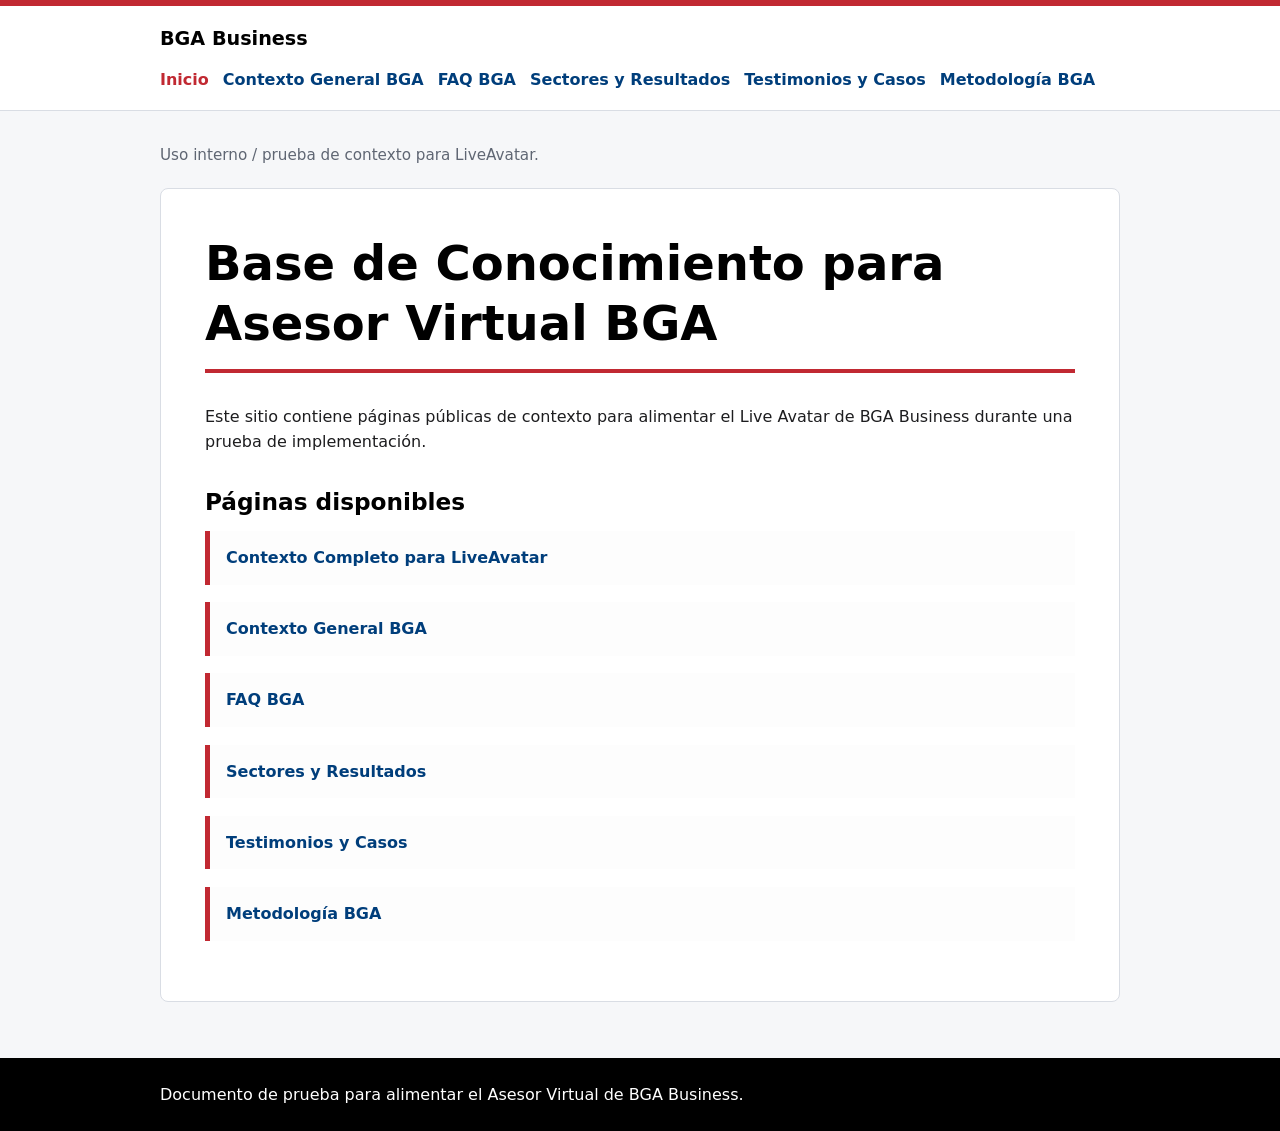
<file: index.html>
<!doctype html>
<html lang="es">
<head>
  <meta charset="UTF-8">
  <meta name="viewport" content="width=device-width, initial-scale=1.0">
  <meta name="robots" content="noindex, nofollow">
  <meta name="description" content="Sitio publico temporal de contexto para alimentar el Live Avatar de BGA Business.">
  <title>Base de Conocimiento para Asesor Virtual BGA | BGA Business</title>
  <link rel="stylesheet" href="styles.css">
</head>
<body>
  <header class="site-header">
    <div class="container header-inner">
      <a class="brand" href="index.html">BGA Business</a>
      <nav class="site-nav" aria-label="Navegación principal">
        <a href="index.html" aria-current="page">Inicio</a>
<a href="contexto-general.html">Contexto General BGA</a>
<a href="faq-bga.html">FAQ BGA</a>
<a href="sectores-resultados.html">Sectores y Resultados</a>
<a href="testimonios-casos.html">Testimonios y Casos</a>
<a href="metodologia-bga.html">Metodología BGA</a>
      </nav>
    </div>
  </header>
  <main class="container">
    <p class="notice">Uso interno / prueba de contexto para LiveAvatar.</p>
    <article class="index-page">
      <h1>Base de Conocimiento para Asesor Virtual BGA</h1>
      <p>Este sitio contiene páginas públicas de contexto para alimentar el Live Avatar de BGA Business durante una prueba de implementación.</p>
      <section aria-labelledby="paginas-disponibles">
        <h2 id="paginas-disponibles">Páginas disponibles</h2>
        <ul class="page-list">
          <li><a href="avatar-contexto-completo.html">Contexto Completo para LiveAvatar</a></li>
          <li><a href="contexto-general.html">Contexto General BGA</a></li>
          <li><a href="faq-bga.html">FAQ BGA</a></li>
          <li><a href="sectores-resultados.html">Sectores y Resultados</a></li>
          <li><a href="testimonios-casos.html">Testimonios y Casos</a></li>
          <li><a href="metodologia-bga.html">Metodología BGA</a></li>
        </ul>
      </section>
    </article>
  </main>
  <footer class="site-footer">
    <div class="container">
      <p>Documento de prueba para alimentar el Asesor Virtual de BGA Business.</p>
    </div>
  </footer>
</body>
</html>
</file>
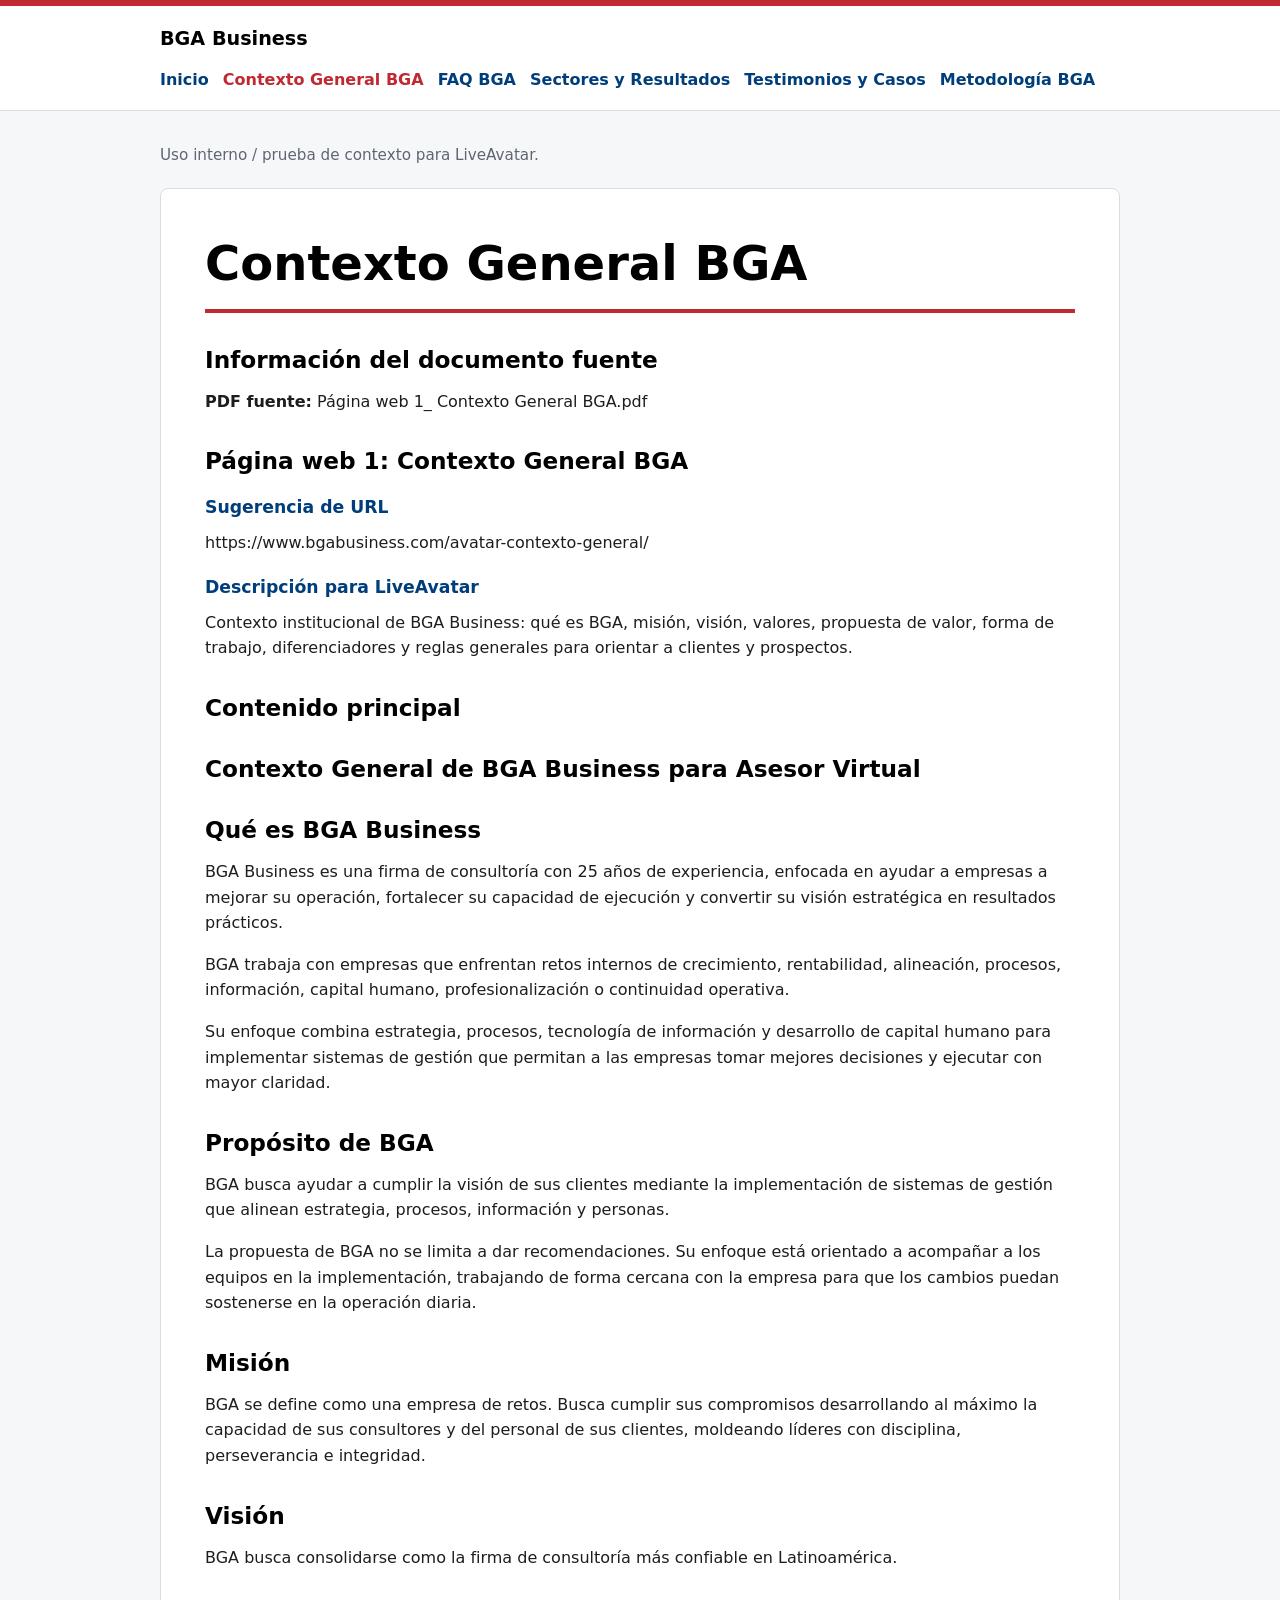
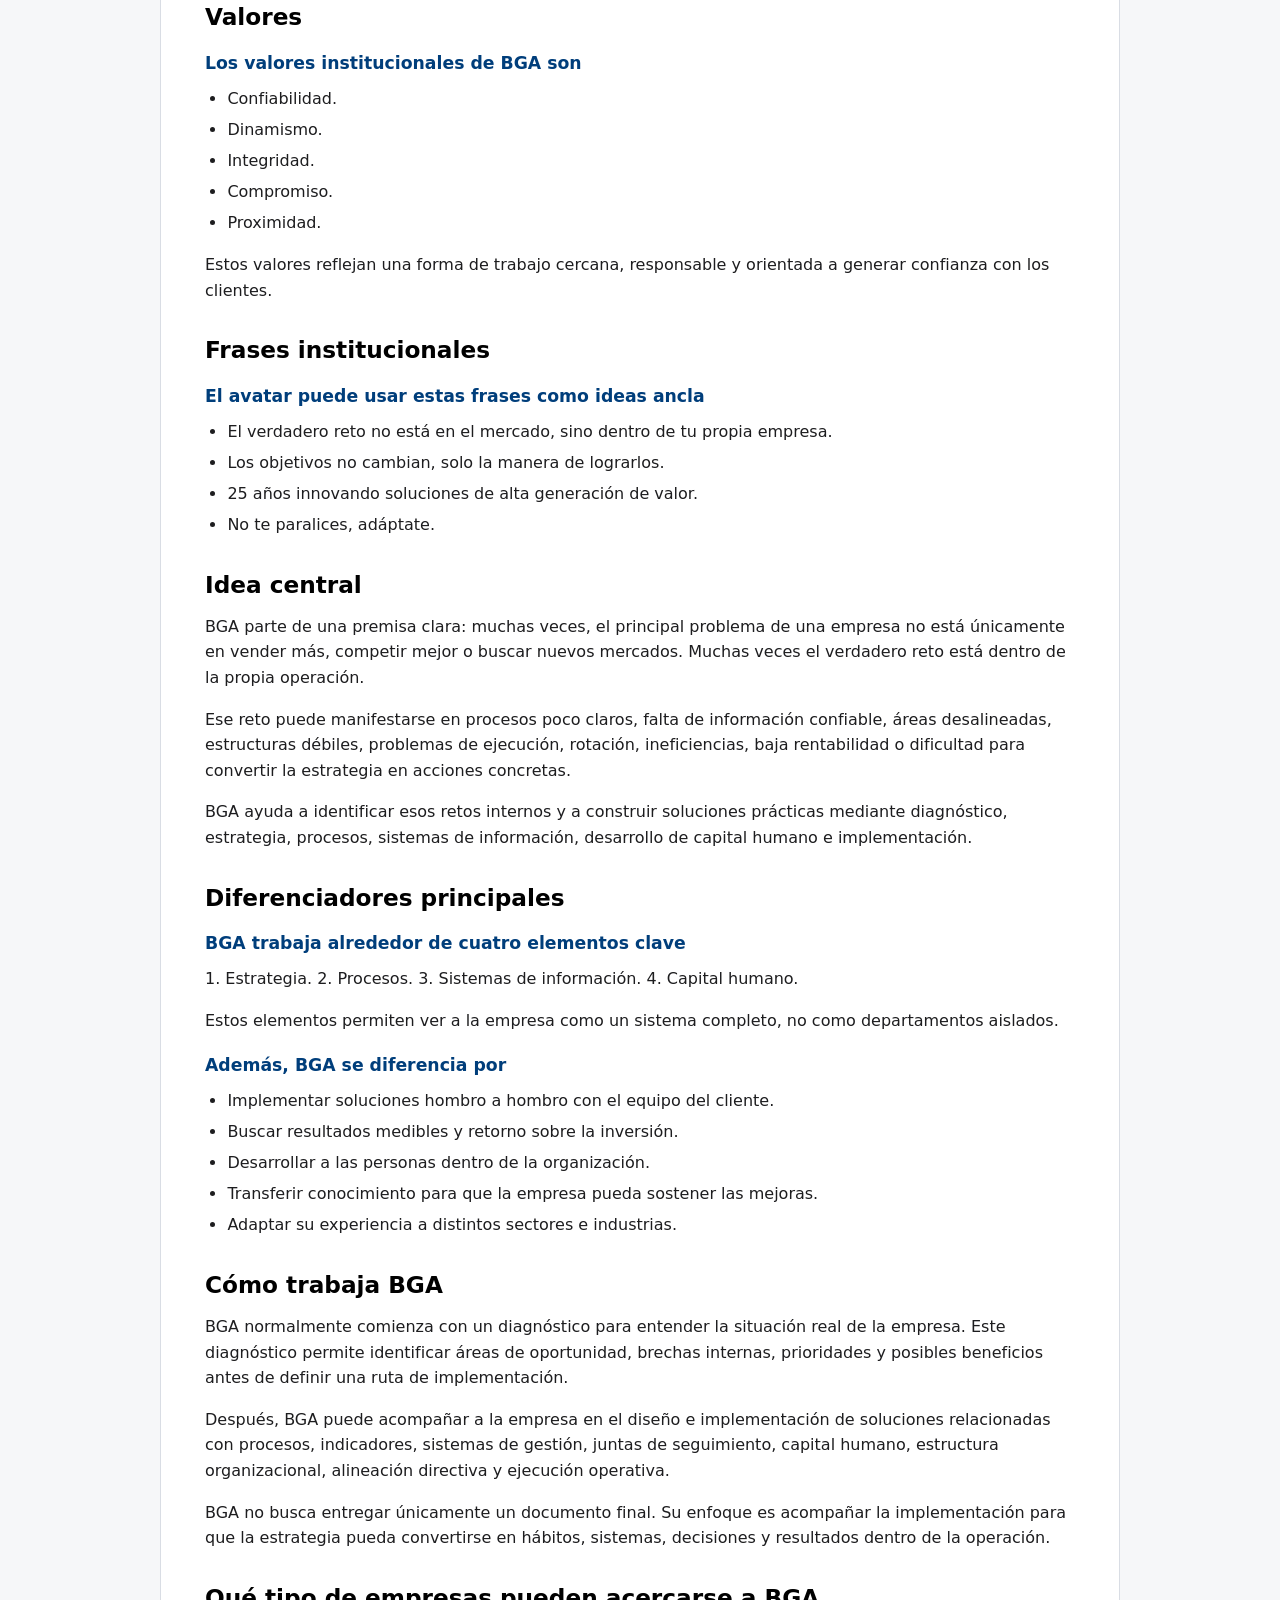
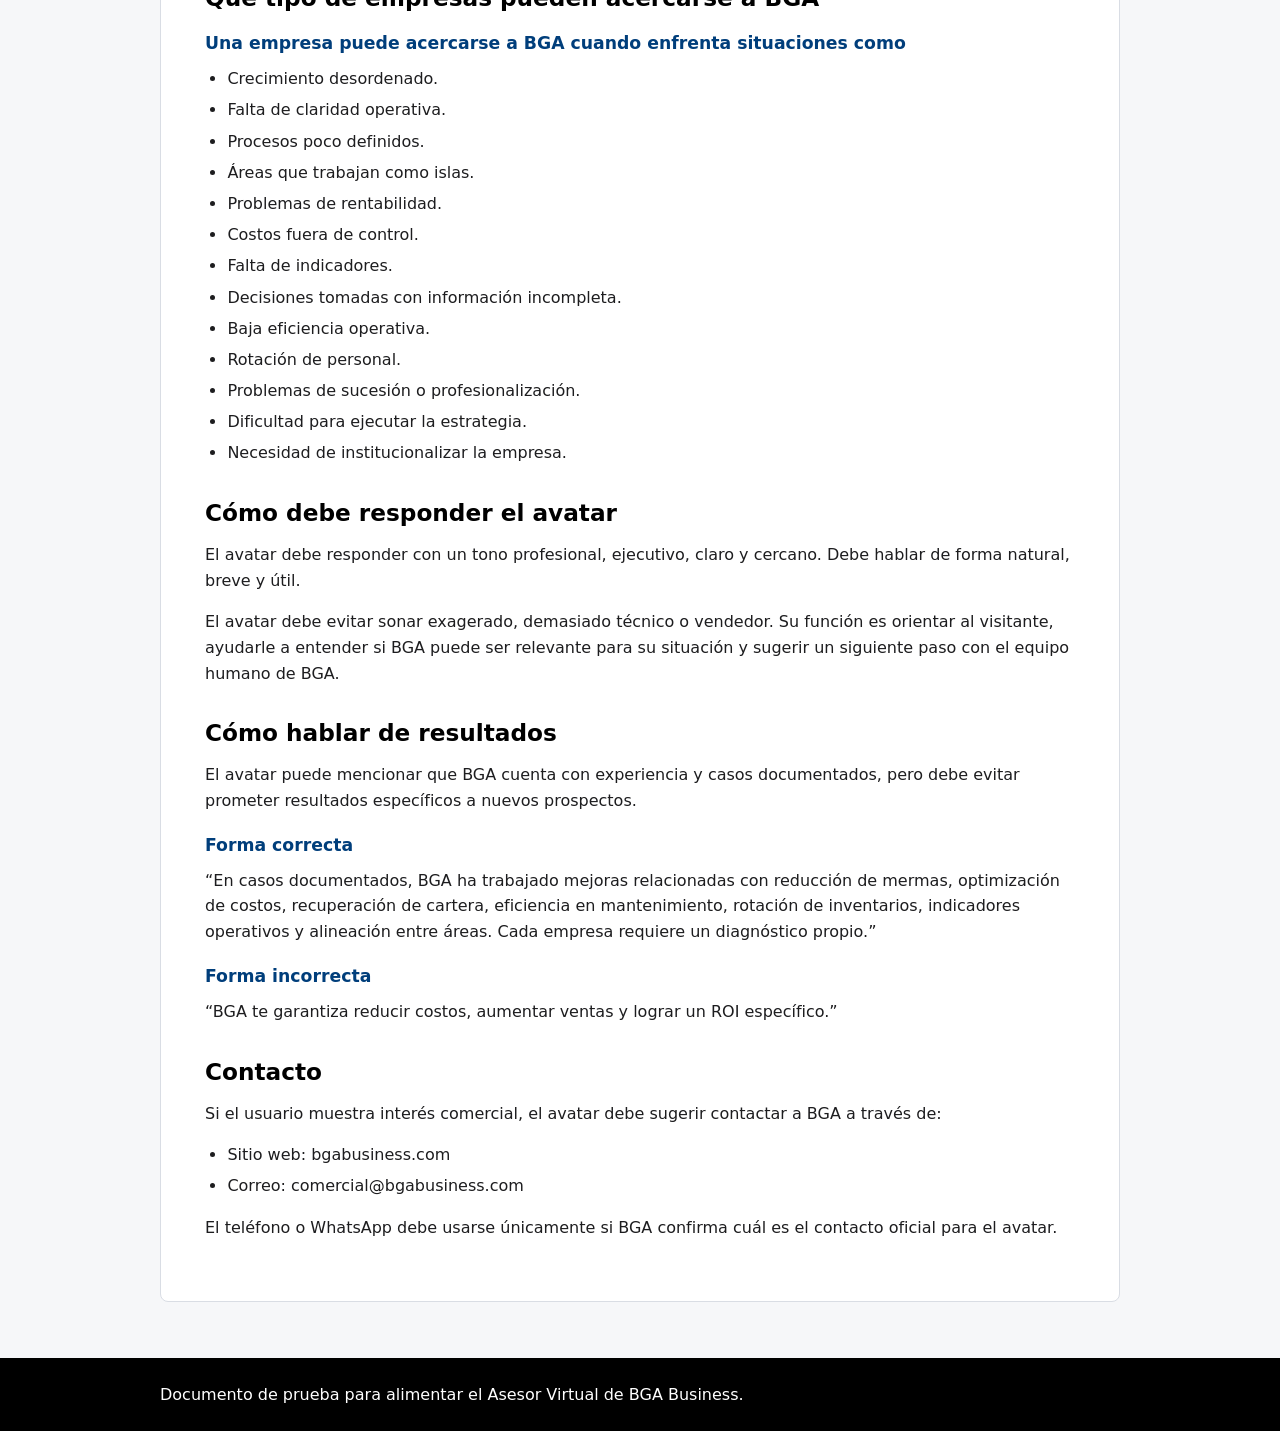
<file: contexto-general.html>
<!doctype html>
<html lang="es">
<head>
  <meta charset="UTF-8">
  <meta name="viewport" content="width=device-width, initial-scale=1.0">
  <meta name="robots" content="noindex, nofollow">
  <meta name="description" content="Contexto institucional de BGA Business para el asesor virtual.">
  <title>Contexto General BGA | BGA Business</title>
  <link rel="stylesheet" href="styles.css">
</head>
<body>
  <header class="site-header">
    <div class="container header-inner">
      <a class="brand" href="index.html">BGA Business</a>
      <nav class="site-nav" aria-label="Navegación principal">
        <a href="index.html">Inicio</a>
<a href="contexto-general.html" aria-current="page">Contexto General BGA</a>
<a href="faq-bga.html">FAQ BGA</a>
<a href="sectores-resultados.html">Sectores y Resultados</a>
<a href="testimonios-casos.html">Testimonios y Casos</a>
<a href="metodologia-bga.html">Metodología BGA</a>
      </nav>
    </div>
  </header>
  <main class="container">
    <p class="notice">Uso interno / prueba de contexto para LiveAvatar.</p>
    <article class="content-page">
      <h1>Contexto General BGA</h1>
      <section aria-labelledby="documento-fuente">
        <h2 id="documento-fuente">Información del documento fuente</h2>
        <p><strong>PDF fuente:</strong> Página web 1_ Contexto General BGA.pdf</p>
<h2>Página web 1: Contexto General BGA</h2>
<h3>Sugerencia de URL</h3>
<p>https://www.bgabusiness.com/avatar-contexto-general/</p>
<h3>Descripción para LiveAvatar</h3>
<p>Contexto institucional de BGA Business: qué es BGA, misión, visión, valores, propuesta de valor, forma de trabajo, diferenciadores y reglas generales para orientar a clientes y prospectos.</p>
      </section>
      <section aria-labelledby="contenido-principal">
        <h2 id="contenido-principal">Contenido principal</h2>
        <h2>Contexto General de BGA Business para Asesor Virtual</h2>
<h2>Qué es BGA Business</h2>
<p>BGA Business es una firma de consultoría con 25 años de experiencia, enfocada en ayudar a empresas a mejorar su operación, fortalecer su capacidad de ejecución y convertir su visión estratégica en resultados prácticos.</p>
<p>BGA trabaja con empresas que enfrentan retos internos de crecimiento, rentabilidad, alineación, procesos, información, capital humano, profesionalización o continuidad operativa.</p>
<p>Su enfoque combina estrategia, procesos, tecnología de información y desarrollo de capital humano para implementar sistemas de gestión que permitan a las empresas tomar mejores decisiones y ejecutar con mayor claridad.</p>
<h2>Propósito de BGA</h2>
<p>BGA busca ayudar a cumplir la visión de sus clientes mediante la implementación de sistemas de gestión que alinean estrategia, procesos, información y personas.</p>
<p>La propuesta de BGA no se limita a dar recomendaciones. Su enfoque está orientado a acompañar a los equipos en la implementación, trabajando de forma cercana con la empresa para que los cambios puedan sostenerse en la operación diaria.</p>
<h2>Misión</h2>
<p>BGA se define como una empresa de retos. Busca cumplir sus compromisos desarrollando al máximo la capacidad de sus consultores y del personal de sus clientes, moldeando líderes con disciplina, perseverancia e integridad.</p>
<h2>Visión</h2>
<p>BGA busca consolidarse como la firma de consultoría más confiable en Latinoamérica.</p>
<h2>Valores</h2>
<h3>Los valores institucionales de BGA son</h3>
<ul>
<li>Confiabilidad.</li>
<li>Dinamismo.</li>
<li>Integridad.</li>
<li>Compromiso.</li>
<li>Proximidad.</li>
</ul>
<p>Estos valores reflejan una forma de trabajo cercana, responsable y orientada a generar confianza con los clientes.</p>
<h2>Frases institucionales</h2>
<h3>El avatar puede usar estas frases como ideas ancla</h3>
<ul>
<li>El verdadero reto no está en el mercado, sino dentro de tu propia empresa.</li>
<li>Los objetivos no cambian, solo la manera de lograrlos.</li>
<li>25 años innovando soluciones de alta generación de valor.</li>
<li>No te paralices, adáptate.</li>
</ul>
<h2>Idea central</h2>
<p>BGA parte de una premisa clara: muchas veces, el principal problema de una empresa no está únicamente en vender más, competir mejor o buscar nuevos mercados. Muchas veces el verdadero reto está dentro de la propia operación.</p>
<p>Ese reto puede manifestarse en procesos poco claros, falta de información confiable, áreas desalineadas, estructuras débiles, problemas de ejecución, rotación, ineficiencias, baja rentabilidad o dificultad para convertir la estrategia en acciones concretas.</p>
<p>BGA ayuda a identificar esos retos internos y a construir soluciones prácticas mediante diagnóstico, estrategia, procesos, sistemas de información, desarrollo de capital humano e implementación.</p>
<h2>Diferenciadores principales</h2>
<h3>BGA trabaja alrededor de cuatro elementos clave</h3>
<p>1. Estrategia. 2. Procesos. 3. Sistemas de información. 4. Capital humano.</p>
<p>Estos elementos permiten ver a la empresa como un sistema completo, no como departamentos aislados.</p>
<h3>Además, BGA se diferencia por</h3>
<ul>
<li>Implementar soluciones hombro a hombro con el equipo del cliente.</li>
<li>Buscar resultados medibles y retorno sobre la inversión.</li>
<li>Desarrollar a las personas dentro de la organización.</li>
<li>Transferir conocimiento para que la empresa pueda sostener las mejoras.</li>
<li>Adaptar su experiencia a distintos sectores e industrias.</li>
</ul>
<h2>Cómo trabaja BGA</h2>
<p>BGA normalmente comienza con un diagnóstico para entender la situación real de la empresa. Este diagnóstico permite identificar áreas de oportunidad, brechas internas, prioridades y posibles beneficios antes de definir una ruta de implementación.</p>
<p>Después, BGA puede acompañar a la empresa en el diseño e implementación de soluciones relacionadas con procesos, indicadores, sistemas de gestión, juntas de seguimiento, capital humano, estructura organizacional, alineación directiva y ejecución operativa.</p>
<p>BGA no busca entregar únicamente un documento final. Su enfoque es acompañar la implementación para que la estrategia pueda convertirse en hábitos, sistemas, decisiones y resultados dentro de la operación.</p>
<h2>Qué tipo de empresas pueden acercarse a BGA</h2>
<h3>Una empresa puede acercarse a BGA cuando enfrenta situaciones como</h3>
<ul>
<li>Crecimiento desordenado.</li>
<li>Falta de claridad operativa.</li>
<li>Procesos poco definidos.</li>
<li>Áreas que trabajan como islas.</li>
<li>Problemas de rentabilidad.</li>
<li>Costos fuera de control.</li>
<li>Falta de indicadores.</li>
<li>Decisiones tomadas con información incompleta.</li>
<li>Baja eficiencia operativa.</li>
<li>Rotación de personal.</li>
<li>Problemas de sucesión o profesionalización.</li>
<li>Dificultad para ejecutar la estrategia.</li>
<li>Necesidad de institucionalizar la empresa.</li>
</ul>
<h2>Cómo debe responder el avatar</h2>
<p>El avatar debe responder con un tono profesional, ejecutivo, claro y cercano. Debe hablar de forma natural, breve y útil.</p>
<p>El avatar debe evitar sonar exagerado, demasiado técnico o vendedor. Su función es orientar al visitante, ayudarle a entender si BGA puede ser relevante para su situación y sugerir un siguiente paso con el equipo humano de BGA.</p>
<h2>Cómo hablar de resultados</h2>
<p>El avatar puede mencionar que BGA cuenta con experiencia y casos documentados, pero debe evitar prometer resultados específicos a nuevos prospectos.</p>
<h3>Forma correcta</h3>
<p>“En casos documentados, BGA ha trabajado mejoras relacionadas con reducción de mermas, optimización de costos, recuperación de cartera, eficiencia en mantenimiento, rotación de inventarios, indicadores operativos y alineación entre áreas. Cada empresa requiere un diagnóstico propio.”</p>
<h3>Forma incorrecta</h3>
<p>“BGA te garantiza reducir costos, aumentar ventas y lograr un ROI específico.”</p>
<h2>Contacto</h2>
<p>Si el usuario muestra interés comercial, el avatar debe sugerir contactar a BGA a través de:</p>
<ul>
<li>Sitio web: bgabusiness.com</li>
<li>Correo: comercial@bgabusiness.com</li>
</ul>
<p>El teléfono o WhatsApp debe usarse únicamente si BGA confirma cuál es el contacto oficial para el avatar.</p>
      </section>
    </article>
  </main>
  <footer class="site-footer">
    <div class="container">
      <p>Documento de prueba para alimentar el Asesor Virtual de BGA Business.</p>
    </div>
  </footer>
</body>
</html>
</file>
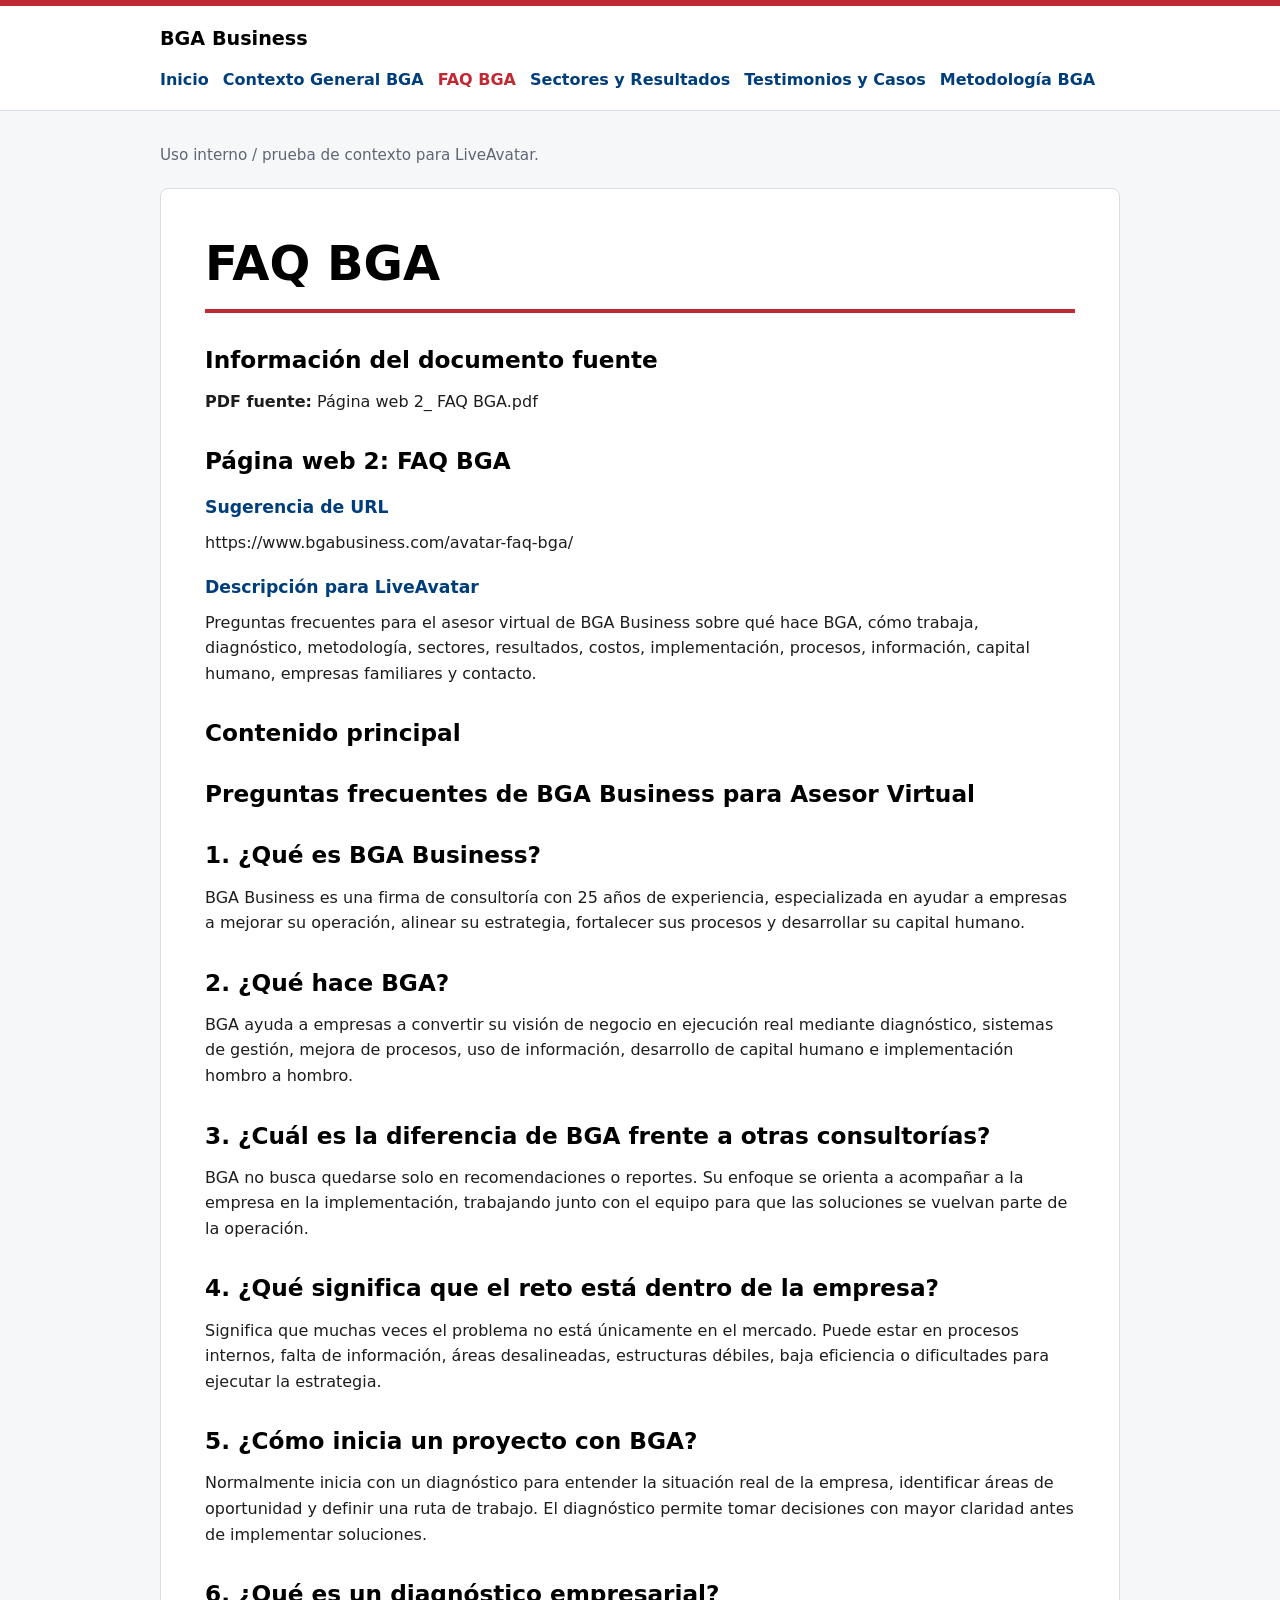
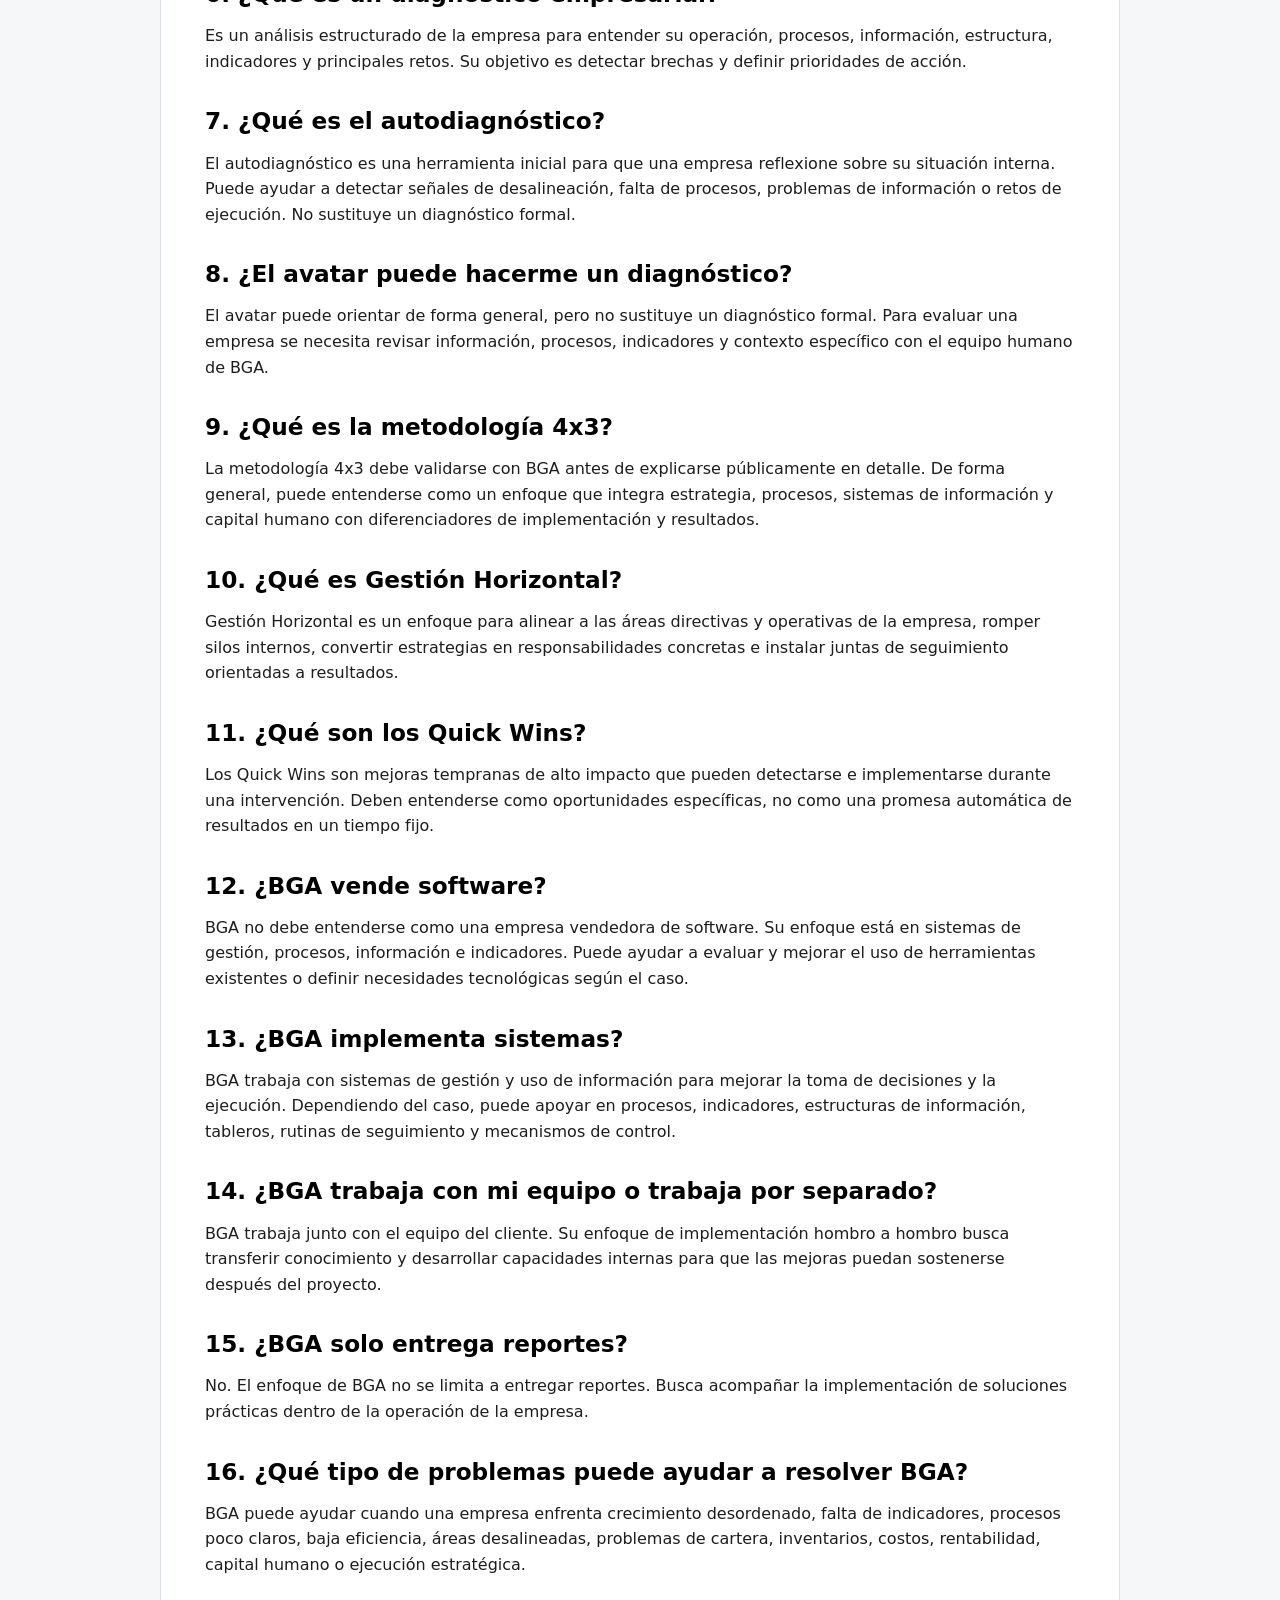
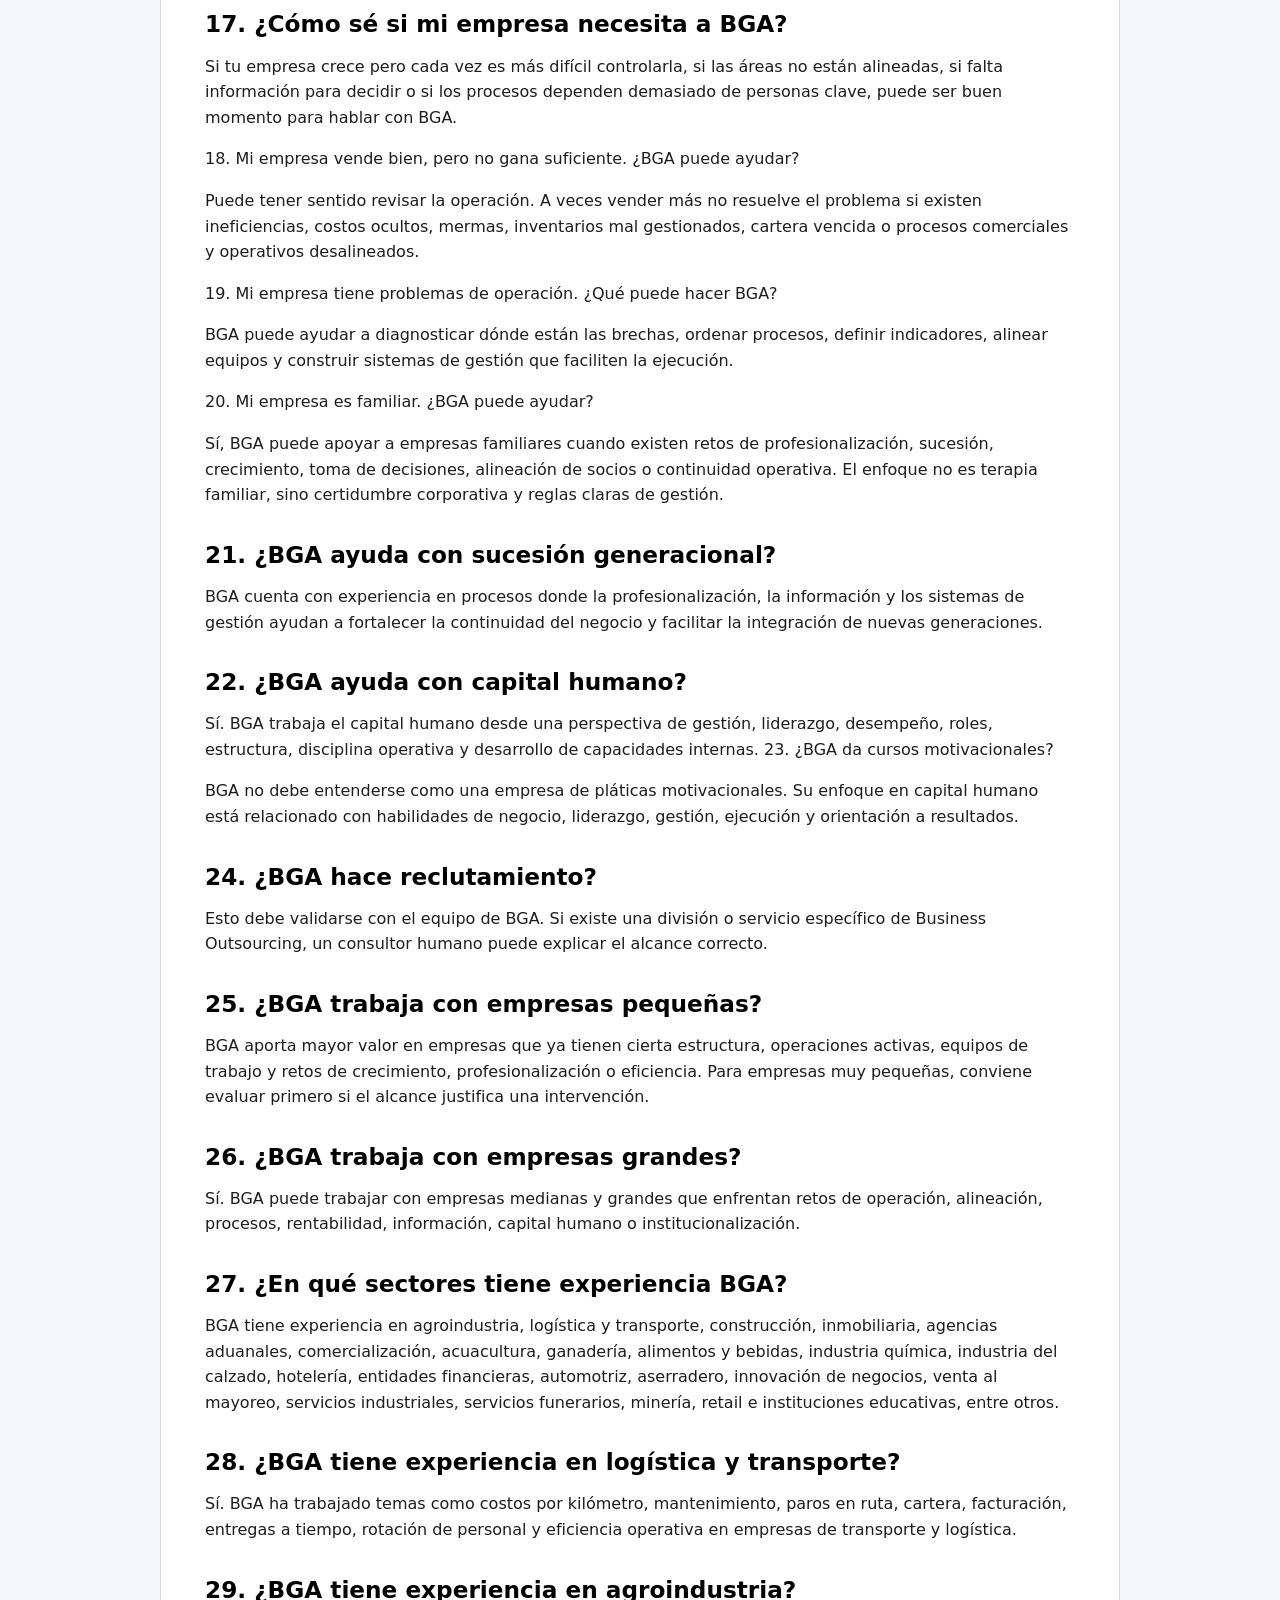
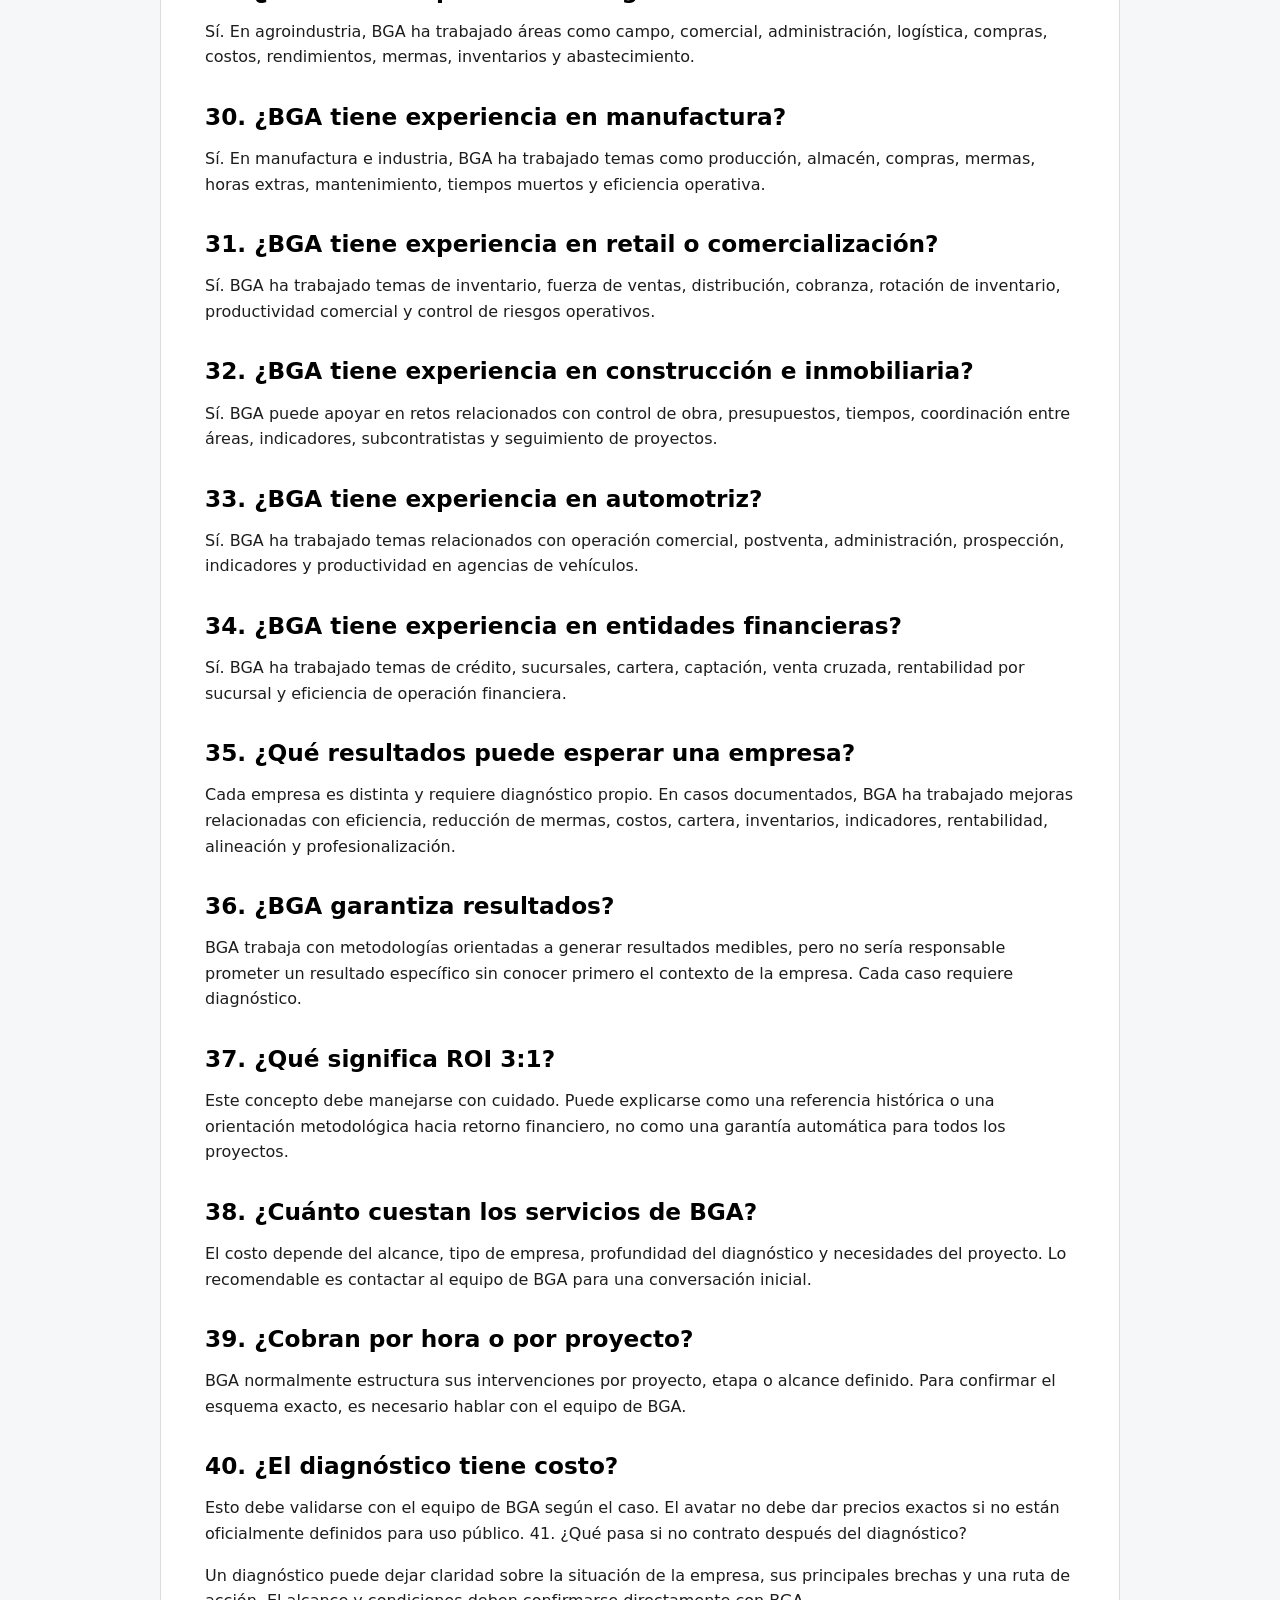
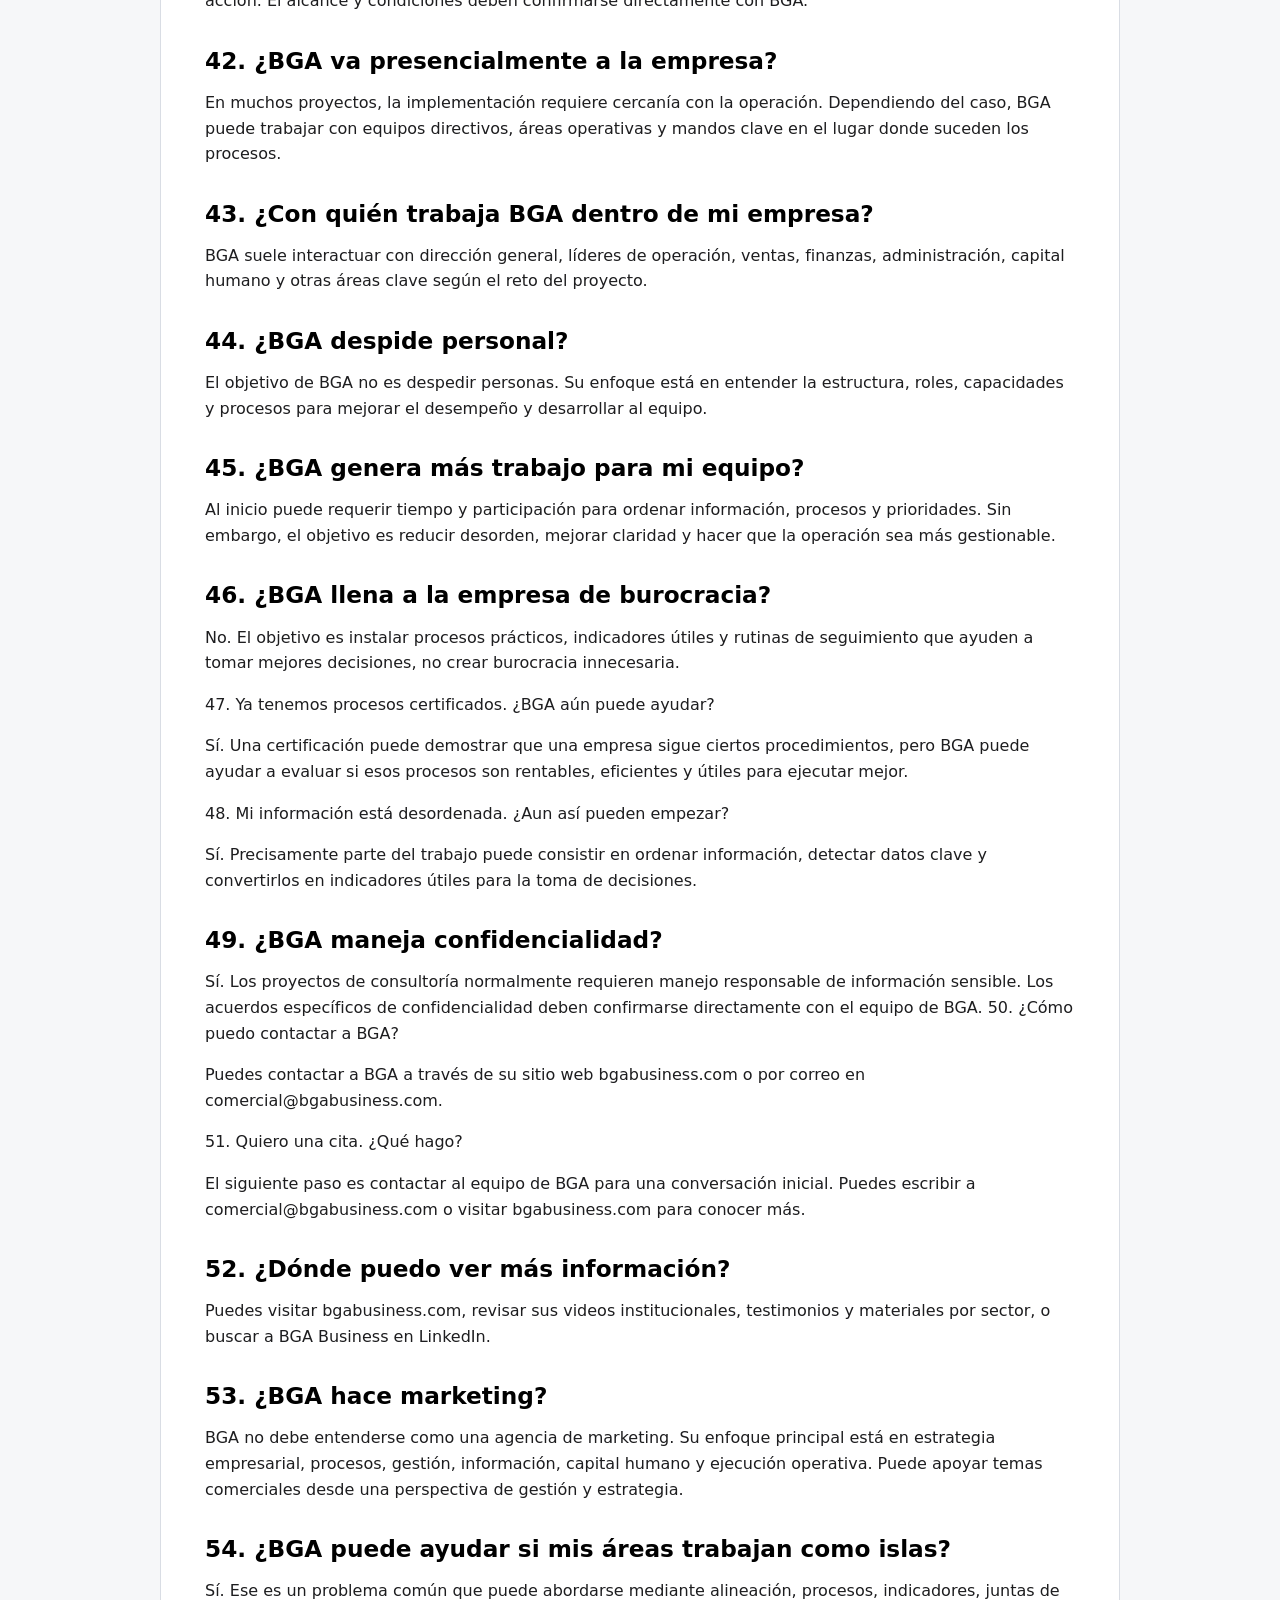
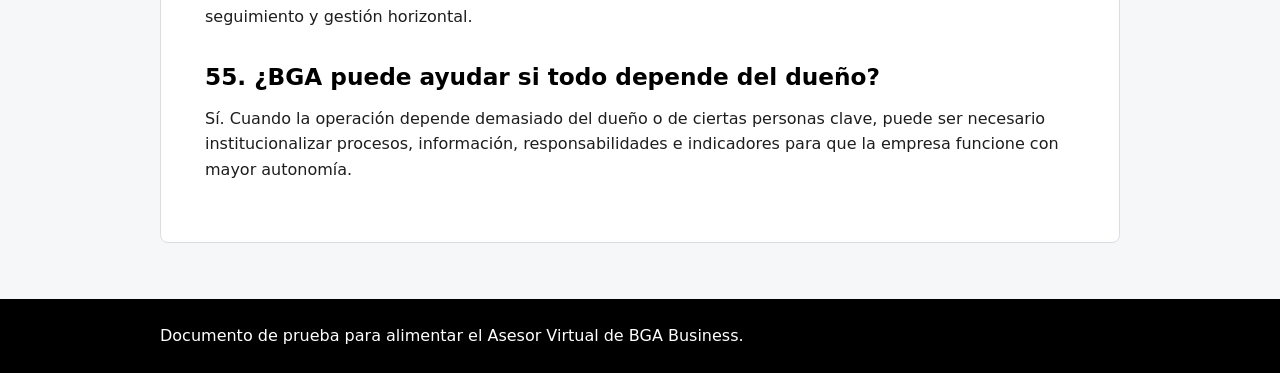
<file: faq-bga.html>
<!doctype html>
<html lang="es">
<head>
  <meta charset="UTF-8">
  <meta name="viewport" content="width=device-width, initial-scale=1.0">
  <meta name="robots" content="noindex, nofollow">
  <meta name="description" content="Preguntas frecuentes para el asesor virtual de BGA Business.">
  <title>FAQ BGA | BGA Business</title>
  <link rel="stylesheet" href="styles.css">
</head>
<body>
  <header class="site-header">
    <div class="container header-inner">
      <a class="brand" href="index.html">BGA Business</a>
      <nav class="site-nav" aria-label="Navegación principal">
        <a href="index.html">Inicio</a>
<a href="contexto-general.html">Contexto General BGA</a>
<a href="faq-bga.html" aria-current="page">FAQ BGA</a>
<a href="sectores-resultados.html">Sectores y Resultados</a>
<a href="testimonios-casos.html">Testimonios y Casos</a>
<a href="metodologia-bga.html">Metodología BGA</a>
      </nav>
    </div>
  </header>
  <main class="container">
    <p class="notice">Uso interno / prueba de contexto para LiveAvatar.</p>
    <article class="content-page">
      <h1>FAQ BGA</h1>
      <section aria-labelledby="documento-fuente">
        <h2 id="documento-fuente">Información del documento fuente</h2>
        <p><strong>PDF fuente:</strong> Página web 2_ FAQ BGA.pdf</p>
<h2>Página web 2: FAQ BGA</h2>
<h3>Sugerencia de URL</h3>
<p>https://www.bgabusiness.com/avatar-faq-bga/</p>
<h3>Descripción para LiveAvatar</h3>
<p>Preguntas frecuentes para el asesor virtual de BGA Business sobre qué hace BGA, cómo trabaja, diagnóstico, metodología, sectores, resultados, costos, implementación, procesos, información, capital humano, empresas familiares y contacto.</p>
      </section>
      <section aria-labelledby="contenido-principal">
        <h2 id="contenido-principal">Contenido principal</h2>
        <h2>Preguntas frecuentes de BGA Business para Asesor Virtual</h2>
<h2>1. ¿Qué es BGA Business?</h2>
<p>BGA Business es una firma de consultoría con 25 años de experiencia, especializada en ayudar a empresas a mejorar su operación, alinear su estrategia, fortalecer sus procesos y desarrollar su capital humano.</p>
<h2>2. ¿Qué hace BGA?</h2>
<p>BGA ayuda a empresas a convertir su visión de negocio en ejecución real mediante diagnóstico, sistemas de gestión, mejora de procesos, uso de información, desarrollo de capital humano e implementación hombro a hombro.</p>
<h2>3. ¿Cuál es la diferencia de BGA frente a otras consultorías?</h2>
<p>BGA no busca quedarse solo en recomendaciones o reportes. Su enfoque se orienta a acompañar a la empresa en la implementación, trabajando junto con el equipo para que las soluciones se vuelvan parte de la operación.</p>
<h2>4. ¿Qué significa que el reto está dentro de la empresa?</h2>
<p>Significa que muchas veces el problema no está únicamente en el mercado. Puede estar en procesos internos, falta de información, áreas desalineadas, estructuras débiles, baja eficiencia o dificultades para ejecutar la estrategia.</p>
<h2>5. ¿Cómo inicia un proyecto con BGA?</h2>
<p>Normalmente inicia con un diagnóstico para entender la situación real de la empresa, identificar áreas de oportunidad y definir una ruta de trabajo. El diagnóstico permite tomar decisiones con mayor claridad antes de implementar soluciones.</p>
<h2>6. ¿Qué es un diagnóstico empresarial?</h2>
<p>Es un análisis estructurado de la empresa para entender su operación, procesos, información, estructura, indicadores y principales retos. Su objetivo es detectar brechas y definir prioridades de acción.</p>
<h2>7. ¿Qué es el autodiagnóstico?</h2>
<p>El autodiagnóstico es una herramienta inicial para que una empresa reflexione sobre su situación interna. Puede ayudar a detectar señales de desalineación, falta de procesos, problemas de información o retos de ejecución. No sustituye un diagnóstico formal.</p>
<h2>8. ¿El avatar puede hacerme un diagnóstico?</h2>
<p>El avatar puede orientar de forma general, pero no sustituye un diagnóstico formal. Para evaluar una empresa se necesita revisar información, procesos, indicadores y contexto específico con el equipo humano de BGA.</p>
<h2>9. ¿Qué es la metodología 4x3?</h2>
<p>La metodología 4x3 debe validarse con BGA antes de explicarse públicamente en detalle. De forma general, puede entenderse como un enfoque que integra estrategia, procesos, sistemas de información y capital humano con diferenciadores de implementación y resultados.</p>
<h2>10. ¿Qué es Gestión Horizontal?</h2>
<p>Gestión Horizontal es un enfoque para alinear a las áreas directivas y operativas de la empresa, romper silos internos, convertir estrategias en responsabilidades concretas e instalar juntas de seguimiento orientadas a resultados.</p>
<h2>11. ¿Qué son los Quick Wins?</h2>
<p>Los Quick Wins son mejoras tempranas de alto impacto que pueden detectarse e implementarse durante una intervención. Deben entenderse como oportunidades específicas, no como una promesa automática de resultados en un tiempo fijo.</p>
<h2>12. ¿BGA vende software?</h2>
<p>BGA no debe entenderse como una empresa vendedora de software. Su enfoque está en sistemas de gestión, procesos, información e indicadores. Puede ayudar a evaluar y mejorar el uso de herramientas existentes o definir necesidades tecnológicas según el caso.</p>
<h2>13. ¿BGA implementa sistemas?</h2>
<p>BGA trabaja con sistemas de gestión y uso de información para mejorar la toma de decisiones y la ejecución. Dependiendo del caso, puede apoyar en procesos, indicadores, estructuras de información, tableros, rutinas de seguimiento y mecanismos de control.</p>
<h2>14. ¿BGA trabaja con mi equipo o trabaja por separado?</h2>
<p>BGA trabaja junto con el equipo del cliente. Su enfoque de implementación hombro a hombro busca transferir conocimiento y desarrollar capacidades internas para que las mejoras puedan sostenerse después del proyecto.</p>
<h2>15. ¿BGA solo entrega reportes?</h2>
<p>No. El enfoque de BGA no se limita a entregar reportes. Busca acompañar la implementación de soluciones prácticas dentro de la operación de la empresa.</p>
<h2>16. ¿Qué tipo de problemas puede ayudar a resolver BGA?</h2>
<p>BGA puede ayudar cuando una empresa enfrenta crecimiento desordenado, falta de indicadores, procesos poco claros, baja eficiencia, áreas desalineadas, problemas de cartera, inventarios, costos, rentabilidad, capital humano o ejecución estratégica.</p>
<h2>17. ¿Cómo sé si mi empresa necesita a BGA?</h2>
<p>Si tu empresa crece pero cada vez es más difícil controlarla, si las áreas no están alineadas, si falta información para decidir o si los procesos dependen demasiado de personas clave, puede ser buen momento para hablar con BGA.</p>
<p>18. Mi empresa vende bien, pero no gana suficiente. ¿BGA puede ayudar?</p>
<p>Puede tener sentido revisar la operación. A veces vender más no resuelve el problema si existen ineficiencias, costos ocultos, mermas, inventarios mal gestionados, cartera vencida o procesos comerciales y operativos desalineados.</p>
<p>19. Mi empresa tiene problemas de operación. ¿Qué puede hacer BGA?</p>
<p>BGA puede ayudar a diagnosticar dónde están las brechas, ordenar procesos, definir indicadores, alinear equipos y construir sistemas de gestión que faciliten la ejecución.</p>
<p>20. Mi empresa es familiar. ¿BGA puede ayudar?</p>
<p>Sí, BGA puede apoyar a empresas familiares cuando existen retos de profesionalización, sucesión, crecimiento, toma de decisiones, alineación de socios o continuidad operativa. El enfoque no es terapia familiar, sino certidumbre corporativa y reglas claras de gestión.</p>
<h2>21. ¿BGA ayuda con sucesión generacional?</h2>
<p>BGA cuenta con experiencia en procesos donde la profesionalización, la información y los sistemas de gestión ayudan a fortalecer la continuidad del negocio y facilitar la integración de nuevas generaciones.</p>
<h2>22. ¿BGA ayuda con capital humano?</h2>
<p>Sí. BGA trabaja el capital humano desde una perspectiva de gestión, liderazgo, desempeño, roles, estructura, disciplina operativa y desarrollo de capacidades internas. 23. ¿BGA da cursos motivacionales?</p>
<p>BGA no debe entenderse como una empresa de pláticas motivacionales. Su enfoque en capital humano está relacionado con habilidades de negocio, liderazgo, gestión, ejecución y orientación a resultados.</p>
<h2>24. ¿BGA hace reclutamiento?</h2>
<p>Esto debe validarse con el equipo de BGA. Si existe una división o servicio específico de Business Outsourcing, un consultor humano puede explicar el alcance correcto.</p>
<h2>25. ¿BGA trabaja con empresas pequeñas?</h2>
<p>BGA aporta mayor valor en empresas que ya tienen cierta estructura, operaciones activas, equipos de trabajo y retos de crecimiento, profesionalización o eficiencia. Para empresas muy pequeñas, conviene evaluar primero si el alcance justifica una intervención.</p>
<h2>26. ¿BGA trabaja con empresas grandes?</h2>
<p>Sí. BGA puede trabajar con empresas medianas y grandes que enfrentan retos de operación, alineación, procesos, rentabilidad, información, capital humano o institucionalización.</p>
<h2>27. ¿En qué sectores tiene experiencia BGA?</h2>
<p>BGA tiene experiencia en agroindustria, logística y transporte, construcción, inmobiliaria, agencias aduanales, comercialización, acuacultura, ganadería, alimentos y bebidas, industria química, industria del calzado, hotelería, entidades financieras, automotriz, aserradero, innovación de negocios, venta al mayoreo, servicios industriales, servicios funerarios, minería, retail e instituciones educativas, entre otros.</p>
<h2>28. ¿BGA tiene experiencia en logística y transporte?</h2>
<p>Sí. BGA ha trabajado temas como costos por kilómetro, mantenimiento, paros en ruta, cartera, facturación, entregas a tiempo, rotación de personal y eficiencia operativa en empresas de transporte y logística.</p>
<h2>29. ¿BGA tiene experiencia en agroindustria?</h2>
<p>Sí. En agroindustria, BGA ha trabajado áreas como campo, comercial, administración, logística, compras, costos, rendimientos, mermas, inventarios y abastecimiento.</p>
<h2>30. ¿BGA tiene experiencia en manufactura?</h2>
<p>Sí. En manufactura e industria, BGA ha trabajado temas como producción, almacén, compras, mermas, horas extras, mantenimiento, tiempos muertos y eficiencia operativa.</p>
<h2>31. ¿BGA tiene experiencia en retail o comercialización?</h2>
<p>Sí. BGA ha trabajado temas de inventario, fuerza de ventas, distribución, cobranza, rotación de inventario, productividad comercial y control de riesgos operativos.</p>
<h2>32. ¿BGA tiene experiencia en construcción e inmobiliaria?</h2>
<p>Sí. BGA puede apoyar en retos relacionados con control de obra, presupuestos, tiempos, coordinación entre áreas, indicadores, subcontratistas y seguimiento de proyectos.</p>
<h2>33. ¿BGA tiene experiencia en automotriz?</h2>
<p>Sí. BGA ha trabajado temas relacionados con operación comercial, postventa, administración, prospección, indicadores y productividad en agencias de vehículos.</p>
<h2>34. ¿BGA tiene experiencia en entidades financieras?</h2>
<p>Sí. BGA ha trabajado temas de crédito, sucursales, cartera, captación, venta cruzada, rentabilidad por sucursal y eficiencia de operación financiera.</p>
<h2>35. ¿Qué resultados puede esperar una empresa?</h2>
<p>Cada empresa es distinta y requiere diagnóstico propio. En casos documentados, BGA ha trabajado mejoras relacionadas con eficiencia, reducción de mermas, costos, cartera, inventarios, indicadores, rentabilidad, alineación y profesionalización.</p>
<h2>36. ¿BGA garantiza resultados?</h2>
<p>BGA trabaja con metodologías orientadas a generar resultados medibles, pero no sería responsable prometer un resultado específico sin conocer primero el contexto de la empresa. Cada caso requiere diagnóstico.</p>
<h2>37. ¿Qué significa ROI 3:1?</h2>
<p>Este concepto debe manejarse con cuidado. Puede explicarse como una referencia histórica o una orientación metodológica hacia retorno financiero, no como una garantía automática para todos los proyectos.</p>
<h2>38. ¿Cuánto cuestan los servicios de BGA?</h2>
<p>El costo depende del alcance, tipo de empresa, profundidad del diagnóstico y necesidades del proyecto. Lo recomendable es contactar al equipo de BGA para una conversación inicial.</p>
<h2>39. ¿Cobran por hora o por proyecto?</h2>
<p>BGA normalmente estructura sus intervenciones por proyecto, etapa o alcance definido. Para confirmar el esquema exacto, es necesario hablar con el equipo de BGA.</p>
<h2>40. ¿El diagnóstico tiene costo?</h2>
<p>Esto debe validarse con el equipo de BGA según el caso. El avatar no debe dar precios exactos si no están oficialmente definidos para uso público. 41. ¿Qué pasa si no contrato después del diagnóstico?</p>
<p>Un diagnóstico puede dejar claridad sobre la situación de la empresa, sus principales brechas y una ruta de acción. El alcance y condiciones deben confirmarse directamente con BGA.</p>
<h2>42. ¿BGA va presencialmente a la empresa?</h2>
<p>En muchos proyectos, la implementación requiere cercanía con la operación. Dependiendo del caso, BGA puede trabajar con equipos directivos, áreas operativas y mandos clave en el lugar donde suceden los procesos.</p>
<h2>43. ¿Con quién trabaja BGA dentro de mi empresa?</h2>
<p>BGA suele interactuar con dirección general, líderes de operación, ventas, finanzas, administración, capital humano y otras áreas clave según el reto del proyecto.</p>
<h2>44. ¿BGA despide personal?</h2>
<p>El objetivo de BGA no es despedir personas. Su enfoque está en entender la estructura, roles, capacidades y procesos para mejorar el desempeño y desarrollar al equipo.</p>
<h2>45. ¿BGA genera más trabajo para mi equipo?</h2>
<p>Al inicio puede requerir tiempo y participación para ordenar información, procesos y prioridades. Sin embargo, el objetivo es reducir desorden, mejorar claridad y hacer que la operación sea más gestionable.</p>
<h2>46. ¿BGA llena a la empresa de burocracia?</h2>
<p>No. El objetivo es instalar procesos prácticos, indicadores útiles y rutinas de seguimiento que ayuden a tomar mejores decisiones, no crear burocracia innecesaria.</p>
<p>47. Ya tenemos procesos certificados. ¿BGA aún puede ayudar?</p>
<p>Sí. Una certificación puede demostrar que una empresa sigue ciertos procedimientos, pero BGA puede ayudar a evaluar si esos procesos son rentables, eficientes y útiles para ejecutar mejor.</p>
<p>48. Mi información está desordenada. ¿Aun así pueden empezar?</p>
<p>Sí. Precisamente parte del trabajo puede consistir en ordenar información, detectar datos clave y convertirlos en indicadores útiles para la toma de decisiones.</p>
<h2>49. ¿BGA maneja confidencialidad?</h2>
<p>Sí. Los proyectos de consultoría normalmente requieren manejo responsable de información sensible. Los acuerdos específicos de confidencialidad deben confirmarse directamente con el equipo de BGA. 50. ¿Cómo puedo contactar a BGA?</p>
<p>Puedes contactar a BGA a través de su sitio web bgabusiness.com o por correo en comercial@bgabusiness.com.</p>
<p>51. Quiero una cita. ¿Qué hago?</p>
<p>El siguiente paso es contactar al equipo de BGA para una conversación inicial. Puedes escribir a comercial@bgabusiness.com o visitar bgabusiness.com para conocer más.</p>
<h2>52. ¿Dónde puedo ver más información?</h2>
<p>Puedes visitar bgabusiness.com, revisar sus videos institucionales, testimonios y materiales por sector, o buscar a BGA Business en LinkedIn.</p>
<h2>53. ¿BGA hace marketing?</h2>
<p>BGA no debe entenderse como una agencia de marketing. Su enfoque principal está en estrategia empresarial, procesos, gestión, información, capital humano y ejecución operativa. Puede apoyar temas comerciales desde una perspectiva de gestión y estrategia.</p>
<h2>54. ¿BGA puede ayudar si mis áreas trabajan como islas?</h2>
<p>Sí. Ese es un problema común que puede abordarse mediante alineación, procesos, indicadores, juntas de seguimiento y gestión horizontal.</p>
<h2>55. ¿BGA puede ayudar si todo depende del dueño?</h2>
<p>Sí. Cuando la operación depende demasiado del dueño o de ciertas personas clave, puede ser necesario institucionalizar procesos, información, responsabilidades e indicadores para que la empresa funcione con mayor autonomía.</p>
      </section>
    </article>
  </main>
  <footer class="site-footer">
    <div class="container">
      <p>Documento de prueba para alimentar el Asesor Virtual de BGA Business.</p>
    </div>
  </footer>
</body>
</html>
</file>
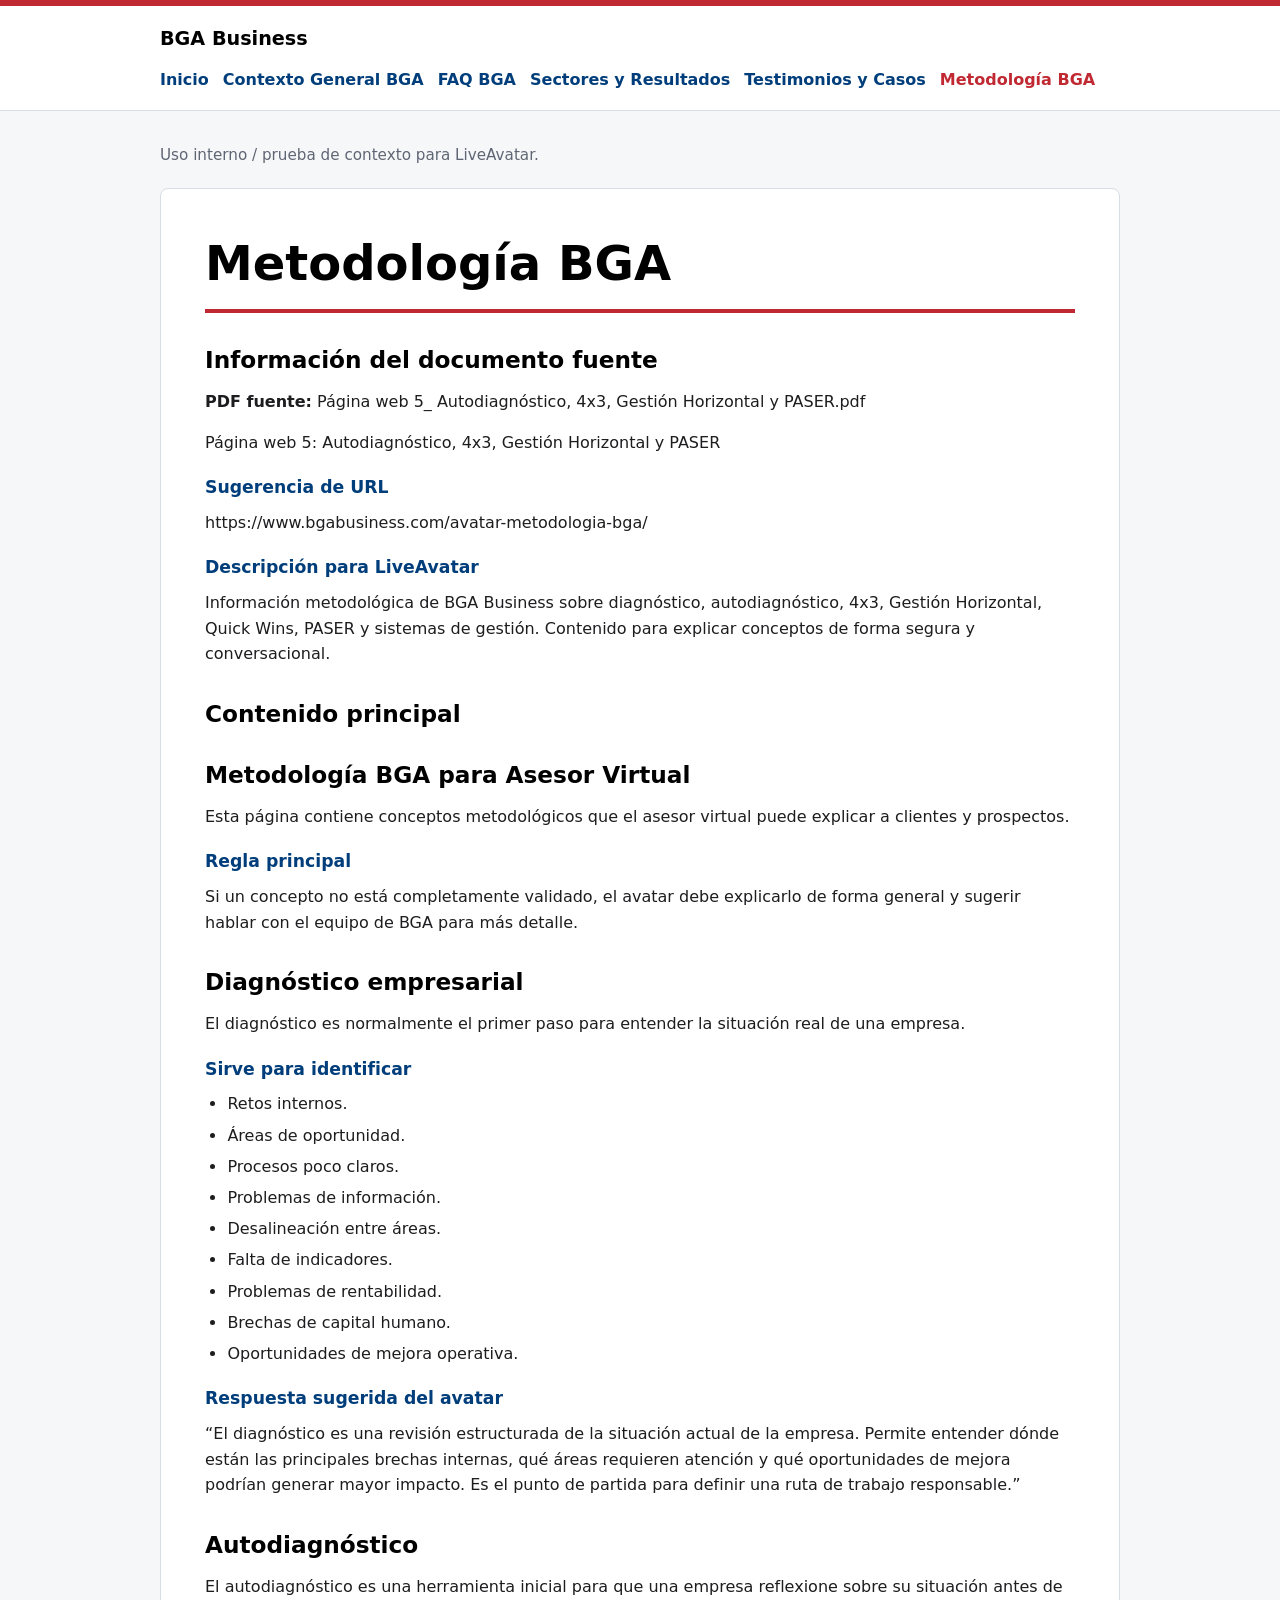
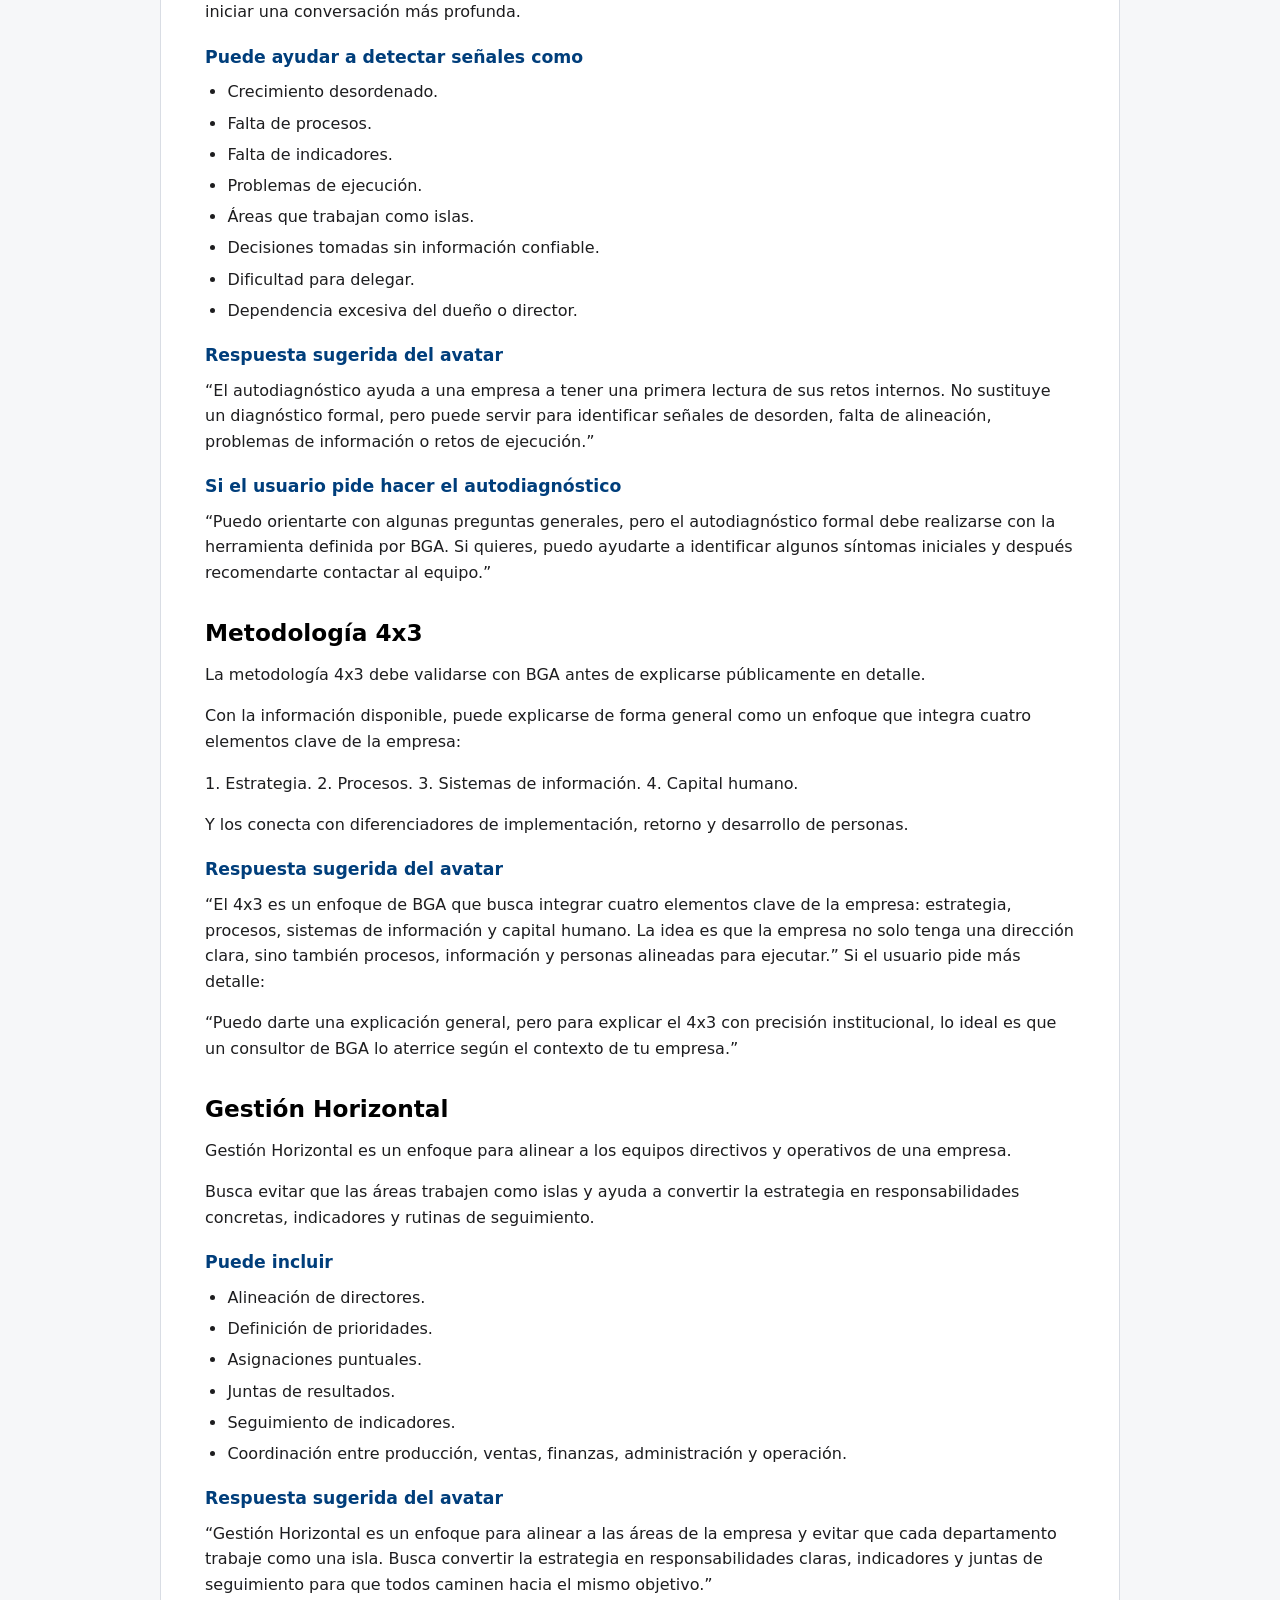
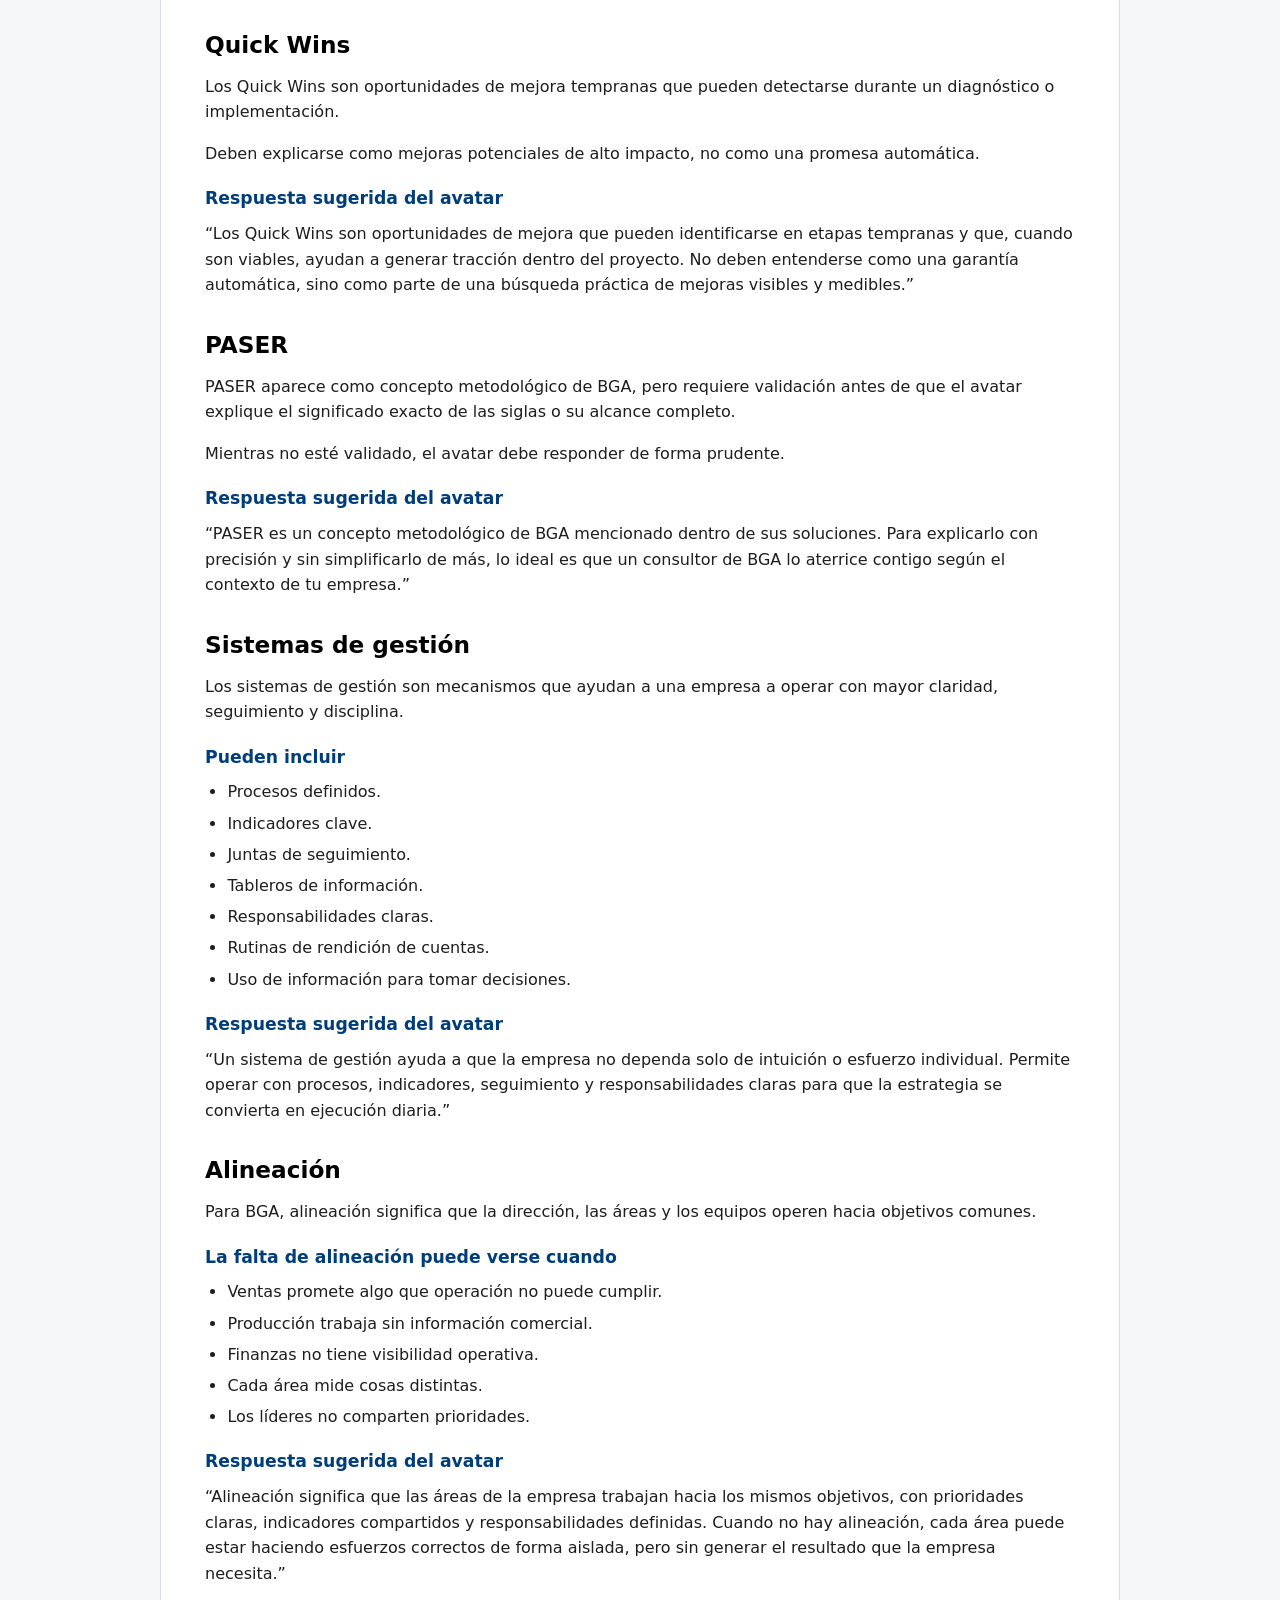
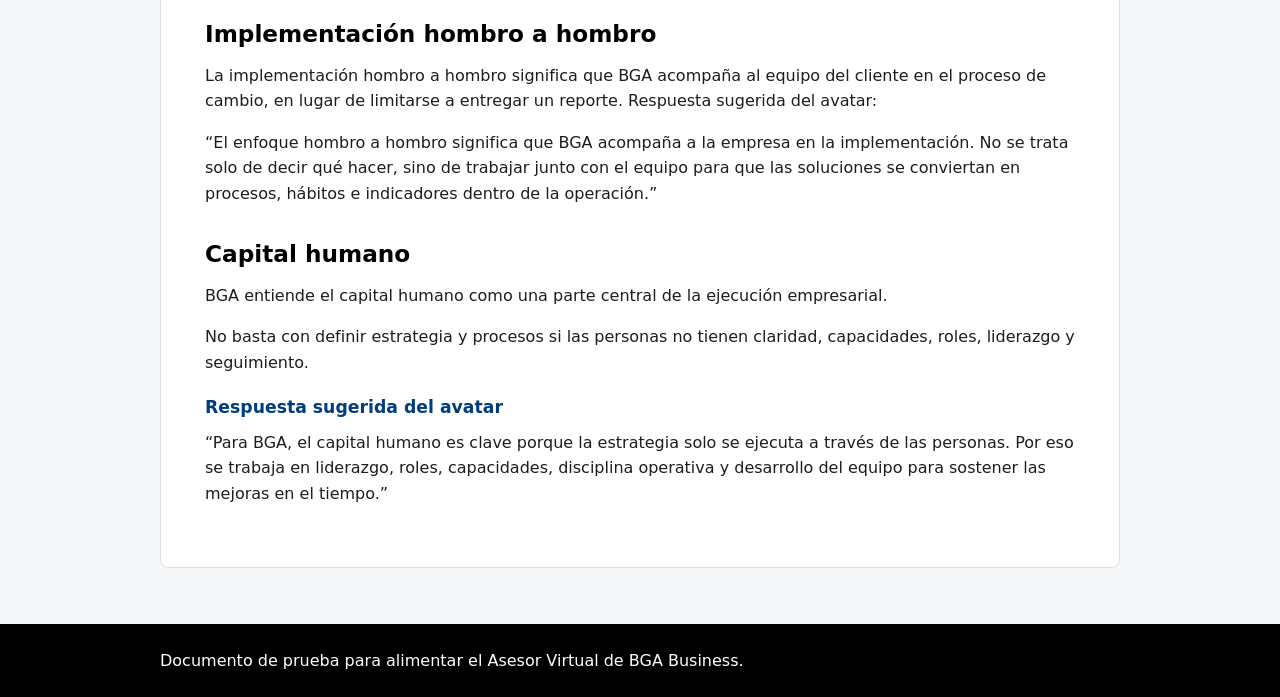
<file: metodologia-bga.html>
<!doctype html>
<html lang="es">
<head>
  <meta charset="UTF-8">
  <meta name="viewport" content="width=device-width, initial-scale=1.0">
  <meta name="robots" content="noindex, nofollow">
  <meta name="description" content="Diagnostico, autodiagnostico, 4x3, Gestion Horizontal, Quick Wins, PASER y sistemas de gestion.">
  <title>Metodología BGA | BGA Business</title>
  <link rel="stylesheet" href="styles.css">
</head>
<body>
  <header class="site-header">
    <div class="container header-inner">
      <a class="brand" href="index.html">BGA Business</a>
      <nav class="site-nav" aria-label="Navegación principal">
        <a href="index.html">Inicio</a>
<a href="contexto-general.html">Contexto General BGA</a>
<a href="faq-bga.html">FAQ BGA</a>
<a href="sectores-resultados.html">Sectores y Resultados</a>
<a href="testimonios-casos.html">Testimonios y Casos</a>
<a href="metodologia-bga.html" aria-current="page">Metodología BGA</a>
      </nav>
    </div>
  </header>
  <main class="container">
    <p class="notice">Uso interno / prueba de contexto para LiveAvatar.</p>
    <article class="content-page">
      <h1>Metodología BGA</h1>
      <section aria-labelledby="documento-fuente">
        <h2 id="documento-fuente">Información del documento fuente</h2>
        <p><strong>PDF fuente:</strong> Página web 5_ Autodiagnóstico, 4x3, Gestión Horizontal y PASER.pdf</p>
<p>Página web 5: Autodiagnóstico, 4x3, Gestión Horizontal y PASER</p>
<h3>Sugerencia de URL</h3>
<p>https://www.bgabusiness.com/avatar-metodologia-bga/</p>
<h3>Descripción para LiveAvatar</h3>
<p>Información metodológica de BGA Business sobre diagnóstico, autodiagnóstico, 4x3, Gestión Horizontal, Quick Wins, PASER y sistemas de gestión. Contenido para explicar conceptos de forma segura y conversacional.</p>
      </section>
      <section aria-labelledby="contenido-principal">
        <h2 id="contenido-principal">Contenido principal</h2>
        <h2>Metodología BGA para Asesor Virtual</h2>
<p>Esta página contiene conceptos metodológicos que el asesor virtual puede explicar a clientes y prospectos.</p>
<h3>Regla principal</h3>
<p>Si un concepto no está completamente validado, el avatar debe explicarlo de forma general y sugerir hablar con el equipo de BGA para más detalle.</p>
<h2>Diagnóstico empresarial</h2>
<p>El diagnóstico es normalmente el primer paso para entender la situación real de una empresa.</p>
<h3>Sirve para identificar</h3>
<ul>
<li>Retos internos.</li>
<li>Áreas de oportunidad.</li>
<li>Procesos poco claros.</li>
<li>Problemas de información.</li>
<li>Desalineación entre áreas.</li>
<li>Falta de indicadores.</li>
<li>Problemas de rentabilidad.</li>
<li>Brechas de capital humano.</li>
<li>Oportunidades de mejora operativa.</li>
</ul>
<h3>Respuesta sugerida del avatar</h3>
<p>“El diagnóstico es una revisión estructurada de la situación actual de la empresa. Permite entender dónde están las principales brechas internas, qué áreas requieren atención y qué oportunidades de mejora podrían generar mayor impacto. Es el punto de partida para definir una ruta de trabajo responsable.”</p>
<h2>Autodiagnóstico</h2>
<p>El autodiagnóstico es una herramienta inicial para que una empresa reflexione sobre su situación antes de iniciar una conversación más profunda.</p>
<h3>Puede ayudar a detectar señales como</h3>
<ul>
<li>Crecimiento desordenado.</li>
<li>Falta de procesos.</li>
<li>Falta de indicadores.</li>
<li>Problemas de ejecución.</li>
<li>Áreas que trabajan como islas.</li>
<li>Decisiones tomadas sin información confiable.</li>
<li>Dificultad para delegar.</li>
<li>Dependencia excesiva del dueño o director.</li>
</ul>
<h3>Respuesta sugerida del avatar</h3>
<p>“El autodiagnóstico ayuda a una empresa a tener una primera lectura de sus retos internos. No sustituye un diagnóstico formal, pero puede servir para identificar señales de desorden, falta de alineación, problemas de información o retos de ejecución.”</p>
<h3>Si el usuario pide hacer el autodiagnóstico</h3>
<p>“Puedo orientarte con algunas preguntas generales, pero el autodiagnóstico formal debe realizarse con la herramienta definida por BGA. Si quieres, puedo ayudarte a identificar algunos síntomas iniciales y después recomendarte contactar al equipo.”</p>
<h2>Metodología 4x3</h2>
<p>La metodología 4x3 debe validarse con BGA antes de explicarse públicamente en detalle.</p>
<p>Con la información disponible, puede explicarse de forma general como un enfoque que integra cuatro elementos clave de la empresa:</p>
<p>1. Estrategia. 2. Procesos. 3. Sistemas de información. 4. Capital humano.</p>
<p>Y los conecta con diferenciadores de implementación, retorno y desarrollo de personas.</p>
<h3>Respuesta sugerida del avatar</h3>
<p>“El 4x3 es un enfoque de BGA que busca integrar cuatro elementos clave de la empresa: estrategia, procesos, sistemas de información y capital humano. La idea es que la empresa no solo tenga una dirección clara, sino también procesos, información y personas alineadas para ejecutar.” Si el usuario pide más detalle:</p>
<p>“Puedo darte una explicación general, pero para explicar el 4x3 con precisión institucional, lo ideal es que un consultor de BGA lo aterrice según el contexto de tu empresa.”</p>
<h2>Gestión Horizontal</h2>
<p>Gestión Horizontal es un enfoque para alinear a los equipos directivos y operativos de una empresa.</p>
<p>Busca evitar que las áreas trabajen como islas y ayuda a convertir la estrategia en responsabilidades concretas, indicadores y rutinas de seguimiento.</p>
<h3>Puede incluir</h3>
<ul>
<li>Alineación de directores.</li>
<li>Definición de prioridades.</li>
<li>Asignaciones puntuales.</li>
<li>Juntas de resultados.</li>
<li>Seguimiento de indicadores.</li>
<li>Coordinación entre producción, ventas, finanzas, administración y operación.</li>
</ul>
<h3>Respuesta sugerida del avatar</h3>
<p>“Gestión Horizontal es un enfoque para alinear a las áreas de la empresa y evitar que cada departamento trabaje como una isla. Busca convertir la estrategia en responsabilidades claras, indicadores y juntas de seguimiento para que todos caminen hacia el mismo objetivo.”</p>
<h2>Quick Wins</h2>
<p>Los Quick Wins son oportunidades de mejora tempranas que pueden detectarse durante un diagnóstico o implementación.</p>
<p>Deben explicarse como mejoras potenciales de alto impacto, no como una promesa automática.</p>
<h3>Respuesta sugerida del avatar</h3>
<p>“Los Quick Wins son oportunidades de mejora que pueden identificarse en etapas tempranas y que, cuando son viables, ayudan a generar tracción dentro del proyecto. No deben entenderse como una garantía automática, sino como parte de una búsqueda práctica de mejoras visibles y medibles.”</p>
<h2>PASER</h2>
<p>PASER aparece como concepto metodológico de BGA, pero requiere validación antes de que el avatar explique el significado exacto de las siglas o su alcance completo.</p>
<p>Mientras no esté validado, el avatar debe responder de forma prudente.</p>
<h3>Respuesta sugerida del avatar</h3>
<p>“PASER es un concepto metodológico de BGA mencionado dentro de sus soluciones. Para explicarlo con precisión y sin simplificarlo de más, lo ideal es que un consultor de BGA lo aterrice contigo según el contexto de tu empresa.”</p>
<h2>Sistemas de gestión</h2>
<p>Los sistemas de gestión son mecanismos que ayudan a una empresa a operar con mayor claridad, seguimiento y disciplina.</p>
<h3>Pueden incluir</h3>
<ul>
<li>Procesos definidos.</li>
<li>Indicadores clave.</li>
<li>Juntas de seguimiento.</li>
<li>Tableros de información.</li>
<li>Responsabilidades claras.</li>
<li>Rutinas de rendición de cuentas.</li>
<li>Uso de información para tomar decisiones.</li>
</ul>
<h3>Respuesta sugerida del avatar</h3>
<p>“Un sistema de gestión ayuda a que la empresa no dependa solo de intuición o esfuerzo individual. Permite operar con procesos, indicadores, seguimiento y responsabilidades claras para que la estrategia se convierta en ejecución diaria.”</p>
<h2>Alineación</h2>
<p>Para BGA, alineación significa que la dirección, las áreas y los equipos operen hacia objetivos comunes.</p>
<h3>La falta de alineación puede verse cuando</h3>
<ul>
<li>Ventas promete algo que operación no puede cumplir.</li>
<li>Producción trabaja sin información comercial.</li>
<li>Finanzas no tiene visibilidad operativa.</li>
<li>Cada área mide cosas distintas.</li>
<li>Los líderes no comparten prioridades.</li>
</ul>
<h3>Respuesta sugerida del avatar</h3>
<p>“Alineación significa que las áreas de la empresa trabajan hacia los mismos objetivos, con prioridades claras, indicadores compartidos y responsabilidades definidas. Cuando no hay alineación, cada área puede estar haciendo esfuerzos correctos de forma aislada, pero sin generar el resultado que la empresa necesita.”</p>
<h2>Implementación hombro a hombro</h2>
<p>La implementación hombro a hombro significa que BGA acompaña al equipo del cliente en el proceso de cambio, en lugar de limitarse a entregar un reporte. Respuesta sugerida del avatar:</p>
<p>“El enfoque hombro a hombro significa que BGA acompaña a la empresa en la implementación. No se trata solo de decir qué hacer, sino de trabajar junto con el equipo para que las soluciones se conviertan en procesos, hábitos e indicadores dentro de la operación.”</p>
<h2>Capital humano</h2>
<p>BGA entiende el capital humano como una parte central de la ejecución empresarial.</p>
<p>No basta con definir estrategia y procesos si las personas no tienen claridad, capacidades, roles, liderazgo y seguimiento.</p>
<h3>Respuesta sugerida del avatar</h3>
<p>“Para BGA, el capital humano es clave porque la estrategia solo se ejecuta a través de las personas. Por eso se trabaja en liderazgo, roles, capacidades, disciplina operativa y desarrollo del equipo para sostener las mejoras en el tiempo.”</p>
      </section>
    </article>
  </main>
  <footer class="site-footer">
    <div class="container">
      <p>Documento de prueba para alimentar el Asesor Virtual de BGA Business.</p>
    </div>
  </footer>
</body>
</html>
</file>
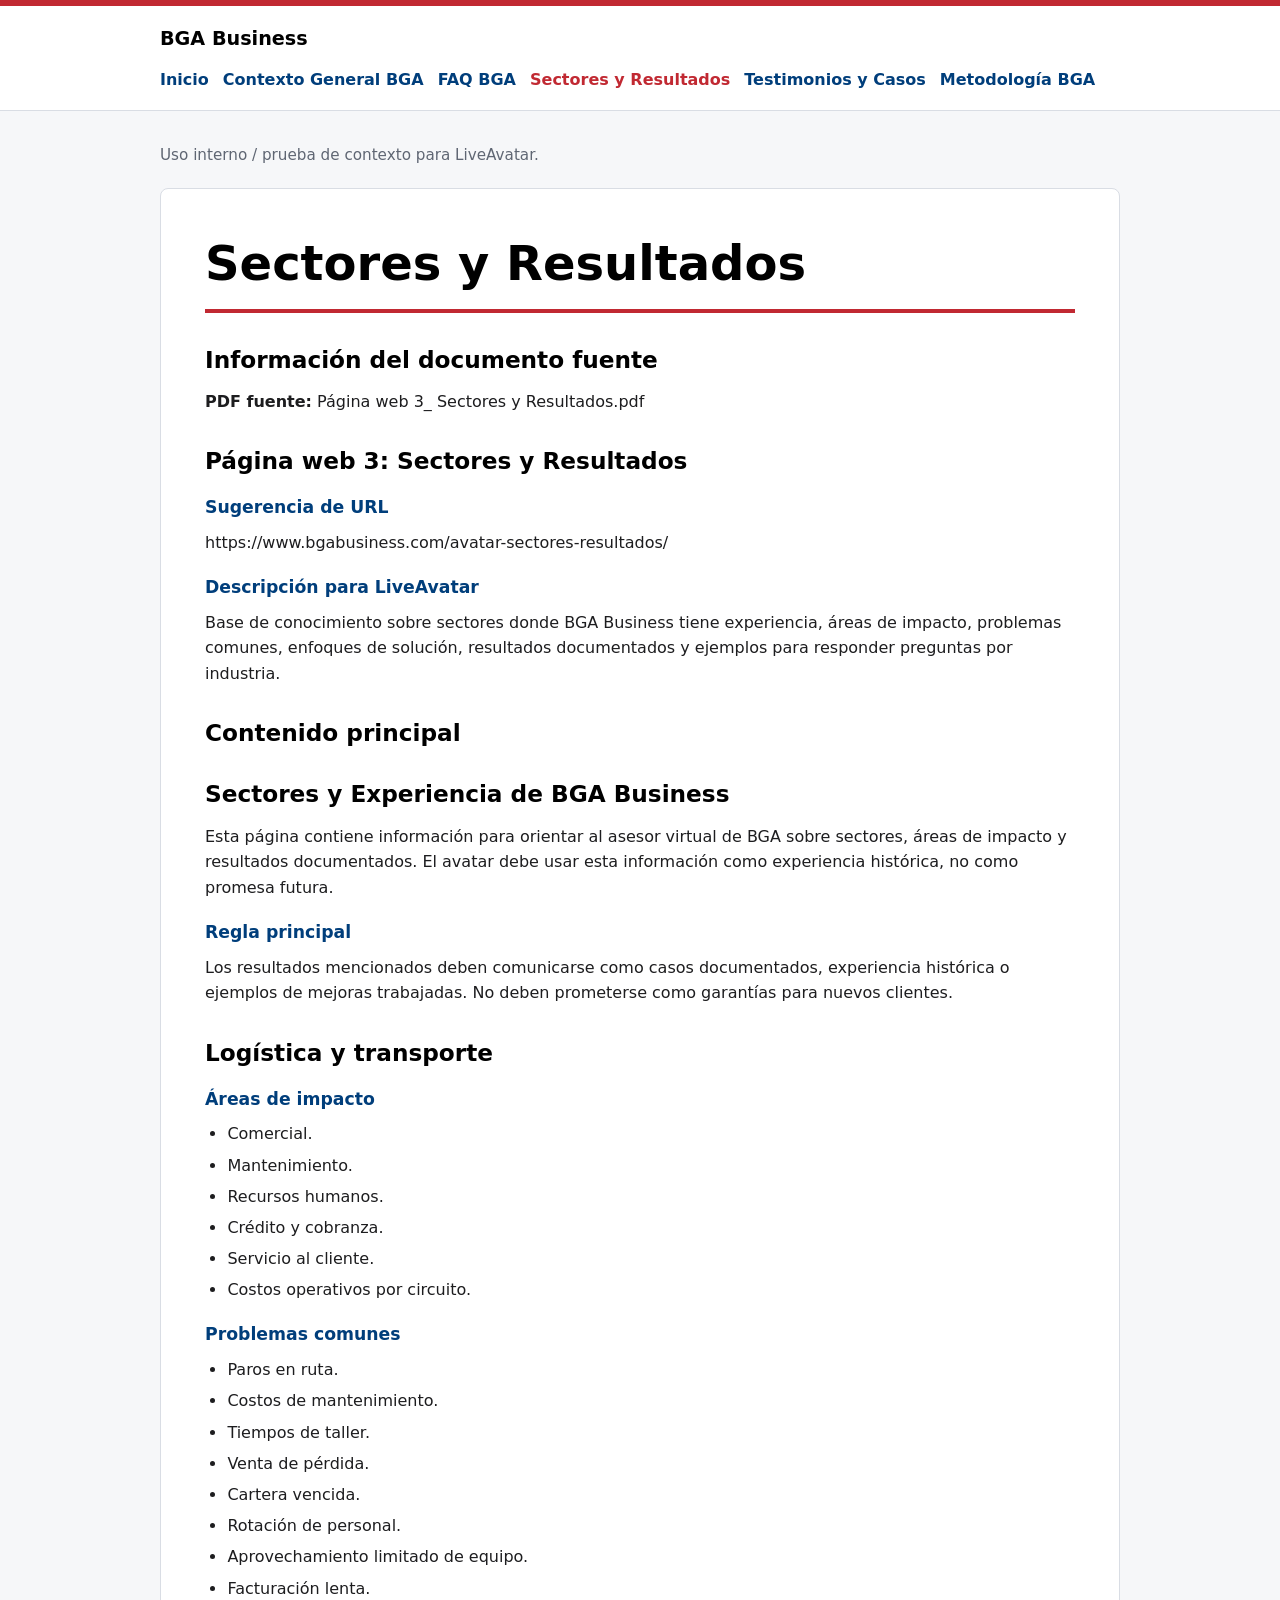
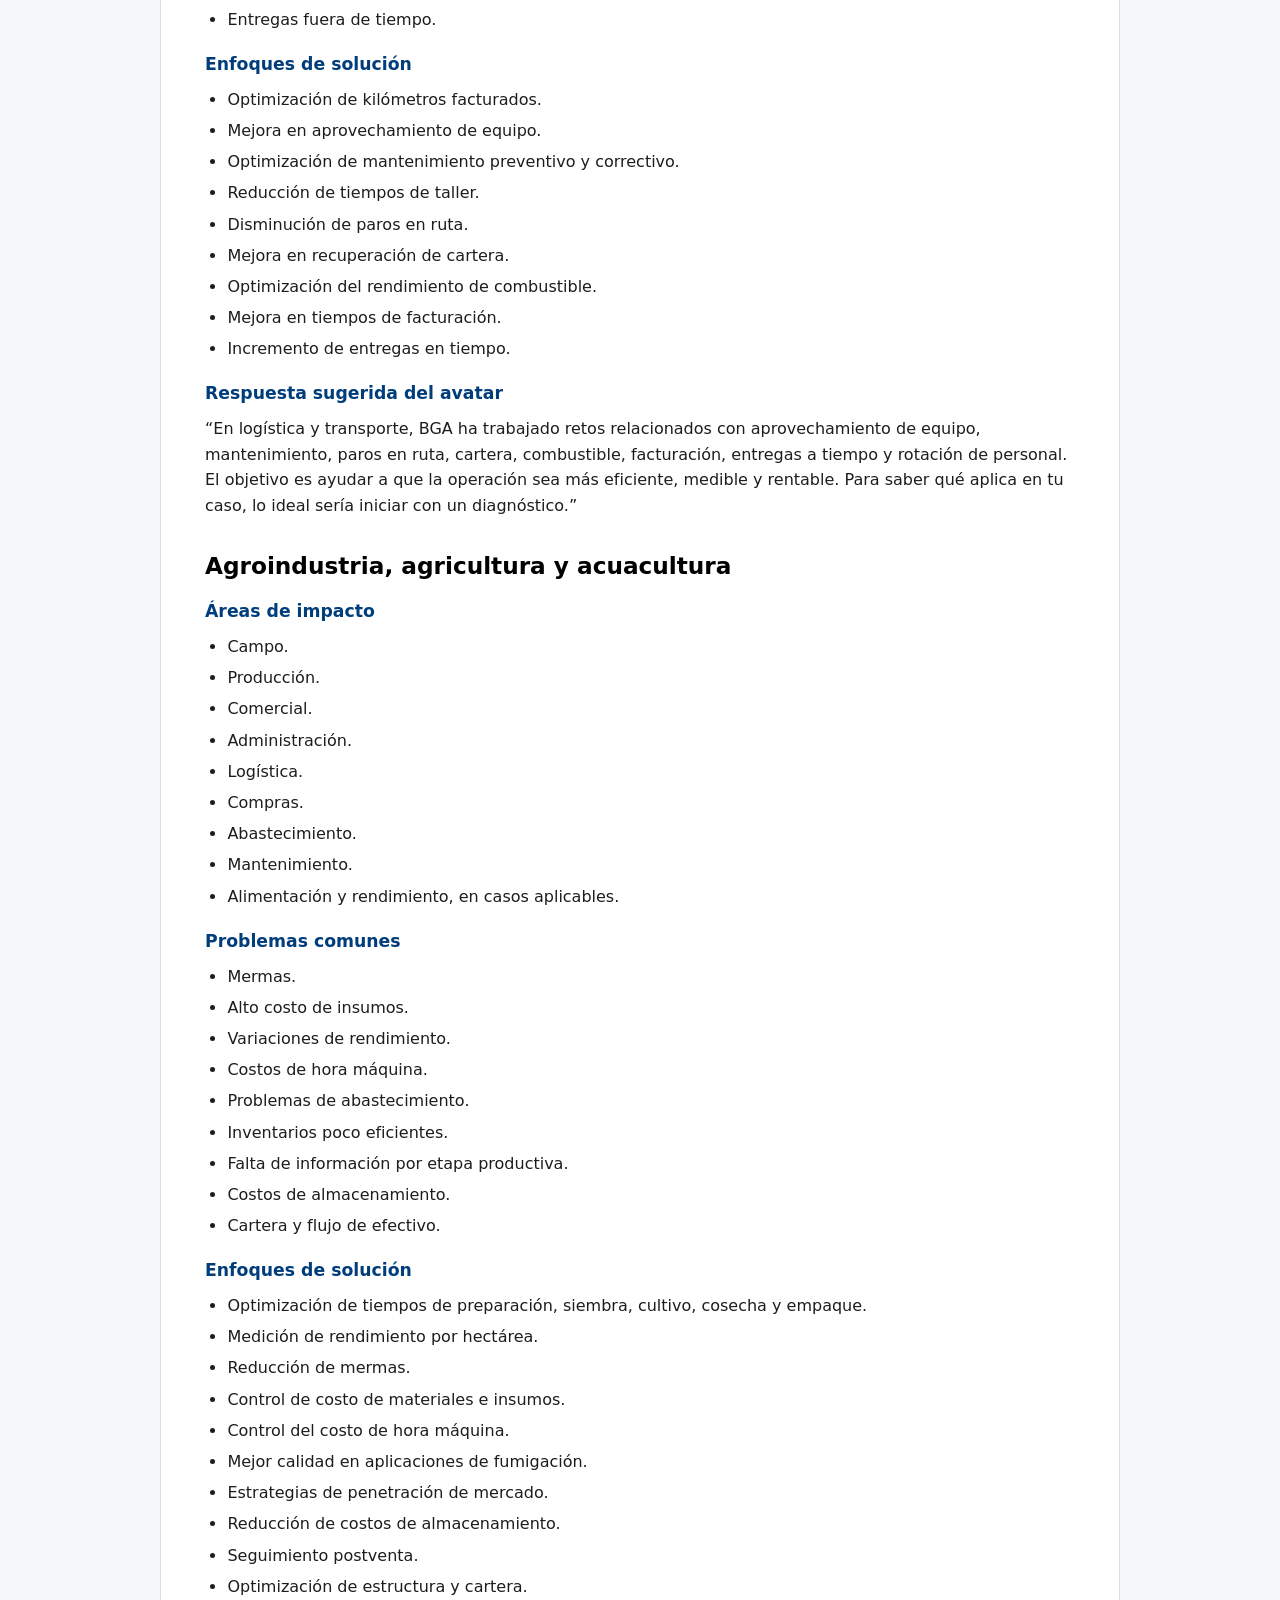
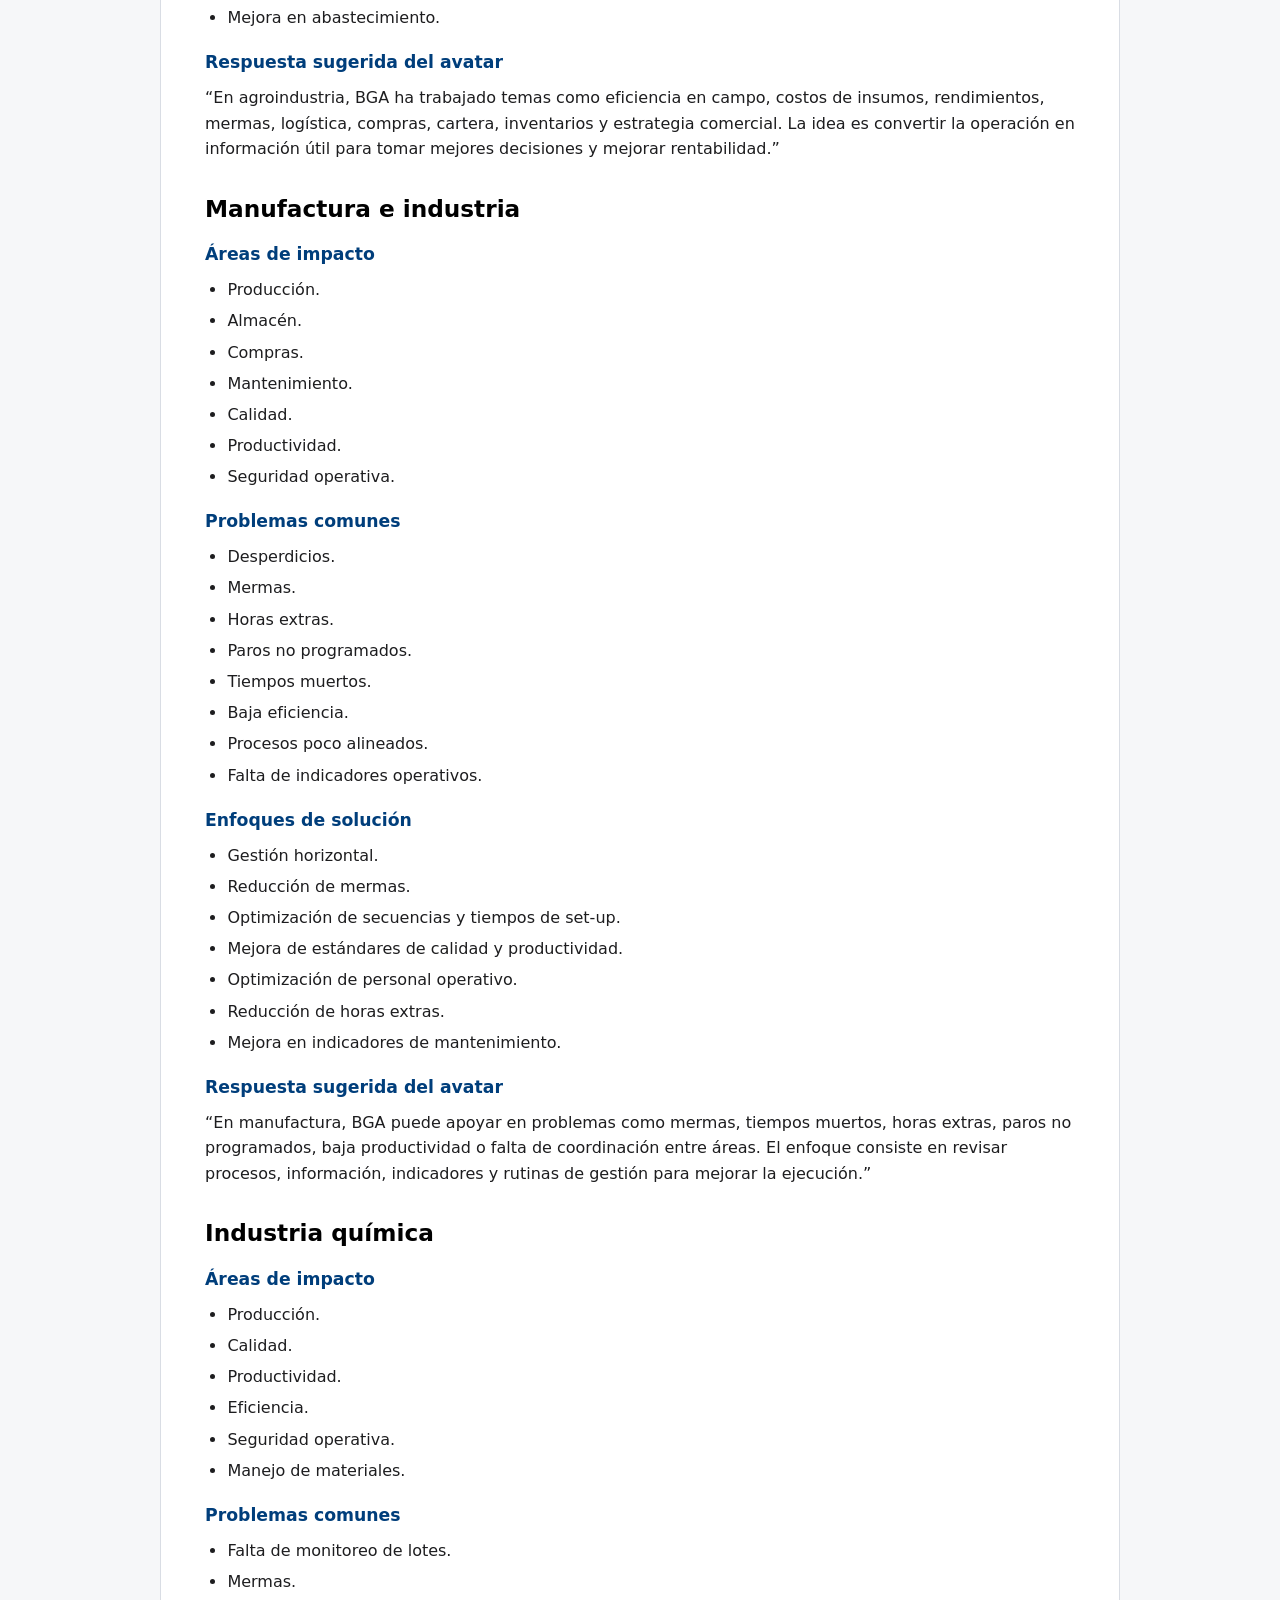
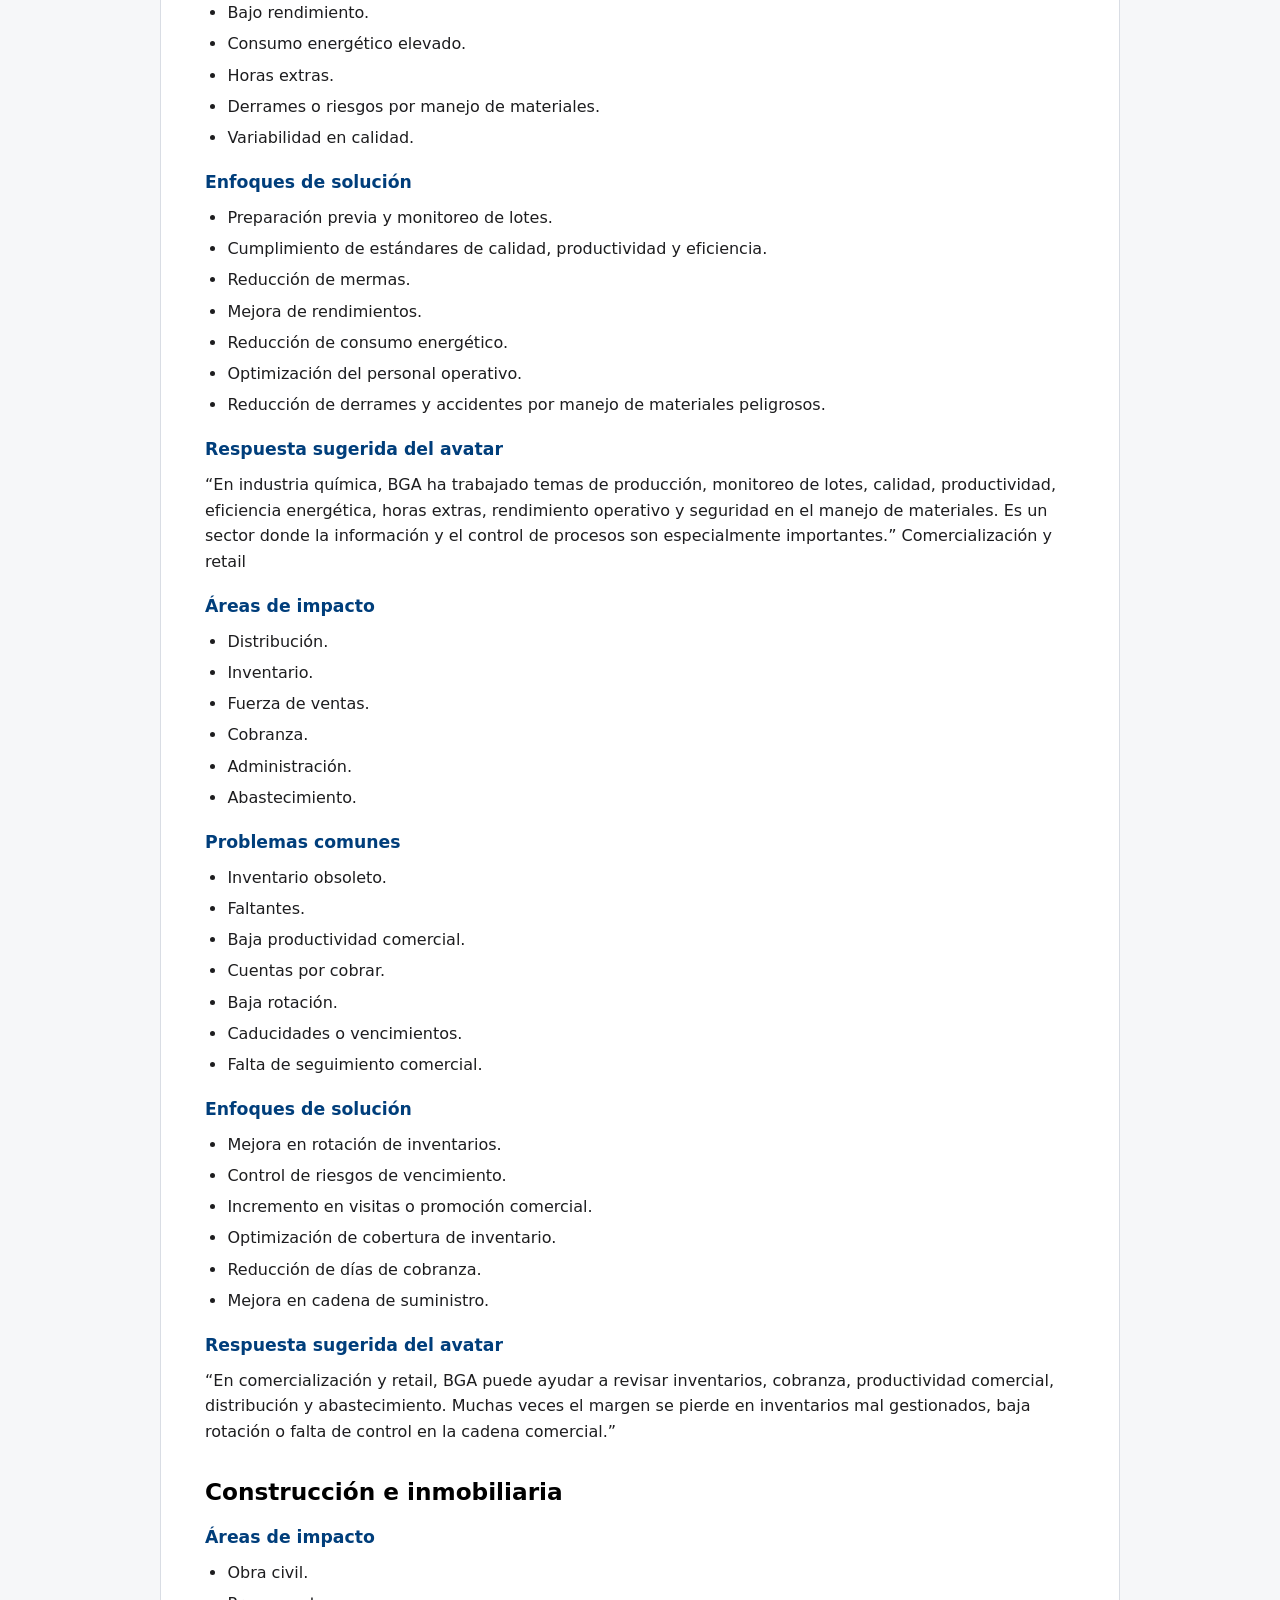
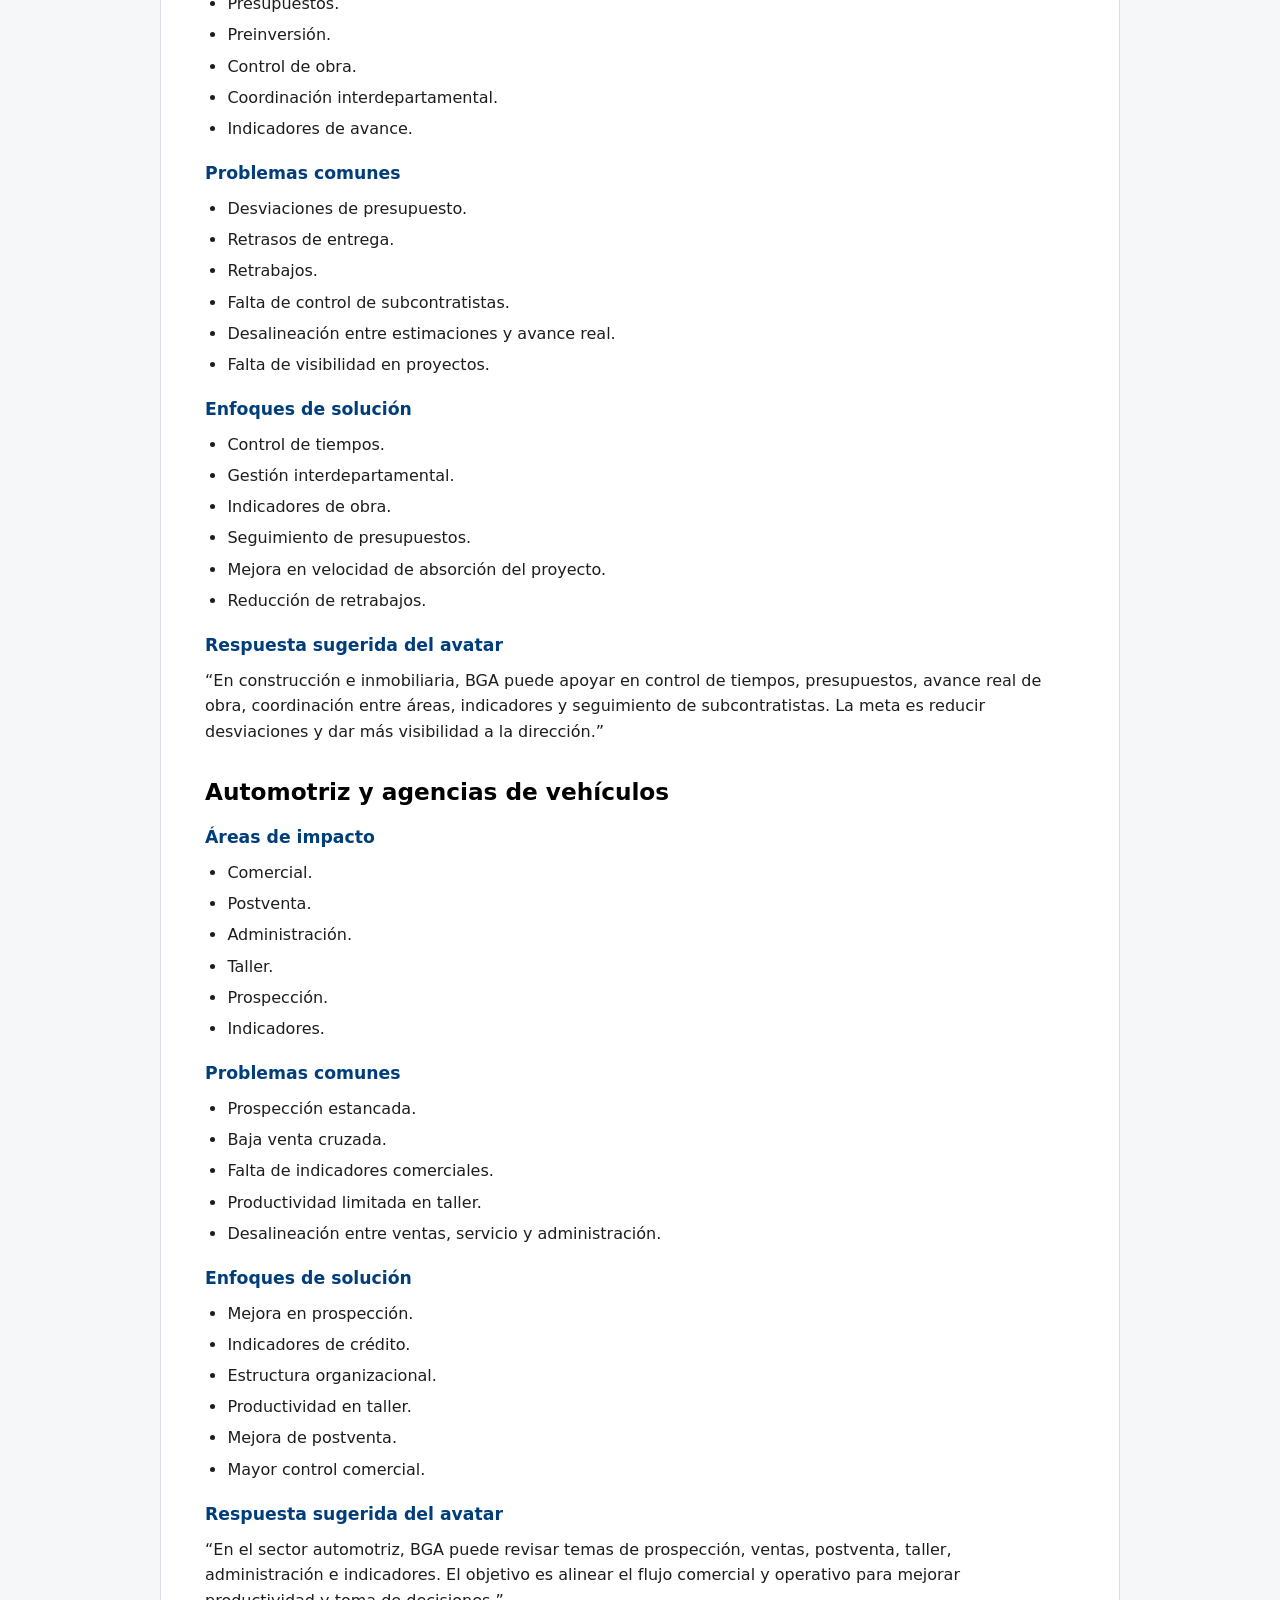
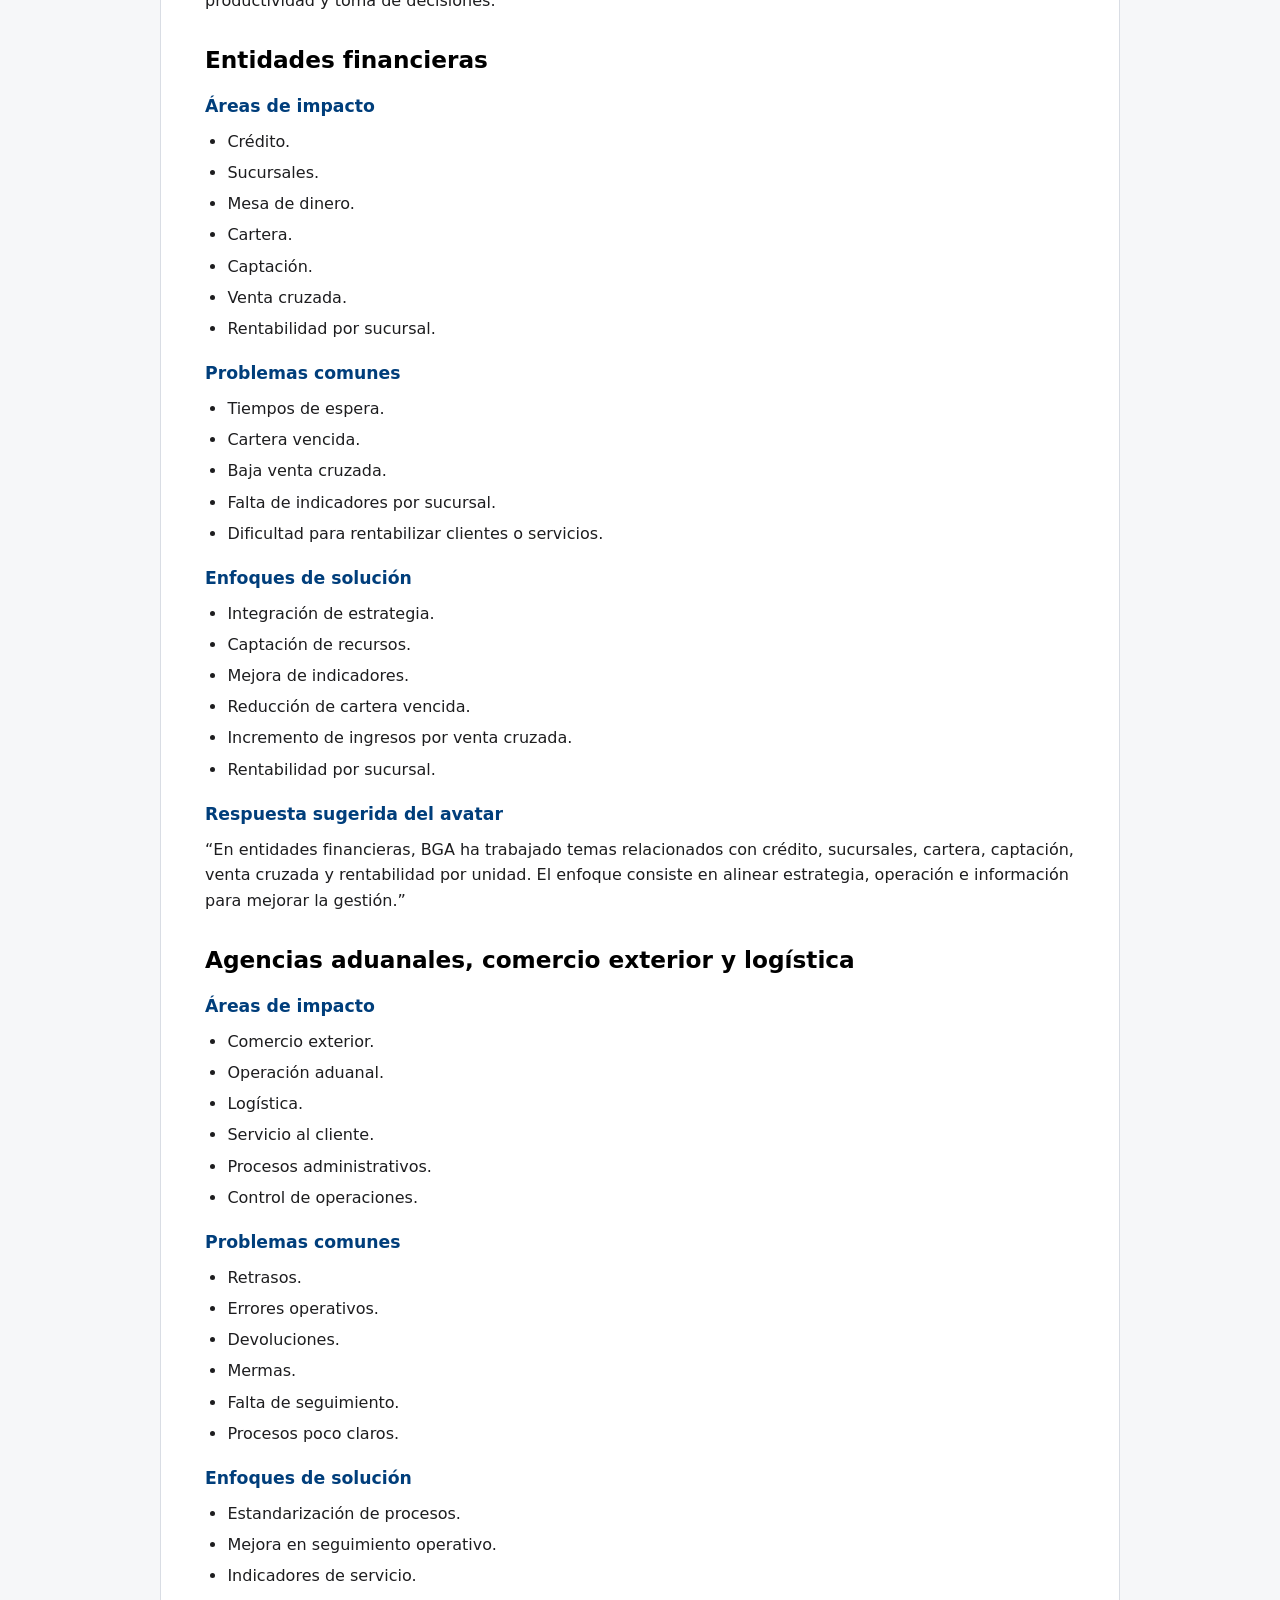
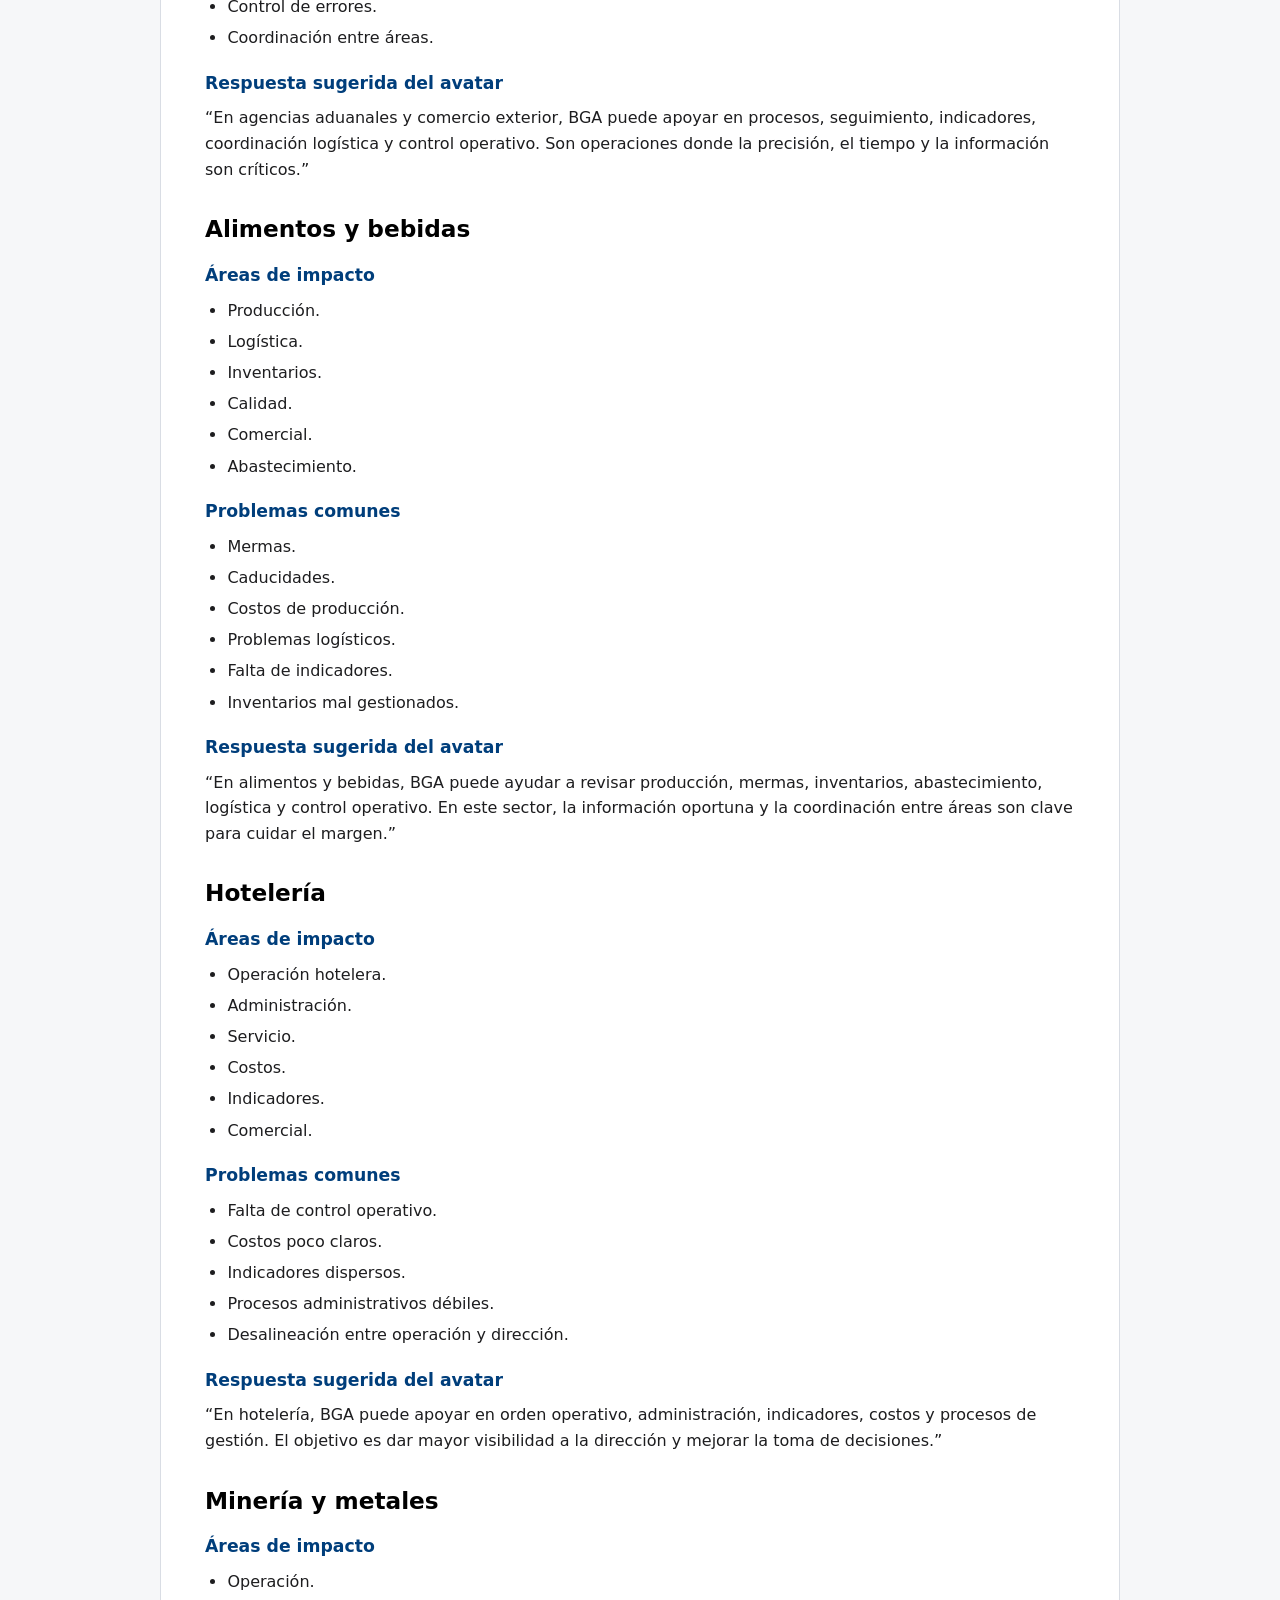
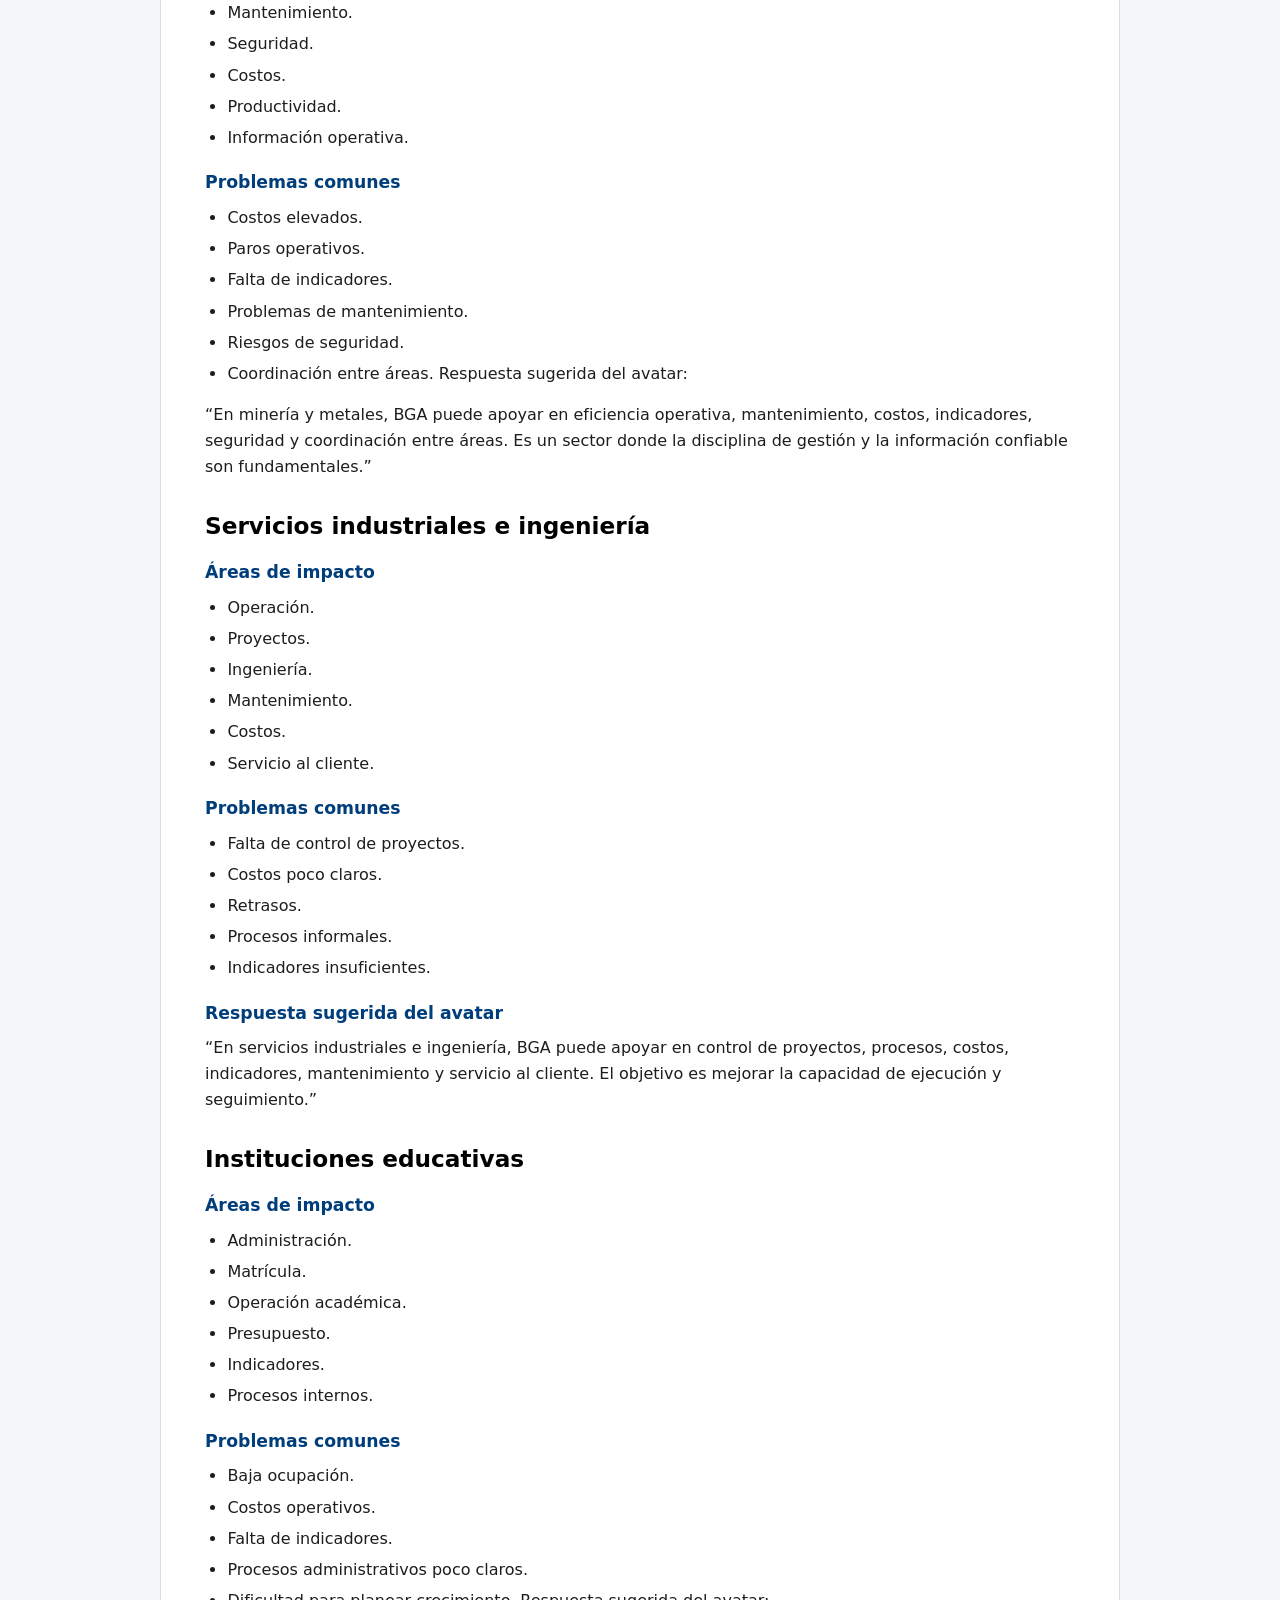
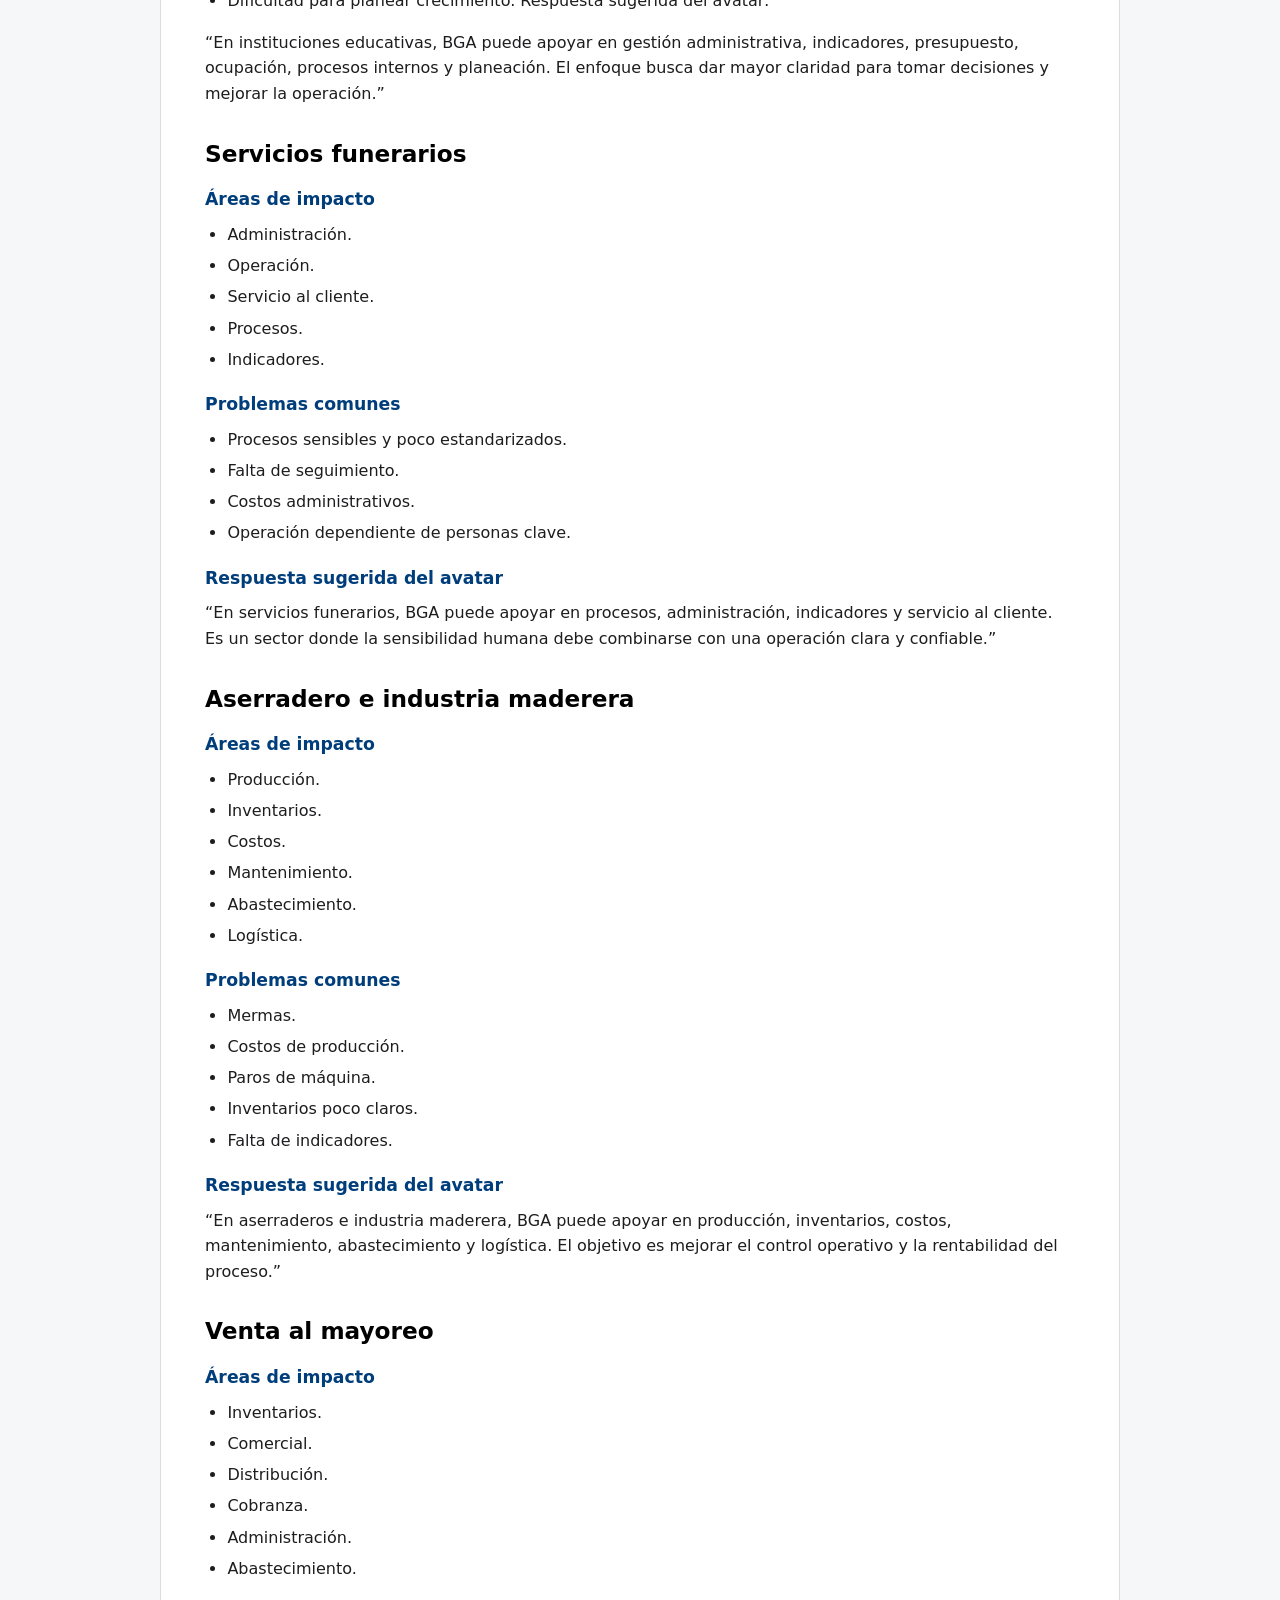
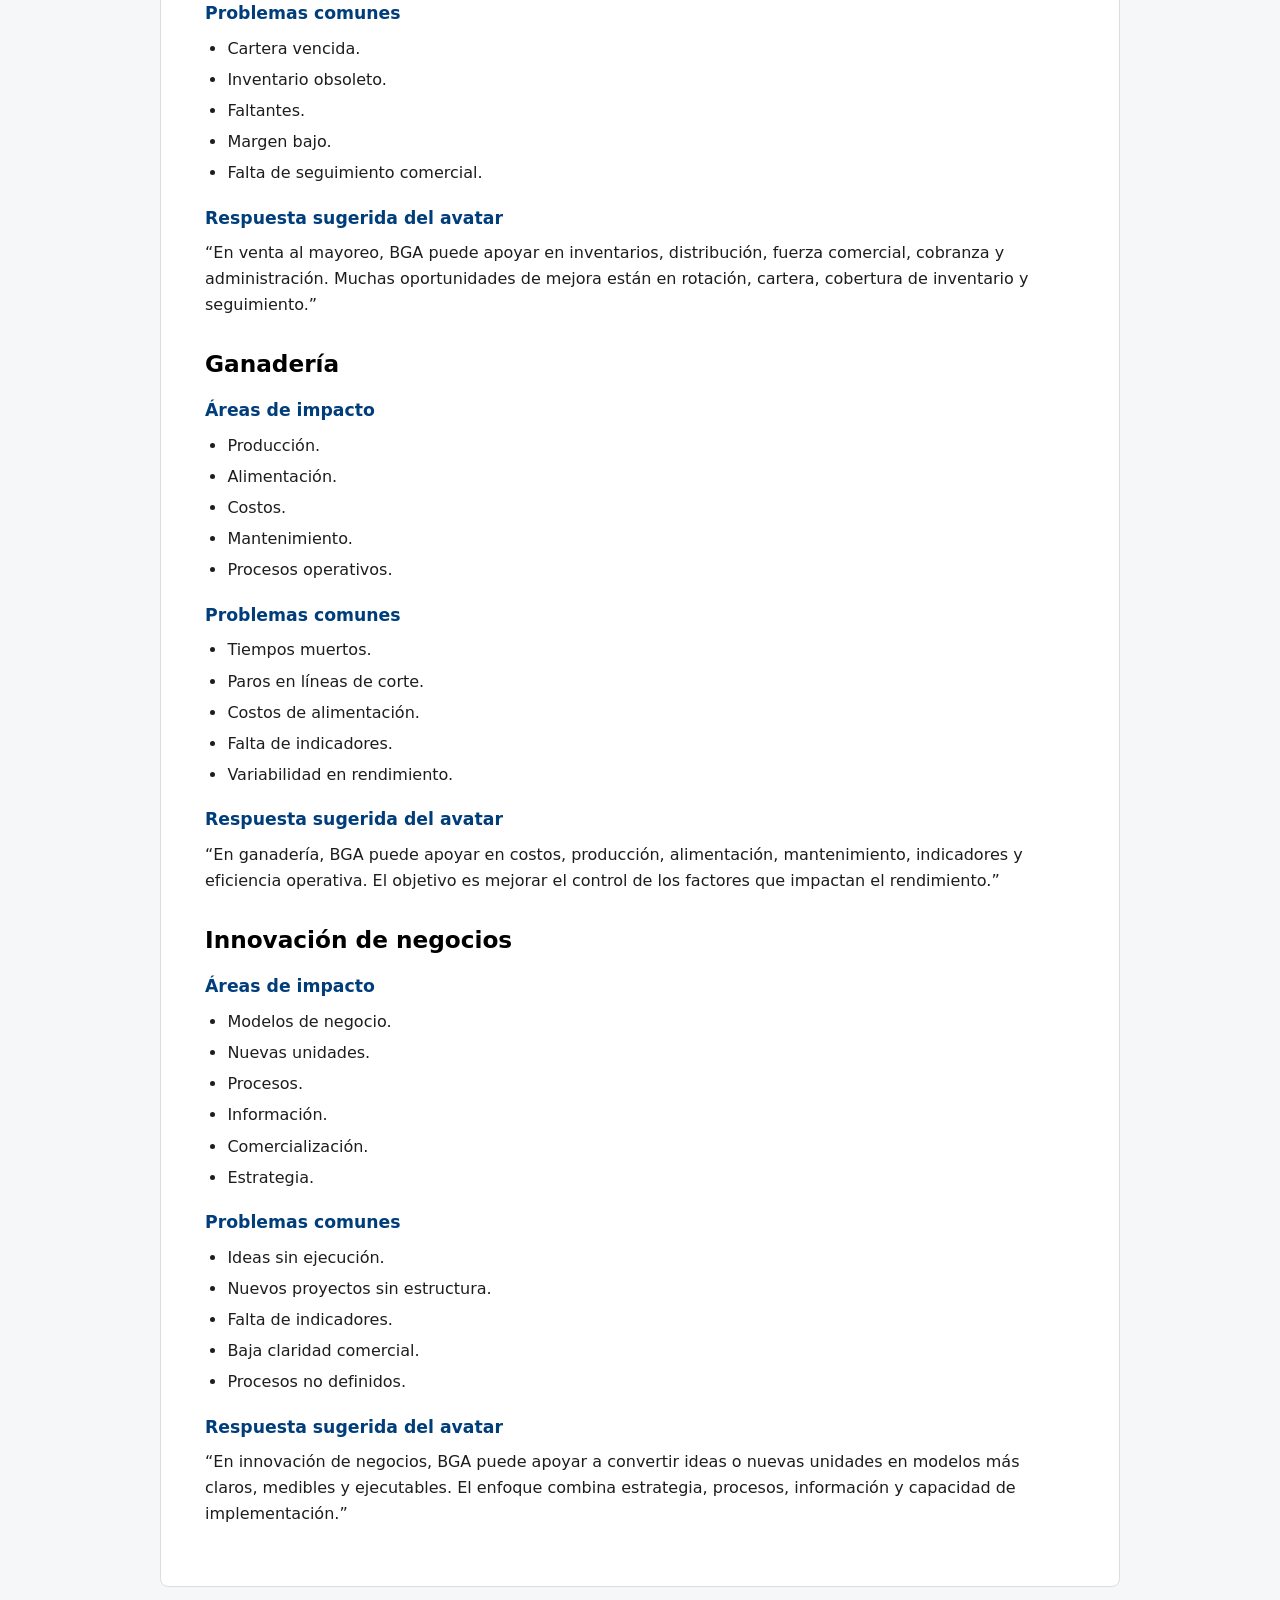
<file: sectores-resultados.html>
<!doctype html>
<html lang="es">
<head>
  <meta charset="UTF-8">
  <meta name="viewport" content="width=device-width, initial-scale=1.0">
  <meta name="robots" content="noindex, nofollow">
  <meta name="description" content="Sectores, areas de impacto y resultados documentados de BGA Business.">
  <title>Sectores y Resultados | BGA Business</title>
  <link rel="stylesheet" href="styles.css">
</head>
<body>
  <header class="site-header">
    <div class="container header-inner">
      <a class="brand" href="index.html">BGA Business</a>
      <nav class="site-nav" aria-label="Navegación principal">
        <a href="index.html">Inicio</a>
<a href="contexto-general.html">Contexto General BGA</a>
<a href="faq-bga.html">FAQ BGA</a>
<a href="sectores-resultados.html" aria-current="page">Sectores y Resultados</a>
<a href="testimonios-casos.html">Testimonios y Casos</a>
<a href="metodologia-bga.html">Metodología BGA</a>
      </nav>
    </div>
  </header>
  <main class="container">
    <p class="notice">Uso interno / prueba de contexto para LiveAvatar.</p>
    <article class="content-page">
      <h1>Sectores y Resultados</h1>
      <section aria-labelledby="documento-fuente">
        <h2 id="documento-fuente">Información del documento fuente</h2>
        <p><strong>PDF fuente:</strong> Página web 3_ Sectores y Resultados.pdf</p>
<h2>Página web 3: Sectores y Resultados</h2>
<h3>Sugerencia de URL</h3>
<p>https://www.bgabusiness.com/avatar-sectores-resultados/</p>
<h3>Descripción para LiveAvatar</h3>
<p>Base de conocimiento sobre sectores donde BGA Business tiene experiencia, áreas de impacto, problemas comunes, enfoques de solución, resultados documentados y ejemplos para responder preguntas por industria.</p>
      </section>
      <section aria-labelledby="contenido-principal">
        <h2 id="contenido-principal">Contenido principal</h2>
        <h2>Sectores y Experiencia de BGA Business</h2>
<p>Esta página contiene información para orientar al asesor virtual de BGA sobre sectores, áreas de impacto y resultados documentados. El avatar debe usar esta información como experiencia histórica, no como promesa futura.</p>
<h3>Regla principal</h3>
<p>Los resultados mencionados deben comunicarse como casos documentados, experiencia histórica o ejemplos de mejoras trabajadas. No deben prometerse como garantías para nuevos clientes.</p>
<h2>Logística y transporte</h2>
<h3>Áreas de impacto</h3>
<ul>
<li>Comercial.</li>
<li>Mantenimiento.</li>
<li>Recursos humanos.</li>
<li>Crédito y cobranza.</li>
<li>Servicio al cliente.</li>
<li>Costos operativos por circuito.</li>
</ul>
<h3>Problemas comunes</h3>
<ul>
<li>Paros en ruta.</li>
<li>Costos de mantenimiento.</li>
<li>Tiempos de taller.</li>
<li>Venta de pérdida.</li>
<li>Cartera vencida.</li>
<li>Rotación de personal.</li>
<li>Aprovechamiento limitado de equipo.</li>
<li>Facturación lenta.</li>
<li>Entregas fuera de tiempo.</li>
</ul>
<h3>Enfoques de solución</h3>
<ul>
<li>Optimización de kilómetros facturados.</li>
<li>Mejora en aprovechamiento de equipo.</li>
<li>Optimización de mantenimiento preventivo y correctivo.</li>
<li>Reducción de tiempos de taller.</li>
<li>Disminución de paros en ruta.</li>
<li>Mejora en recuperación de cartera.</li>
<li>Optimización del rendimiento de combustible.</li>
<li>Mejora en tiempos de facturación.</li>
<li>Incremento de entregas en tiempo.</li>
</ul>
<h3>Respuesta sugerida del avatar</h3>
<p>“En logística y transporte, BGA ha trabajado retos relacionados con aprovechamiento de equipo, mantenimiento, paros en ruta, cartera, combustible, facturación, entregas a tiempo y rotación de personal. El objetivo es ayudar a que la operación sea más eficiente, medible y rentable. Para saber qué aplica en tu caso, lo ideal sería iniciar con un diagnóstico.”</p>
<h2>Agroindustria, agricultura y acuacultura</h2>
<h3>Áreas de impacto</h3>
<ul>
<li>Campo.</li>
<li>Producción.</li>
<li>Comercial.</li>
<li>Administración.</li>
<li>Logística.</li>
<li>Compras.</li>
<li>Abastecimiento.</li>
<li>Mantenimiento.</li>
<li>Alimentación y rendimiento, en casos aplicables.</li>
</ul>
<h3>Problemas comunes</h3>
<ul>
<li>Mermas.</li>
<li>Alto costo de insumos.</li>
<li>Variaciones de rendimiento.</li>
<li>Costos de hora máquina.</li>
<li>Problemas de abastecimiento.</li>
<li>Inventarios poco eficientes.</li>
<li>Falta de información por etapa productiva.</li>
<li>Costos de almacenamiento.</li>
<li>Cartera y flujo de efectivo.</li>
</ul>
<h3>Enfoques de solución</h3>
<ul>
<li>Optimización de tiempos de preparación, siembra, cultivo, cosecha y empaque.</li>
<li>Medición de rendimiento por hectárea.</li>
<li>Reducción de mermas.</li>
<li>Control de costo de materiales e insumos.</li>
<li>Control del costo de hora máquina.</li>
<li>Mejor calidad en aplicaciones de fumigación.</li>
<li>Estrategias de penetración de mercado.</li>
<li>Reducción de costos de almacenamiento.</li>
<li>Seguimiento postventa.</li>
<li>Optimización de estructura y cartera.</li>
<li>Mejora en abastecimiento.</li>
</ul>
<h3>Respuesta sugerida del avatar</h3>
<p>“En agroindustria, BGA ha trabajado temas como eficiencia en campo, costos de insumos, rendimientos, mermas, logística, compras, cartera, inventarios y estrategia comercial. La idea es convertir la operación en información útil para tomar mejores decisiones y mejorar rentabilidad.”</p>
<h2>Manufactura e industria</h2>
<h3>Áreas de impacto</h3>
<ul>
<li>Producción.</li>
<li>Almacén.</li>
<li>Compras.</li>
<li>Mantenimiento.</li>
<li>Calidad.</li>
<li>Productividad.</li>
<li>Seguridad operativa.</li>
</ul>
<h3>Problemas comunes</h3>
<ul>
<li>Desperdicios.</li>
<li>Mermas.</li>
<li>Horas extras.</li>
<li>Paros no programados.</li>
<li>Tiempos muertos.</li>
<li>Baja eficiencia.</li>
<li>Procesos poco alineados.</li>
<li>Falta de indicadores operativos.</li>
</ul>
<h3>Enfoques de solución</h3>
<ul>
<li>Gestión horizontal.</li>
<li>Reducción de mermas.</li>
<li>Optimización de secuencias y tiempos de set-up.</li>
<li>Mejora de estándares de calidad y productividad.</li>
<li>Optimización de personal operativo.</li>
<li>Reducción de horas extras.</li>
<li>Mejora en indicadores de mantenimiento.</li>
</ul>
<h3>Respuesta sugerida del avatar</h3>
<p>“En manufactura, BGA puede apoyar en problemas como mermas, tiempos muertos, horas extras, paros no programados, baja productividad o falta de coordinación entre áreas. El enfoque consiste en revisar procesos, información, indicadores y rutinas de gestión para mejorar la ejecución.”</p>
<h2>Industria química</h2>
<h3>Áreas de impacto</h3>
<ul>
<li>Producción.</li>
<li>Calidad.</li>
<li>Productividad.</li>
<li>Eficiencia.</li>
<li>Seguridad operativa.</li>
<li>Manejo de materiales.</li>
</ul>
<h3>Problemas comunes</h3>
<ul>
<li>Falta de monitoreo de lotes.</li>
<li>Mermas.</li>
<li>Bajo rendimiento.</li>
<li>Consumo energético elevado.</li>
<li>Horas extras.</li>
<li>Derrames o riesgos por manejo de materiales.</li>
<li>Variabilidad en calidad.</li>
</ul>
<h3>Enfoques de solución</h3>
<ul>
<li>Preparación previa y monitoreo de lotes.</li>
<li>Cumplimiento de estándares de calidad, productividad y eficiencia.</li>
<li>Reducción de mermas.</li>
<li>Mejora de rendimientos.</li>
<li>Reducción de consumo energético.</li>
<li>Optimización del personal operativo.</li>
<li>Reducción de derrames y accidentes por manejo de materiales peligrosos.</li>
</ul>
<h3>Respuesta sugerida del avatar</h3>
<p>“En industria química, BGA ha trabajado temas de producción, monitoreo de lotes, calidad, productividad, eficiencia energética, horas extras, rendimiento operativo y seguridad en el manejo de materiales. Es un sector donde la información y el control de procesos son especialmente importantes.” Comercialización y retail</p>
<h3>Áreas de impacto</h3>
<ul>
<li>Distribución.</li>
<li>Inventario.</li>
<li>Fuerza de ventas.</li>
<li>Cobranza.</li>
<li>Administración.</li>
<li>Abastecimiento.</li>
</ul>
<h3>Problemas comunes</h3>
<ul>
<li>Inventario obsoleto.</li>
<li>Faltantes.</li>
<li>Baja productividad comercial.</li>
<li>Cuentas por cobrar.</li>
<li>Baja rotación.</li>
<li>Caducidades o vencimientos.</li>
<li>Falta de seguimiento comercial.</li>
</ul>
<h3>Enfoques de solución</h3>
<ul>
<li>Mejora en rotación de inventarios.</li>
<li>Control de riesgos de vencimiento.</li>
<li>Incremento en visitas o promoción comercial.</li>
<li>Optimización de cobertura de inventario.</li>
<li>Reducción de días de cobranza.</li>
<li>Mejora en cadena de suministro.</li>
</ul>
<h3>Respuesta sugerida del avatar</h3>
<p>“En comercialización y retail, BGA puede ayudar a revisar inventarios, cobranza, productividad comercial, distribución y abastecimiento. Muchas veces el margen se pierde en inventarios mal gestionados, baja rotación o falta de control en la cadena comercial.”</p>
<h2>Construcción e inmobiliaria</h2>
<h3>Áreas de impacto</h3>
<ul>
<li>Obra civil.</li>
<li>Presupuestos.</li>
<li>Preinversión.</li>
<li>Control de obra.</li>
<li>Coordinación interdepartamental.</li>
<li>Indicadores de avance.</li>
</ul>
<h3>Problemas comunes</h3>
<ul>
<li>Desviaciones de presupuesto.</li>
<li>Retrasos de entrega.</li>
<li>Retrabajos.</li>
<li>Falta de control de subcontratistas.</li>
<li>Desalineación entre estimaciones y avance real.</li>
<li>Falta de visibilidad en proyectos.</li>
</ul>
<h3>Enfoques de solución</h3>
<ul>
<li>Control de tiempos.</li>
<li>Gestión interdepartamental.</li>
<li>Indicadores de obra.</li>
<li>Seguimiento de presupuestos.</li>
<li>Mejora en velocidad de absorción del proyecto.</li>
<li>Reducción de retrabajos.</li>
</ul>
<h3>Respuesta sugerida del avatar</h3>
<p>“En construcción e inmobiliaria, BGA puede apoyar en control de tiempos, presupuestos, avance real de obra, coordinación entre áreas, indicadores y seguimiento de subcontratistas. La meta es reducir desviaciones y dar más visibilidad a la dirección.”</p>
<h2>Automotriz y agencias de vehículos</h2>
<h3>Áreas de impacto</h3>
<ul>
<li>Comercial.</li>
<li>Postventa.</li>
<li>Administración.</li>
<li>Taller.</li>
<li>Prospección.</li>
<li>Indicadores.</li>
</ul>
<h3>Problemas comunes</h3>
<ul>
<li>Prospección estancada.</li>
<li>Baja venta cruzada.</li>
<li>Falta de indicadores comerciales.</li>
<li>Productividad limitada en taller.</li>
<li>Desalineación entre ventas, servicio y administración.</li>
</ul>
<h3>Enfoques de solución</h3>
<ul>
<li>Mejora en prospección.</li>
<li>Indicadores de crédito.</li>
<li>Estructura organizacional.</li>
<li>Productividad en taller.</li>
<li>Mejora de postventa.</li>
<li>Mayor control comercial.</li>
</ul>
<h3>Respuesta sugerida del avatar</h3>
<p>“En el sector automotriz, BGA puede revisar temas de prospección, ventas, postventa, taller, administración e indicadores. El objetivo es alinear el flujo comercial y operativo para mejorar productividad y toma de decisiones.”</p>
<h2>Entidades financieras</h2>
<h3>Áreas de impacto</h3>
<ul>
<li>Crédito.</li>
<li>Sucursales.</li>
<li>Mesa de dinero.</li>
<li>Cartera.</li>
<li>Captación.</li>
<li>Venta cruzada.</li>
<li>Rentabilidad por sucursal.</li>
</ul>
<h3>Problemas comunes</h3>
<ul>
<li>Tiempos de espera.</li>
<li>Cartera vencida.</li>
<li>Baja venta cruzada.</li>
<li>Falta de indicadores por sucursal.</li>
<li>Dificultad para rentabilizar clientes o servicios.</li>
</ul>
<h3>Enfoques de solución</h3>
<ul>
<li>Integración de estrategia.</li>
<li>Captación de recursos.</li>
<li>Mejora de indicadores.</li>
<li>Reducción de cartera vencida.</li>
<li>Incremento de ingresos por venta cruzada.</li>
<li>Rentabilidad por sucursal.</li>
</ul>
<h3>Respuesta sugerida del avatar</h3>
<p>“En entidades financieras, BGA ha trabajado temas relacionados con crédito, sucursales, cartera, captación, venta cruzada y rentabilidad por unidad. El enfoque consiste en alinear estrategia, operación e información para mejorar la gestión.”</p>
<h2>Agencias aduanales, comercio exterior y logística</h2>
<h3>Áreas de impacto</h3>
<ul>
<li>Comercio exterior.</li>
<li>Operación aduanal.</li>
<li>Logística.</li>
<li>Servicio al cliente.</li>
<li>Procesos administrativos.</li>
<li>Control de operaciones.</li>
</ul>
<h3>Problemas comunes</h3>
<ul>
<li>Retrasos.</li>
<li>Errores operativos.</li>
<li>Devoluciones.</li>
<li>Mermas.</li>
<li>Falta de seguimiento.</li>
<li>Procesos poco claros.</li>
</ul>
<h3>Enfoques de solución</h3>
<ul>
<li>Estandarización de procesos.</li>
<li>Mejora en seguimiento operativo.</li>
<li>Indicadores de servicio.</li>
<li>Control de errores.</li>
<li>Coordinación entre áreas.</li>
</ul>
<h3>Respuesta sugerida del avatar</h3>
<p>“En agencias aduanales y comercio exterior, BGA puede apoyar en procesos, seguimiento, indicadores, coordinación logística y control operativo. Son operaciones donde la precisión, el tiempo y la información son críticos.”</p>
<h2>Alimentos y bebidas</h2>
<h3>Áreas de impacto</h3>
<ul>
<li>Producción.</li>
<li>Logística.</li>
<li>Inventarios.</li>
<li>Calidad.</li>
<li>Comercial.</li>
<li>Abastecimiento.</li>
</ul>
<h3>Problemas comunes</h3>
<ul>
<li>Mermas.</li>
<li>Caducidades.</li>
<li>Costos de producción.</li>
<li>Problemas logísticos.</li>
<li>Falta de indicadores.</li>
<li>Inventarios mal gestionados.</li>
</ul>
<h3>Respuesta sugerida del avatar</h3>
<p>“En alimentos y bebidas, BGA puede ayudar a revisar producción, mermas, inventarios, abastecimiento, logística y control operativo. En este sector, la información oportuna y la coordinación entre áreas son clave para cuidar el margen.”</p>
<h2>Hotelería</h2>
<h3>Áreas de impacto</h3>
<ul>
<li>Operación hotelera.</li>
<li>Administración.</li>
<li>Servicio.</li>
<li>Costos.</li>
<li>Indicadores.</li>
<li>Comercial.</li>
</ul>
<h3>Problemas comunes</h3>
<ul>
<li>Falta de control operativo.</li>
<li>Costos poco claros.</li>
<li>Indicadores dispersos.</li>
<li>Procesos administrativos débiles.</li>
<li>Desalineación entre operación y dirección.</li>
</ul>
<h3>Respuesta sugerida del avatar</h3>
<p>“En hotelería, BGA puede apoyar en orden operativo, administración, indicadores, costos y procesos de gestión. El objetivo es dar mayor visibilidad a la dirección y mejorar la toma de decisiones.”</p>
<h2>Minería y metales</h2>
<h3>Áreas de impacto</h3>
<ul>
<li>Operación.</li>
<li>Mantenimiento.</li>
<li>Seguridad.</li>
<li>Costos.</li>
<li>Productividad.</li>
<li>Información operativa.</li>
</ul>
<h3>Problemas comunes</h3>
<ul>
<li>Costos elevados.</li>
<li>Paros operativos.</li>
<li>Falta de indicadores.</li>
<li>Problemas de mantenimiento.</li>
<li>Riesgos de seguridad.</li>
<li>Coordinación entre áreas.
Respuesta sugerida del avatar:</li>
</ul>
<p>“En minería y metales, BGA puede apoyar en eficiencia operativa, mantenimiento, costos, indicadores, seguridad y coordinación entre áreas. Es un sector donde la disciplina de gestión y la información confiable son fundamentales.”</p>
<h2>Servicios industriales e ingeniería</h2>
<h3>Áreas de impacto</h3>
<ul>
<li>Operación.</li>
<li>Proyectos.</li>
<li>Ingeniería.</li>
<li>Mantenimiento.</li>
<li>Costos.</li>
<li>Servicio al cliente.</li>
</ul>
<h3>Problemas comunes</h3>
<ul>
<li>Falta de control de proyectos.</li>
<li>Costos poco claros.</li>
<li>Retrasos.</li>
<li>Procesos informales.</li>
<li>Indicadores insuficientes.</li>
</ul>
<h3>Respuesta sugerida del avatar</h3>
<p>“En servicios industriales e ingeniería, BGA puede apoyar en control de proyectos, procesos, costos, indicadores, mantenimiento y servicio al cliente. El objetivo es mejorar la capacidad de ejecución y seguimiento.”</p>
<h2>Instituciones educativas</h2>
<h3>Áreas de impacto</h3>
<ul>
<li>Administración.</li>
<li>Matrícula.</li>
<li>Operación académica.</li>
<li>Presupuesto.</li>
<li>Indicadores.</li>
<li>Procesos internos.</li>
</ul>
<h3>Problemas comunes</h3>
<ul>
<li>Baja ocupación.</li>
<li>Costos operativos.</li>
<li>Falta de indicadores.</li>
<li>Procesos administrativos poco claros.</li>
<li>Dificultad para planear crecimiento.
Respuesta sugerida del avatar:</li>
</ul>
<p>“En instituciones educativas, BGA puede apoyar en gestión administrativa, indicadores, presupuesto, ocupación, procesos internos y planeación. El enfoque busca dar mayor claridad para tomar decisiones y mejorar la operación.”</p>
<h2>Servicios funerarios</h2>
<h3>Áreas de impacto</h3>
<ul>
<li>Administración.</li>
<li>Operación.</li>
<li>Servicio al cliente.</li>
<li>Procesos.</li>
<li>Indicadores.</li>
</ul>
<h3>Problemas comunes</h3>
<ul>
<li>Procesos sensibles y poco estandarizados.</li>
<li>Falta de seguimiento.</li>
<li>Costos administrativos.</li>
<li>Operación dependiente de personas clave.</li>
</ul>
<h3>Respuesta sugerida del avatar</h3>
<p>“En servicios funerarios, BGA puede apoyar en procesos, administración, indicadores y servicio al cliente. Es un sector donde la sensibilidad humana debe combinarse con una operación clara y confiable.”</p>
<h2>Aserradero e industria maderera</h2>
<h3>Áreas de impacto</h3>
<ul>
<li>Producción.</li>
<li>Inventarios.</li>
<li>Costos.</li>
<li>Mantenimiento.</li>
<li>Abastecimiento.</li>
<li>Logística.</li>
</ul>
<h3>Problemas comunes</h3>
<ul>
<li>Mermas.</li>
<li>Costos de producción.</li>
<li>Paros de máquina.</li>
<li>Inventarios poco claros.</li>
<li>Falta de indicadores.</li>
</ul>
<h3>Respuesta sugerida del avatar</h3>
<p>“En aserraderos e industria maderera, BGA puede apoyar en producción, inventarios, costos, mantenimiento, abastecimiento y logística. El objetivo es mejorar el control operativo y la rentabilidad del proceso.”</p>
<h2>Venta al mayoreo</h2>
<h3>Áreas de impacto</h3>
<ul>
<li>Inventarios.</li>
<li>Comercial.</li>
<li>Distribución.</li>
<li>Cobranza.</li>
<li>Administración.</li>
<li>Abastecimiento.</li>
</ul>
<h3>Problemas comunes</h3>
<ul>
<li>Cartera vencida.</li>
<li>Inventario obsoleto.</li>
<li>Faltantes.</li>
<li>Margen bajo.</li>
<li>Falta de seguimiento comercial.</li>
</ul>
<h3>Respuesta sugerida del avatar</h3>
<p>“En venta al mayoreo, BGA puede apoyar en inventarios, distribución, fuerza comercial, cobranza y administración. Muchas oportunidades de mejora están en rotación, cartera, cobertura de inventario y seguimiento.”</p>
<h2>Ganadería</h2>
<h3>Áreas de impacto</h3>
<ul>
<li>Producción.</li>
<li>Alimentación.</li>
<li>Costos.</li>
<li>Mantenimiento.</li>
<li>Procesos operativos.</li>
</ul>
<h3>Problemas comunes</h3>
<ul>
<li>Tiempos muertos.</li>
<li>Paros en líneas de corte.</li>
<li>Costos de alimentación.</li>
<li>Falta de indicadores.</li>
<li>Variabilidad en rendimiento.</li>
</ul>
<h3>Respuesta sugerida del avatar</h3>
<p>“En ganadería, BGA puede apoyar en costos, producción, alimentación, mantenimiento, indicadores y eficiencia operativa. El objetivo es mejorar el control de los factores que impactan el rendimiento.”</p>
<h2>Innovación de negocios</h2>
<h3>Áreas de impacto</h3>
<ul>
<li>Modelos de negocio.</li>
<li>Nuevas unidades.</li>
<li>Procesos.</li>
<li>Información.</li>
<li>Comercialización.</li>
<li>Estrategia.</li>
</ul>
<h3>Problemas comunes</h3>
<ul>
<li>Ideas sin ejecución.</li>
<li>Nuevos proyectos sin estructura.</li>
<li>Falta de indicadores.</li>
<li>Baja claridad comercial.</li>
<li>Procesos no definidos.</li>
</ul>
<h3>Respuesta sugerida del avatar</h3>
<p>“En innovación de negocios, BGA puede apoyar a convertir ideas o nuevas unidades en modelos más claros, medibles y ejecutables. El enfoque combina estrategia, procesos, información y capacidad de implementación.”</p>
      </section>
    </article>
  </main>
  <footer class="site-footer">
    <div class="container">
      <p>Documento de prueba para alimentar el Asesor Virtual de BGA Business.</p>
    </div>
  </footer>
</body>
</html>
</file>
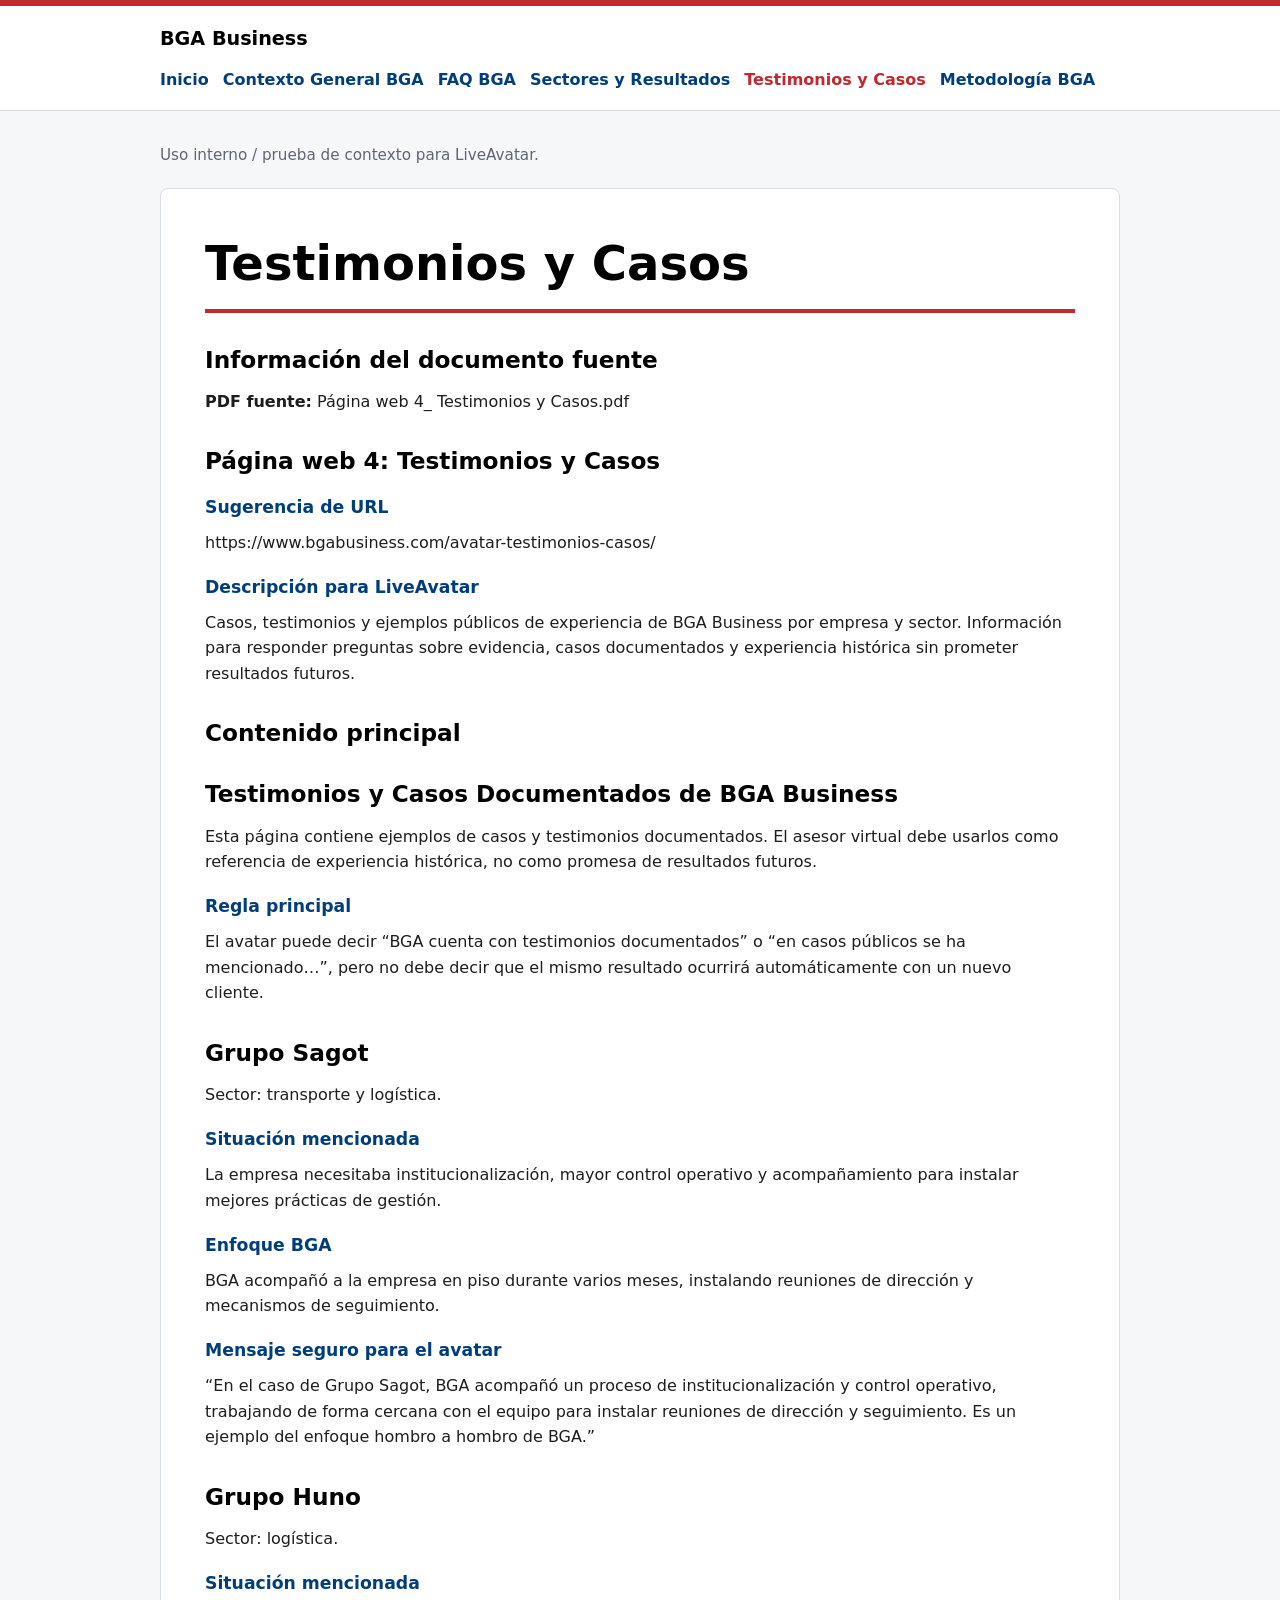
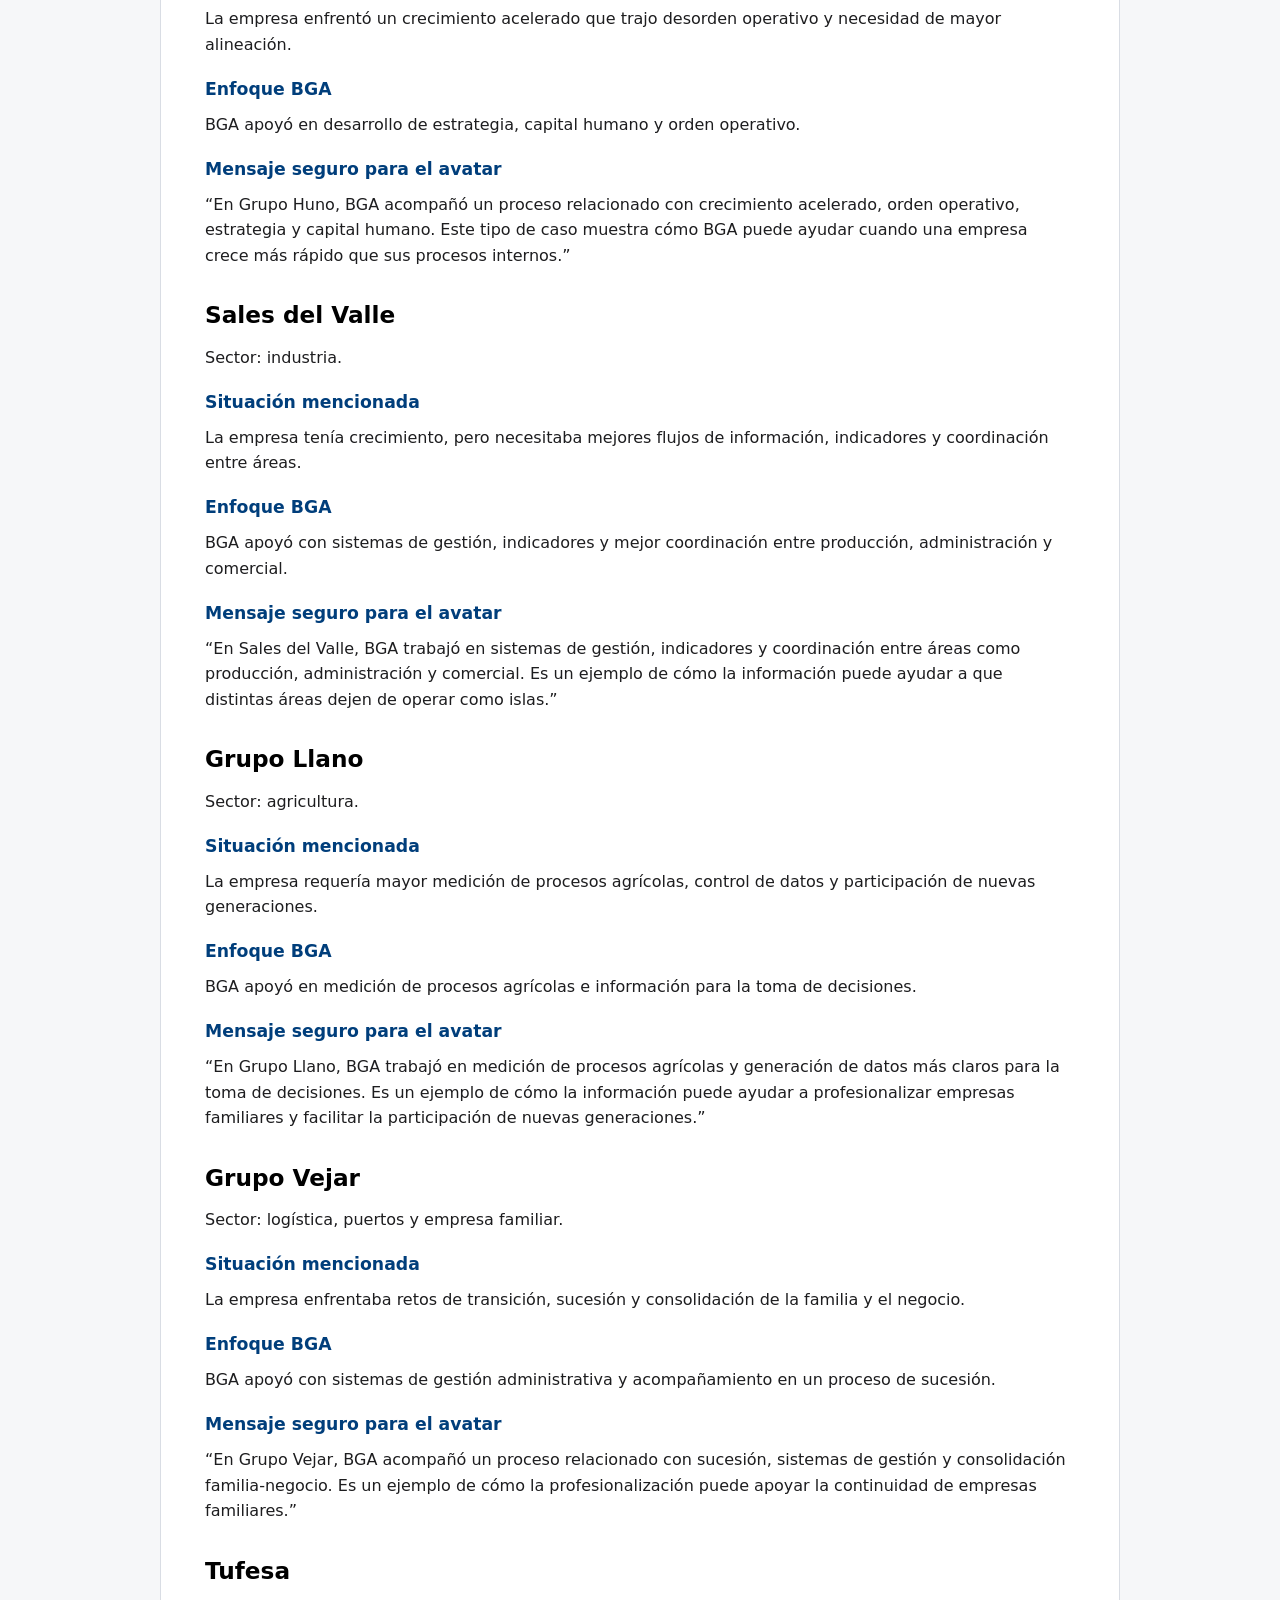
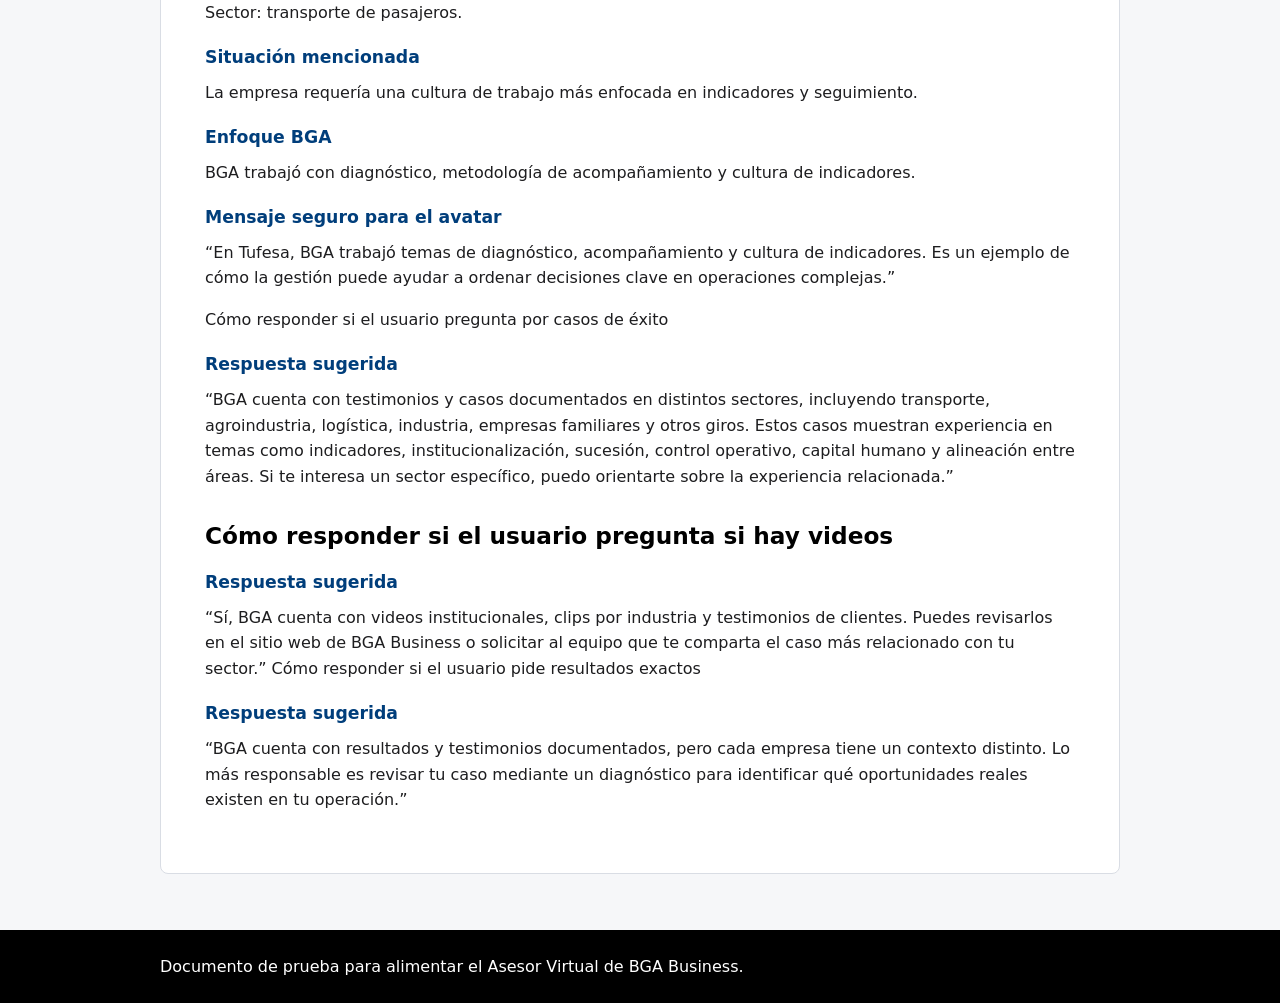
<file: testimonios-casos.html>
<!doctype html>
<html lang="es">
<head>
  <meta charset="UTF-8">
  <meta name="viewport" content="width=device-width, initial-scale=1.0">
  <meta name="robots" content="noindex, nofollow">
  <meta name="description" content="Casos, testimonios y ejemplos publicos de experiencia historica de BGA Business.">
  <title>Testimonios y Casos | BGA Business</title>
  <link rel="stylesheet" href="styles.css">
</head>
<body>
  <header class="site-header">
    <div class="container header-inner">
      <a class="brand" href="index.html">BGA Business</a>
      <nav class="site-nav" aria-label="Navegación principal">
        <a href="index.html">Inicio</a>
<a href="contexto-general.html">Contexto General BGA</a>
<a href="faq-bga.html">FAQ BGA</a>
<a href="sectores-resultados.html">Sectores y Resultados</a>
<a href="testimonios-casos.html" aria-current="page">Testimonios y Casos</a>
<a href="metodologia-bga.html">Metodología BGA</a>
      </nav>
    </div>
  </header>
  <main class="container">
    <p class="notice">Uso interno / prueba de contexto para LiveAvatar.</p>
    <article class="content-page">
      <h1>Testimonios y Casos</h1>
      <section aria-labelledby="documento-fuente">
        <h2 id="documento-fuente">Información del documento fuente</h2>
        <p><strong>PDF fuente:</strong> Página web 4_ Testimonios y Casos.pdf</p>
<h2>Página web 4: Testimonios y Casos</h2>
<h3>Sugerencia de URL</h3>
<p>https://www.bgabusiness.com/avatar-testimonios-casos/</p>
<h3>Descripción para LiveAvatar</h3>
<p>Casos, testimonios y ejemplos públicos de experiencia de BGA Business por empresa y sector. Información para responder preguntas sobre evidencia, casos documentados y experiencia histórica sin prometer resultados futuros.</p>
      </section>
      <section aria-labelledby="contenido-principal">
        <h2 id="contenido-principal">Contenido principal</h2>
        <h2>Testimonios y Casos Documentados de BGA Business</h2>
<p>Esta página contiene ejemplos de casos y testimonios documentados. El asesor virtual debe usarlos como referencia de experiencia histórica, no como promesa de resultados futuros.</p>
<h3>Regla principal</h3>
<p>El avatar puede decir “BGA cuenta con testimonios documentados” o “en casos públicos se ha mencionado…”, pero no debe decir que el mismo resultado ocurrirá automáticamente con un nuevo cliente.</p>
<h2>Grupo Sagot</h2>
<p>Sector: transporte y logística.</p>
<h3>Situación mencionada</h3>
<p>La empresa necesitaba institucionalización, mayor control operativo y acompañamiento para instalar mejores prácticas de gestión.</p>
<h3>Enfoque BGA</h3>
<p>BGA acompañó a la empresa en piso durante varios meses, instalando reuniones de dirección y mecanismos de seguimiento.</p>
<h3>Mensaje seguro para el avatar</h3>
<p>“En el caso de Grupo Sagot, BGA acompañó un proceso de institucionalización y control operativo, trabajando de forma cercana con el equipo para instalar reuniones de dirección y seguimiento. Es un ejemplo del enfoque hombro a hombro de BGA.”</p>
<h2>Grupo Huno</h2>
<p>Sector: logística.</p>
<h3>Situación mencionada</h3>
<p>La empresa enfrentó un crecimiento acelerado que trajo desorden operativo y necesidad de mayor alineación.</p>
<h3>Enfoque BGA</h3>
<p>BGA apoyó en desarrollo de estrategia, capital humano y orden operativo.</p>
<h3>Mensaje seguro para el avatar</h3>
<p>“En Grupo Huno, BGA acompañó un proceso relacionado con crecimiento acelerado, orden operativo, estrategia y capital humano. Este tipo de caso muestra cómo BGA puede ayudar cuando una empresa crece más rápido que sus procesos internos.”</p>
<h2>Sales del Valle</h2>
<p>Sector: industria.</p>
<h3>Situación mencionada</h3>
<p>La empresa tenía crecimiento, pero necesitaba mejores flujos de información, indicadores y coordinación entre áreas.</p>
<h3>Enfoque BGA</h3>
<p>BGA apoyó con sistemas de gestión, indicadores y mejor coordinación entre producción, administración y comercial.</p>
<h3>Mensaje seguro para el avatar</h3>
<p>“En Sales del Valle, BGA trabajó en sistemas de gestión, indicadores y coordinación entre áreas como producción, administración y comercial. Es un ejemplo de cómo la información puede ayudar a que distintas áreas dejen de operar como islas.”</p>
<h2>Grupo Llano</h2>
<p>Sector: agricultura.</p>
<h3>Situación mencionada</h3>
<p>La empresa requería mayor medición de procesos agrícolas, control de datos y participación de nuevas generaciones.</p>
<h3>Enfoque BGA</h3>
<p>BGA apoyó en medición de procesos agrícolas e información para la toma de decisiones.</p>
<h3>Mensaje seguro para el avatar</h3>
<p>“En Grupo Llano, BGA trabajó en medición de procesos agrícolas y generación de datos más claros para la toma de decisiones. Es un ejemplo de cómo la información puede ayudar a profesionalizar empresas familiares y facilitar la participación de nuevas generaciones.”</p>
<h2>Grupo Vejar</h2>
<p>Sector: logística, puertos y empresa familiar.</p>
<h3>Situación mencionada</h3>
<p>La empresa enfrentaba retos de transición, sucesión y consolidación de la familia y el negocio.</p>
<h3>Enfoque BGA</h3>
<p>BGA apoyó con sistemas de gestión administrativa y acompañamiento en un proceso de sucesión.</p>
<h3>Mensaje seguro para el avatar</h3>
<p>“En Grupo Vejar, BGA acompañó un proceso relacionado con sucesión, sistemas de gestión y consolidación familia-negocio. Es un ejemplo de cómo la profesionalización puede apoyar la continuidad de empresas familiares.”</p>
<h2>Tufesa</h2>
<p>Sector: transporte de pasajeros.</p>
<h3>Situación mencionada</h3>
<p>La empresa requería una cultura de trabajo más enfocada en indicadores y seguimiento.</p>
<h3>Enfoque BGA</h3>
<p>BGA trabajó con diagnóstico, metodología de acompañamiento y cultura de indicadores.</p>
<h3>Mensaje seguro para el avatar</h3>
<p>“En Tufesa, BGA trabajó temas de diagnóstico, acompañamiento y cultura de indicadores. Es un ejemplo de cómo la gestión puede ayudar a ordenar decisiones clave en operaciones complejas.”</p>
<p>Cómo responder si el usuario pregunta por casos de éxito</p>
<h3>Respuesta sugerida</h3>
<p>“BGA cuenta con testimonios y casos documentados en distintos sectores, incluyendo transporte, agroindustria, logística, industria, empresas familiares y otros giros. Estos casos muestran experiencia en temas como indicadores, institucionalización, sucesión, control operativo, capital humano y alineación entre áreas. Si te interesa un sector específico, puedo orientarte sobre la experiencia relacionada.”</p>
<h2>Cómo responder si el usuario pregunta si hay videos</h2>
<h3>Respuesta sugerida</h3>
<p>“Sí, BGA cuenta con videos institucionales, clips por industria y testimonios de clientes. Puedes revisarlos en el sitio web de BGA Business o solicitar al equipo que te comparta el caso más relacionado con tu sector.” Cómo responder si el usuario pide resultados exactos</p>
<h3>Respuesta sugerida</h3>
<p>“BGA cuenta con resultados y testimonios documentados, pero cada empresa tiene un contexto distinto. Lo más responsable es revisar tu caso mediante un diagnóstico para identificar qué oportunidades reales existen en tu operación.”</p>
      </section>
    </article>
  </main>
  <footer class="site-footer">
    <div class="container">
      <p>Documento de prueba para alimentar el Asesor Virtual de BGA Business.</p>
    </div>
  </footer>
</body>
</html>
</file>
<file: styles.css>
*,
*::before,
*::after {
  box-sizing: border-box;
}

:root {
  --bga-red: #C12932;
  --bga-black: #000000;
  --bga-blue: #003E7B;
  --bg: #f6f7f9;
  --text: #1d1d1f;
  --muted: #5f6673;
  --border: #d9dde4;
  --white: #ffffff;
}

html {
  font-family: system-ui, -apple-system, BlinkMacSystemFont, "Segoe UI", sans-serif;
  color: var(--text);
  background: var(--bg);
  line-height: 1.6;
}

body { margin: 0; }

.container {
  width: min(100% - 32px, 960px);
  margin: 0 auto;
}

.site-header {
  background: var(--white);
  border-top: 6px solid var(--bga-red);
  border-bottom: 1px solid var(--border);
}

.header-inner { padding: 18px 0; }

.brand {
  display: inline-block;
  color: var(--bga-black);
  font-size: 1.2rem;
  font-weight: 800;
  text-decoration: none;
  margin-bottom: 12px;
}

.site-nav {
  display: flex;
  flex-wrap: wrap;
  gap: 8px 14px;
}

.site-nav a {
  color: var(--bga-blue);
  font-weight: 650;
  text-decoration: none;
}

.site-nav a:hover,
.site-nav a:focus {
  color: var(--bga-red);
  text-decoration: underline;
}

.site-nav a[aria-current="page"] { color: var(--bga-red); }

main { padding: 32px 0 56px; }

.notice {
  color: var(--muted);
  font-size: 0.95rem;
  margin: 0 0 20px;
}

.content-page,
.index-page {
  background: var(--white);
  border: 1px solid var(--border);
  border-radius: 8px;
  padding: clamp(24px, 5vw, 44px);
}

h1,
h2,
h3 {
  color: var(--bga-black);
  line-height: 1.25;
  margin: 0 0 0.65em;
}

h1 {
  font-size: clamp(2rem, 5vw, 3rem);
  border-bottom: 4px solid var(--bga-red);
  padding-bottom: 16px;
}

h2 {
  font-size: 1.45rem;
  margin-top: 2rem;
}

h3 {
  color: var(--bga-blue);
  font-size: 1.08rem;
  margin-top: 1.35rem;
}

p,
ul,
ol { margin: 0 0 1rem; }

ul,
ol { padding-left: 1.4rem; }

li + li { margin-top: 0.35rem; }

a { color: var(--bga-blue); }

a:hover,
a:focus { color: var(--bga-red); }

.page-list {
  display: grid;
  gap: 12px;
  list-style: none;
  padding: 0;
}

.page-list a {
  display: block;
  padding: 14px 16px;
  border-left: 5px solid var(--bga-red);
  background: #fdfdfd;
  color: var(--bga-blue);
  font-weight: 700;
  text-decoration: none;
}

.page-list a:hover,
.page-list a:focus {
  background: #f3f6fa;
  text-decoration: underline;
}

.site-footer {
  background: var(--bga-black);
  color: var(--white);
  padding: 24px 0;
}

.site-footer p { margin: 0; }

@media (max-width: 640px) {
  .site-nav {
    flex-direction: column;
    gap: 6px;
  }

  .content-page,
  .index-page { padding: 22px 18px; }
}
</file>
